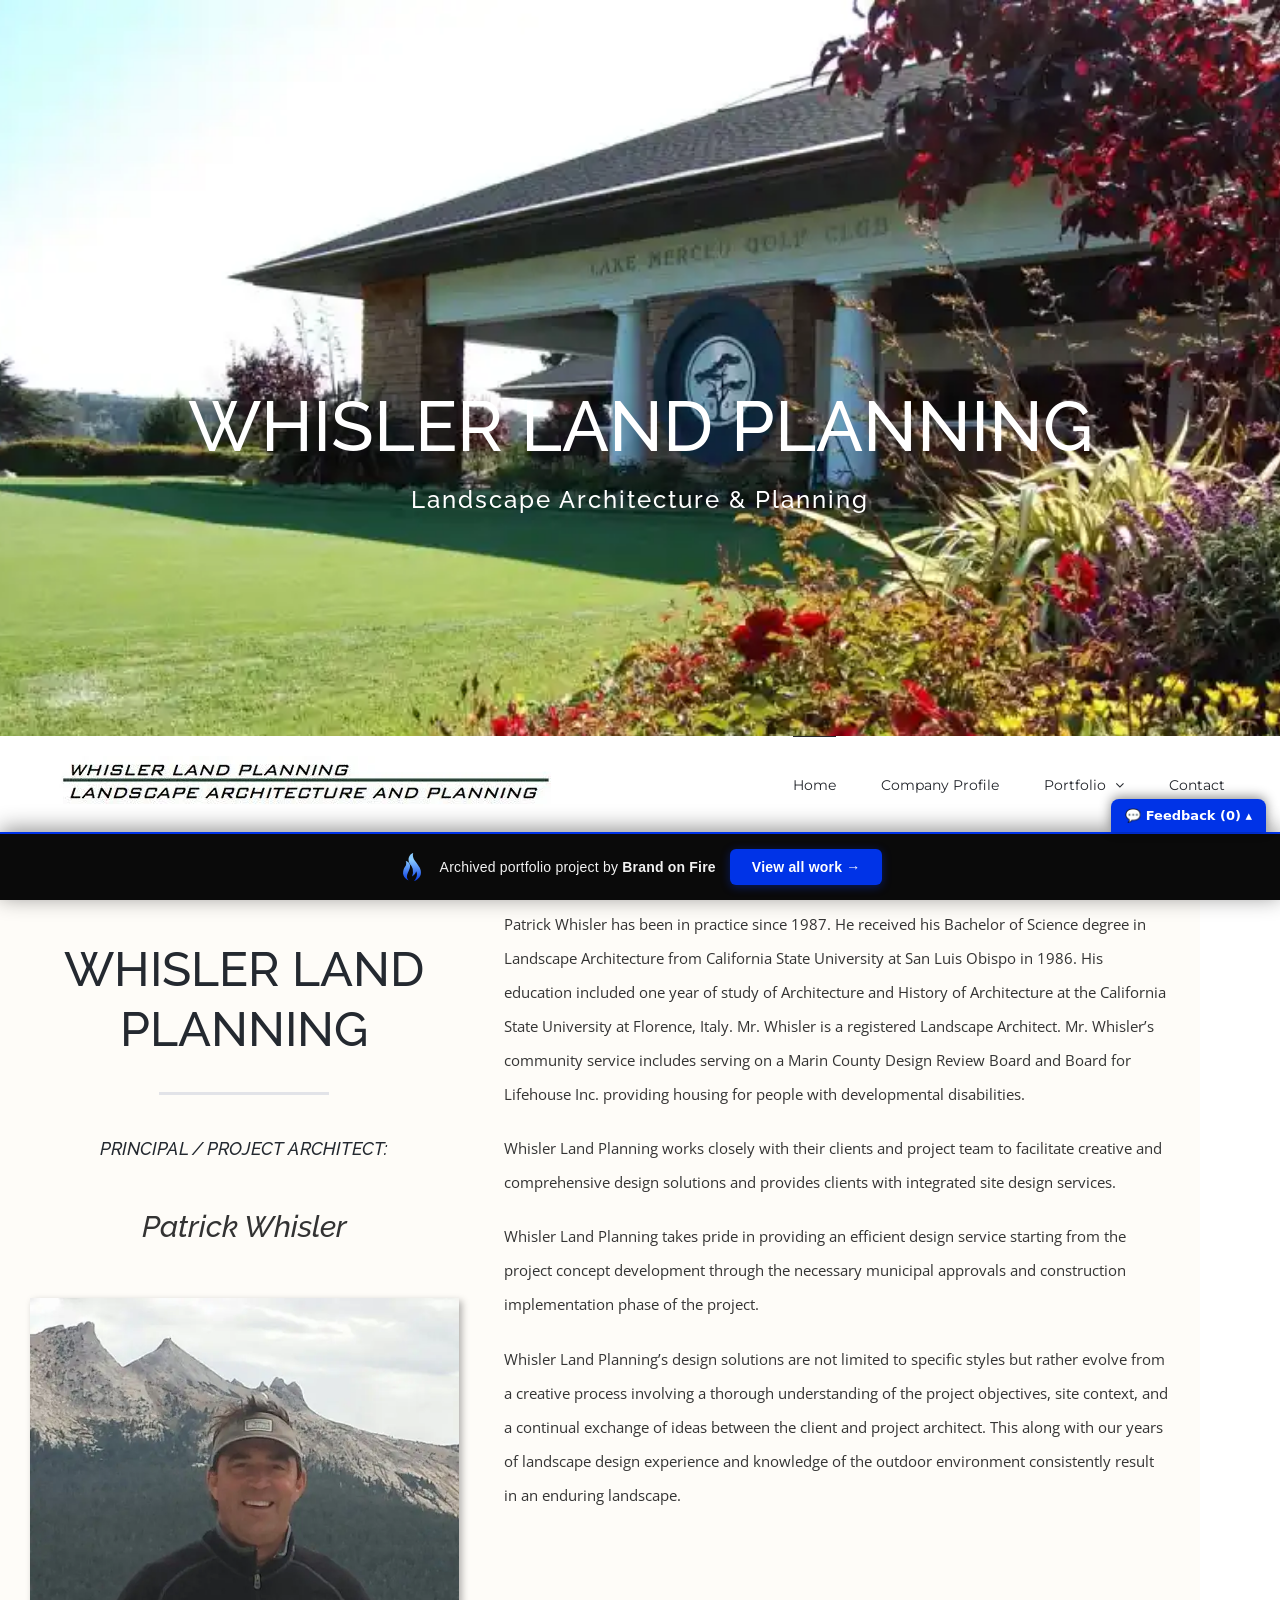
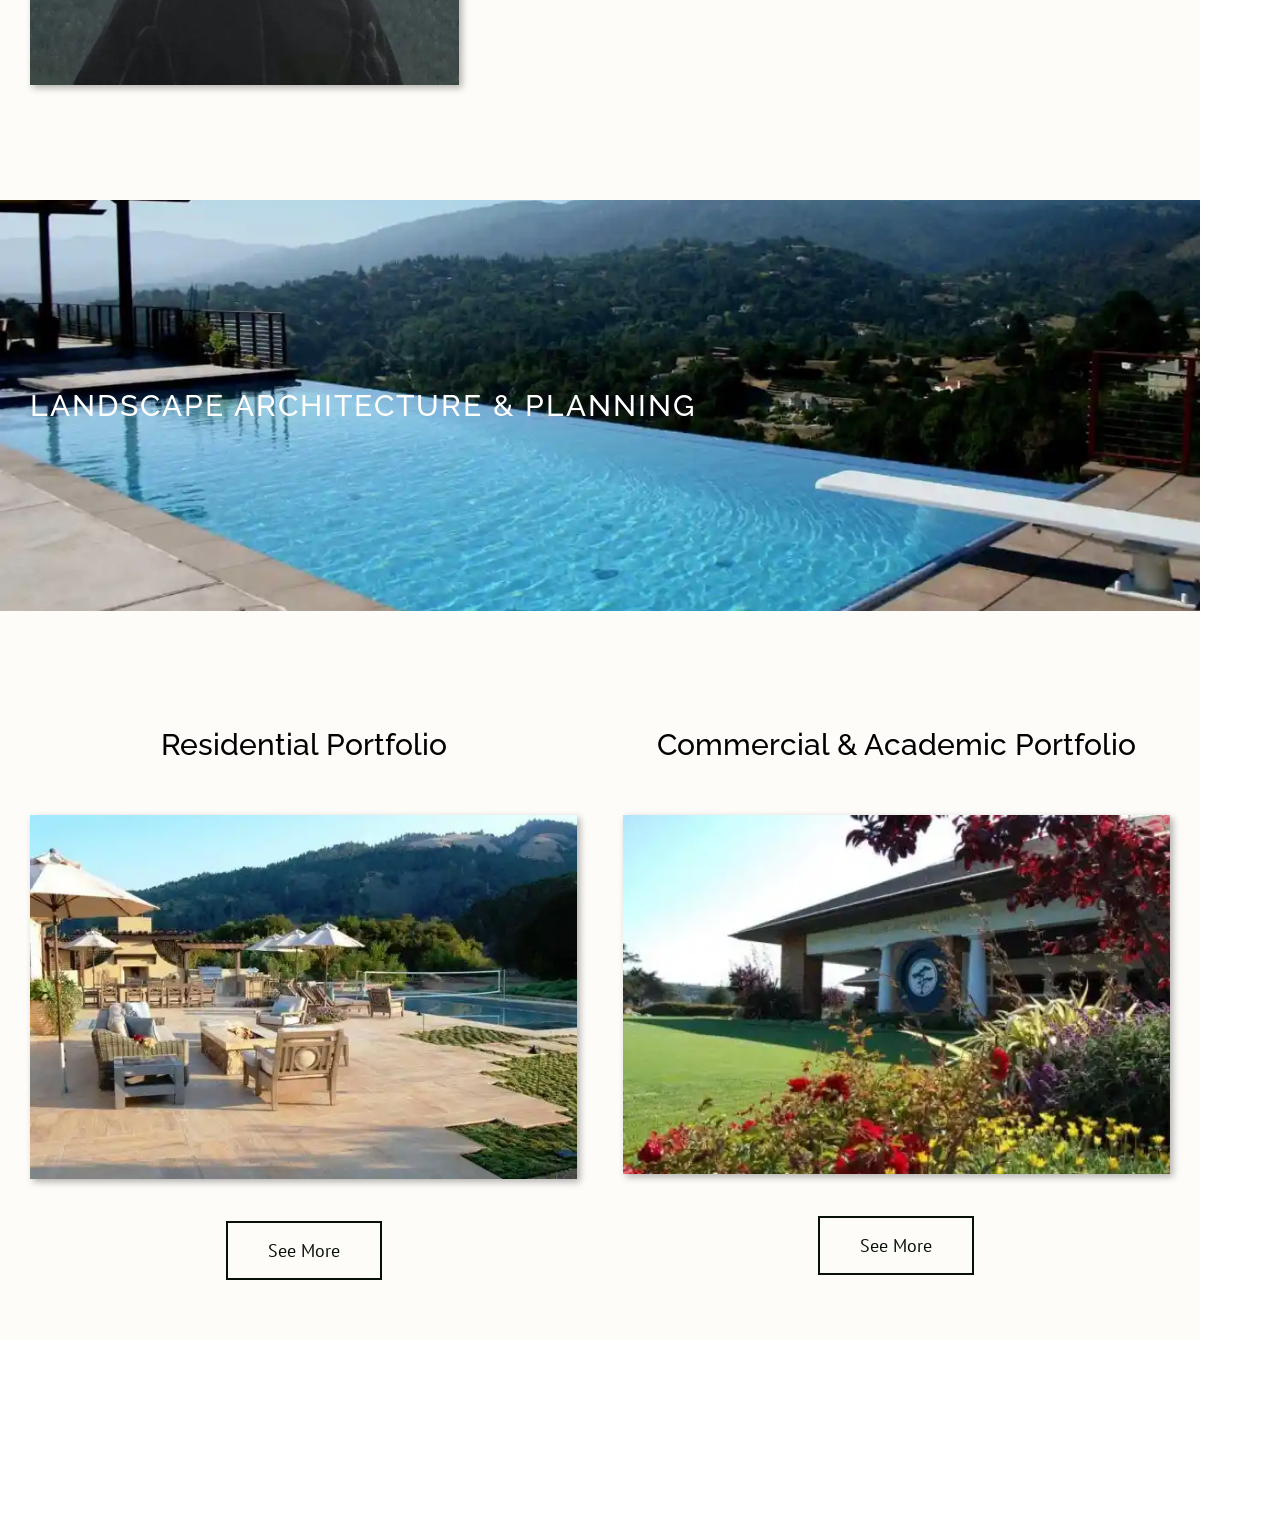
<file: index.html>
<!doctype html><html class="avada-html-layout-wide avada-html-header-position-top avada-is-100-percent-template ua-headlesschrome ua-headlesschrome-149 ua-headlesschrome-149-0 ua-headlesschrome-149-0-7827 ua-headlesschrome-149-0-7827-55 ua-safari ua-safari-537 ua-safari-537-36 ua-desktop ua-desktop-macintosh ua-mac_os_x ua-mac_os_x-10 ua-mac_os_x-10-15 ua-mac_os_x-10-15-7 ua-webkit ua-webkit-537 ua-webkit-537-36 js touchevents no-applicationcache audio audio-ogg audio-mp3 audio-opus audio-wav audio-m4a canvas canvastext hashchange geolocation history inputtypes-search inputtypes-tel inputtypes-url inputtypes-email no-inputtypes-datetime inputtypes-date inputtypes-month inputtypes-week inputtypes-time inputtypes-datetime-local inputtypes-number inputtypes-range inputtypes-color postmessage postmessage-structuredclones video no-video-ogg video-h264 no-video-h265 video-webm video-vp9 video-hls no-video-av1 webgl websockets cssanimations backgroundsize borderimage borderradius boxshadow flexbox fontface generatedcontent cssgradients hsla multiplebgs opacity cssreflections rgba textshadow csstransforms supports csstransforms3d csstransitions localstorage sessionstorage no-websqldatabase svgclippaths inlinesvg smil webworkers" lang="en-US" prefix="og: http://ogp.me/ns# fb: http://ogp.me/ns/fb#" data-useragent="Mozilla/5.0 (Macintosh; Intel Mac OS X 10_15_7) AppleWebKit/537.36 (KHTML, like Gecko) HeadlessChrome/149.0.7827.55 Safari/537.36" data-bofp="0"><head><meta http-equiv="origin-trial" content="A7vZI3v+Gz7JfuRolKNM4Aff6zaGuT7X0mf3wtoZTnKv6497cVMnhy03KDqX7kBz/q/[base64]"><meta http-equiv="X-UA-Compatible" content="IE=edge"><meta http-equiv="Content-Type" content="text/html; charset=utf-8"><meta name="viewport" content="width=device-width, initial-scale=1"><meta name="robots" content="index, follow, max-image-preview:large, max-snippet:-1, max-video-preview:-1"><title>Home - Whisler Land Planning</title><link rel="canonical" href="/"><meta property="og:locale" content="en_US"><meta property="og:type" content="website"><meta property="og:title" content="Home - Whisler Land Planning"><meta property="og:url" content="/"><meta property="og:site_name" content="Whisler Land Planning"><meta property="article:modified_time" content="2025-12-16T16:46:51+00:00"><meta name="twitter:card" content="summary_large_image"><link rel="alternate" type="application/rss+xml" title="Whisler Land Planning » Feed" href="/feed/"><meta name="description" content="WHISLER LAND PLANNING  PRINCIPAL / PROJECT ARCHITECT:Patrick Whisler   
Patrick Whisler has been in practice since 1987. He received his Bachelor of Science degree in Landscape Architecture from California State University at San Luis Obispo in 1986. His education included one year of study of Architecture and"><meta property="og:locale" content="en_US"><meta property="og:type" content="website"><meta property="og:site_name" content="Whisler Land Planning"><meta property="og:title" content="Home - Whisler Land Planning"><meta property="og:description" content="WHISLER LAND PLANNING  PRINCIPAL / PROJECT ARCHITECT:Patrick Whisler   
Patrick Whisler has been in practice since 1987. He received his Bachelor of Science degree in Landscape Architecture from California State University at San Luis Obispo in 1986. His education included one year of study of Architecture and"><meta property="og:url" content="/"><meta property="og:image" content="_a/7b0d13597056.webp"><meta property="og:image:width" content="500"><meta property="og:image:height" content="51"><meta property="og:image:type" content="image/jpeg"><link rel="https://api.w.org/" href="/wp-json/"><link rel="alternate" title="JSON" type="application/json" href="/wp-json/wp/v2/pages/7"><meta name="generator" content="Powered by Slider Revolution 6.7.41 - responsive, Mobile-Friendly Slider Plugin for WordPress with comfortable drag and drop interface."><meta name="generator" content="WP Rocket 3.20.2" data-wpr-features="wpr_minify_js wpr_preconnect_external_domains wpr_automatic_lazy_rendering wpr_oci wpr_minify_css wpr_preload_links wpr_desktop"><link rel="stylesheet" href="style.css"><style>[data-bofp="0"]{background-color:rgb(255, 255, 255)!important}[data-bofp="1"]{background-color:rgb(255, 255, 255)!important;color:rgb(51, 51, 51)!important}[data-bofp="2"]{background-color:rgb(255, 255, 255)!important;color:rgb(51, 51, 51)!important}[data-bofp="3"]{background-color:rgb(255, 255, 255)!important;color:rgb(51, 51, 51)!important}[data-bofp="4"]{background-color:rgb(255, 255, 255)!important;color:rgb(51, 51, 51)!important}[data-bofp="5"]{background-color:rgba(249, 231, 209, 0.15)!important;color:rgb(51, 51, 51)!important}[data-bofp="6"]{background-color:rgba(255, 255, 255, 0)!important;color:rgb(51, 51, 51)!important}[data-bofp="7"]{background-color:rgba(249, 231, 209, 0.15)!important;color:rgb(51, 51, 51)!important}[data-bofp="8"]{background-color:rgb(7, 15, 11)!important;color:rgb(51, 51, 51)!important}</style><meta name="robots" content="noindex, nofollow"></head><body data-rsssl="1" class="home wp-singular page-template page-template-100-width page-template-100-width-php page page-id-7 wp-theme-Avada wp-child-theme-Avada-Child-Theme fusion-image-hovers fusion-pagination-sizing fusion-button_type-flat fusion-button_span-no fusion-button_gradient-linear avada-image-rollover-circle-yes avada-image-rollover-yes avada-image-rollover-direction-bottom fusion-body ltr no-tablet-sticky-header no-mobile-sticky-header avada-has-rev-slider-styles fusion-disable-outline fusion-sub-menu-fade mobile-logo-pos-left layout-wide-mode avada-has-boxed-modal-shadow- layout-scroll-offset-full avada-has-zero-margin-offset-top fusion-top-header menu-text-align-left mobile-menu-design-modern fusion-show-pagination-text fusion-header-layout-v1 avada-responsive avada-footer-fx-none avada-menu-highlight-style-bar fusion-search-form-clean fusion-main-menu-search-overlay fusion-avatar-circle avada-dropdown-styles avada-blog-layout-large avada-blog-archive-layout-medium avada-header-shadow-no avada-menu-icon-position-left avada-has-megamenu-shadow avada-has-mainmenu-dropdown-divider avada-has-breadcrumb-mobile-hidden avada-has-titlebar-hide avada-has-pagination-padding avada-flyout-menu-direction-fade avada-ec-views-v1 do-animate" data-awb-post-id="7" style="--viewportWidth: 1366;" data-bofp="1"><a class="skip-link screen-reader-text" href="#content">Skip to content</a><div id="boxed-wrapper"><div id="wrapper" class="fusion-wrapper" data-bofp="2"><div id="home" style="position:relative;top:-1px;"></div><div id="sliders-container" class="fusion-slider-visibility"><div id="fusion-slider-13" data-id="13" class="fusion-slider-container fusion-slider-7" style="height: 904px; max-width: 100%; max-height: 904px;"><div class="tfs-slider flexslider main-flex" style="max-width: 100%; --typography_sensitivity: 1.1; height: 904px; position: fixed; visibility: visible;" data-slider_width="100%" data-slider_height="400px" data-full_screen="1" data-parallax="1" data-nav_arrows="0" data-pagination_circles="0" data-autoplay="1" data-loop="1" data-animation="fade" data-slideshow_speed="6000" data-animation_speed="1000" data-nav_box_width="63px" data-nav_box_height="63px" data-nav_arrow_size="25px" data-typo_sensitivity="1.1" data-typo_factor="1.5" data-orderby="date" data-order="DESC" data-slider_indicator="" data-slider_indicator_color="#ffffff"><ul class="slides" style="max-width: 100%; width: 100%;"><li class="slide-id-22 flex-active-slide" data-mute="yes" data-loop="yes" data-autoplay="yes" style="width: 100%; float: left; margin-right: -100%; position: relative; opacity: 1; display: block; z-index: 2;"><div class="slide-content-container slide-content-center" style=""><div class="slide-content" style="margin-top: 0px; opacity: 1;"><div class="heading "><div class="fusion-title-sc-wrapper" style=""><div class="fusion-title title fusion-title-1 fusion-sep-none fusion-title-center fusion-title-text fusion-title-size-two" style="--awb-text-color:#fff;--awb-margin-bottom:0px;--awb-margin-top-small:10px;--awb-margin-right-small:0px;--awb-margin-bottom-small:10px;--awb-margin-left-small:0px;--awb-sep-color:#fff;--awb-font-size:70px;"><h2 class="fusion-title-heading title-heading-center fusion-responsive-typography-calculated" style="margin:0;font-size:1em;--fontSize:70;line-height:1.2;">WHISLER LAND PLANNING</h2></div>									</div></div><div class="caption "><div class="fusion-title-sc-wrapper" style=""><div class="fusion-title title fusion-title-2 fusion-sep-none fusion-title-center fusion-title-text fusion-title-size-three" style="--awb-text-color:#fff;--awb-margin-bottom:0px;--awb-margin-top-small:10px;--awb-margin-right-small:0px;--awb-margin-bottom-small:10px;--awb-margin-left-small:0px;--awb-sep-color:#fff;--awb-font-size:24px;"><h3 class="fusion-title-heading title-heading-center fusion-responsive-typography-calculated" style="margin:0;font-size:1em;--fontSize:24;line-height:1.2;"><span style="letter-spacing: 2px; line-height: 36px;">Landscape Architecture &amp; Planning<span></span></span></h3></div>									</div></div><div class="buttons"></div></div></div><div class="background background-image" style="background-image: url(_a/b95787a21bfa.webp); max-width: 100%; height: 904px; width: 100%;" data-imgwidth="1200"></div></li><li class="slide-id-699" data-mute="yes" data-loop="yes" data-autoplay="yes" style="width: 100%; float: left; margin-right: -100%; position: relative; opacity: 0; display: block; z-index: 1;"><div class="slide-content-container slide-content-center" style="display: none;"><div class="slide-content" style="margin-top: 0px; opacity: 1;"><div class="heading "><div class="fusion-title-sc-wrapper" style=""><div class="fusion-title title fusion-title-3 fusion-sep-none fusion-title-center fusion-title-text fusion-title-size-two" style="--awb-text-color:#fff;--awb-margin-bottom:0px;--awb-margin-top-small:10px;--awb-margin-right-small:0px;--awb-margin-bottom-small:10px;--awb-margin-left-small:0px;--awb-sep-color:#fff;--awb-font-size:70px;"><h2 class="fusion-title-heading title-heading-center fusion-responsive-typography-calculated" style="margin:0;font-size:1em;--fontSize:70;line-height:1.2;">WHISLER LAND PLANNING</h2></div>									</div></div><div class="caption "><div class="fusion-title-sc-wrapper" style=""><div class="fusion-title title fusion-title-4 fusion-sep-none fusion-title-center fusion-title-text fusion-title-size-three" style="--awb-text-color:#fff;--awb-margin-bottom:0px;--awb-margin-top-small:10px;--awb-margin-right-small:0px;--awb-margin-bottom-small:10px;--awb-margin-left-small:0px;--awb-sep-color:#fff;--awb-font-size:24px;"><h3 class="fusion-title-heading title-heading-center fusion-responsive-typography-calculated" style="margin:0;font-size:1em;--fontSize:24;line-height:1.2;"><span style="letter-spacing: 2px; line-height: 36px;">Landscape Architecture &amp; Planning<span></span></span></h3></div>									</div></div><div class="buttons"></div></div></div><div class="background background-image" style="background-image: url(_a/5013fcff7395.webp); max-width: 100%; height: 904px; width: 100%;" data-imgwidth="1200"></div></li><li class="slide-id-698" data-mute="yes" data-loop="yes" data-autoplay="yes" style="width: 100%; float: left; margin-right: -100%; position: relative; opacity: 0; display: block; z-index: 1;"><div class="slide-content-container slide-content-center" style="display: none;"><div class="slide-content" style="margin-top: 0px; opacity: 1;"><div class="heading "><div class="fusion-title-sc-wrapper" style=""><div class="fusion-title title fusion-title-5 fusion-sep-none fusion-title-center fusion-title-text fusion-title-size-two" style="--awb-text-color:#fff;--awb-margin-bottom:0px;--awb-margin-top-small:10px;--awb-margin-right-small:0px;--awb-margin-bottom-small:10px;--awb-margin-left-small:0px;--awb-sep-color:#fff;--awb-font-size:70px;"><h2 class="fusion-title-heading title-heading-center fusion-responsive-typography-calculated" style="margin:0;font-size:1em;--fontSize:70;line-height:1.2;">WHISLER LAND PLANNING</h2></div>									</div></div><div class="caption "><div class="fusion-title-sc-wrapper" style=""><div class="fusion-title title fusion-title-6 fusion-sep-none fusion-title-center fusion-title-text fusion-title-size-three" style="--awb-text-color:#fff;--awb-margin-bottom:0px;--awb-margin-top-small:10px;--awb-margin-right-small:0px;--awb-margin-bottom-small:10px;--awb-margin-left-small:0px;--awb-sep-color:#fff;--awb-font-size:24px;"><h3 class="fusion-title-heading title-heading-center fusion-responsive-typography-calculated" style="margin:0;font-size:1em;--fontSize:24;line-height:1.2;"><span style="letter-spacing: 2px; line-height: 36px;">Landscape Architecture &amp; Planning<span></span></span></h3></div>									</div></div><div class="buttons"></div></div></div><div class="background background-image" style="background-image: url(_a/bef218189c1b.webp); max-width: 100%; height: 904px; width: 100%;" data-imgwidth="1200"></div></li><li class="slide-id-697" data-mute="yes" data-loop="yes" data-autoplay="yes" style="width: 100%; float: left; margin-right: -100%; position: relative; opacity: 0; display: block; z-index: 1;"><div class="slide-content-container slide-content-center" style="display: none;"><div class="slide-content" style="margin-top: 0px; opacity: 1;"><div class="heading "><div class="fusion-title-sc-wrapper" style=""><div class="fusion-title title fusion-title-7 fusion-sep-none fusion-title-center fusion-title-text fusion-title-size-two" style="--awb-text-color:#fff;--awb-margin-bottom:0px;--awb-margin-top-small:10px;--awb-margin-right-small:0px;--awb-margin-bottom-small:10px;--awb-margin-left-small:0px;--awb-sep-color:#fff;--awb-font-size:70px;"><h2 class="fusion-title-heading title-heading-center fusion-responsive-typography-calculated" style="margin:0;font-size:1em;--fontSize:70;line-height:1.2;">WHISLER LAND PLANNING</h2></div>									</div></div><div class="caption "><div class="fusion-title-sc-wrapper" style=""><div class="fusion-title title fusion-title-8 fusion-sep-none fusion-title-center fusion-title-text fusion-title-size-three" style="--awb-text-color:#fff;--awb-margin-bottom:0px;--awb-margin-top-small:10px;--awb-margin-right-small:0px;--awb-margin-bottom-small:10px;--awb-margin-left-small:0px;--awb-sep-color:#fff;--awb-font-size:24px;"><h3 class="fusion-title-heading title-heading-center fusion-responsive-typography-calculated" style="margin:0;font-size:1em;--fontSize:24;line-height:1.2;"><span style="letter-spacing: 2px; line-height: 36px;">Landscape Architecture &amp; Planning<span></span></span></h3></div>									</div></div><div class="buttons"></div></div></div><div class="background background-image" style="background-image: url(_a/abac7b8546bd.webp); max-width: 100%; height: 904px; width: 100%;" data-imgwidth="1200"></div></li></ul></div></div></div><header class="fusion-header-wrapper" style="position: relative; height: 96px; z-index: 5;"><div class="fusion-header-v1 fusion-logo-alignment fusion-logo-left fusion-sticky-menu- fusion-sticky-logo- fusion-mobile-logo-  fusion-mobile-menu-design-modern"><div class="fusion-header-sticky-height"></div><div class="fusion-header" data-bofp="3"><div class="fusion-row"><div class="fusion-logo" data-margin-top="20px" data-margin-bottom="20px" data-margin-left="0px" data-margin-right="0px"><a class="fusion-logo-link" href="index.html"><img src="_a/7b0d13597056.webp" width="500" height="51" alt="Whisler Land Planning Logo" data-retina_logo_url="" class="fusion-standard-logo" decoding="sync"></a></div>		<nav class="fusion-main-menu" aria-label="Main Menu"><div class="fusion-overlay-search">		<form role="search" class="searchform fusion-search-form  fusion-search-form-clean" method="get" action="/"><div class="fusion-search-form-content"><div class="fusion-search-field search-field"><label><span class="screen-reader-text">Search for:</span><input type="search" value="" name="s" class="s" placeholder="Search..." required="" aria-required="true" aria-label="Search..." style=""></label></div><div class="fusion-search-button search-button"><input type="submit" class="fusion-search-submit searchsubmit" aria-label="Search" value="" style=""></div></div></form><div class="fusion-search-spacer"></div><a href="#" role="button" aria-label="Close Search" class="fusion-close-search"></a></div><ul id="menu-main-menu" class="fusion-menu"><li id="menu-item-666" class="menu-item menu-item-type-post_type menu-item-object-page menu-item-home current-menu-item page_item page-item-7 current_page_item menu-item-666" data-item-id="666"><a href="index.html" class="fusion-bar-highlight"><span class="menu-text">Home</span></a></li><li id="menu-item-665" class="menu-item menu-item-type-post_type menu-item-object-page menu-item-665" data-item-id="665"><a href="company-profile/index.html" class="fusion-bar-highlight"><span class="menu-text">Company Profile</span></a></li><li id="menu-item-851" class="menu-item menu-item-type-post_type menu-item-object-page menu-item-has-children menu-item-851 fusion-dropdown-menu" data-item-id="851"><a href="whisler-land-planning-portfolio/index.html" class="fusion-bar-highlight" aria-haspopup="true"><span class="menu-text">Portfolio</span> <span class="fusion-caret"><i class="fusion-dropdown-indicator" aria-hidden="true"></i></span></a><ul class="sub-menu"><li id="menu-item-853" class="menu-item menu-item-type-post_type menu-item-object-page menu-item-853 fusion-dropdown-submenu"><a href="residential-portfolio/index.html" class="fusion-bar-highlight"><span>Residential</span></a></li><li id="menu-item-852" class="menu-item menu-item-type-post_type menu-item-object-page menu-item-852 fusion-dropdown-submenu"><a href="commercial-academic-portfolio/index.html" class="fusion-bar-highlight"><span>Commercial &amp; Academic</span></a></li></ul></li><li id="menu-item-673" class="menu-item menu-item-type-post_type menu-item-object-page menu-item-673" data-item-id="673"><a href="contact/index.html" class="fusion-bar-highlight"><span class="menu-text">Contact</span></a></li></ul></nav>	<div class="fusion-mobile-menu-icons"><a href="#" class="fusion-icon awb-icon-bars" aria-label="Toggle mobile menu" aria-expanded="false" aria-controls="mobile-menu-main-menu"></a></div><nav class="fusion-mobile-nav-holder fusion-mobile-menu-text-align-center" aria-label="Main Menu Mobile"><ul id="mobile-menu-main-menu" class="fusion-menu"><li id="mobile-menu-item-666" class="fusion-mobile-nav-item fusion-mobile-current-nav-item" data-item-id="666" style=""><a href="index.html" class="fusion-bar-highlight"><span class="menu-text">Home</span></a></li><li id="mobile-menu-item-665" class="fusion-mobile-nav-item" data-item-id="665" style=""><a href="company-profile/index.html" class="fusion-bar-highlight"><span class="menu-text">Company Profile</span></a></li><li id="mobile-menu-item-851" class="fusion-mobile-nav-item menu-item-has-children" data-item-id="851" style=""><a href="whisler-land-planning-portfolio/index.html" class="fusion-bar-highlight"><span class="menu-text">Portfolio</span> </a><button href="#" aria-label="Open submenu of Portfolio" aria-expanded="false" class="fusion-open-submenu"></button><ul class="sub-menu" style="display: none;"><li id="mobile-menu-item-853" class="fusion-mobile-nav-item" style=""><a href="residential-portfolio/index.html" class="fusion-bar-highlight"><span>Residential</span></a></li><li id="mobile-menu-item-852" class="fusion-mobile-nav-item" style=""><a href="commercial-academic-portfolio/index.html" class="fusion-bar-highlight"><span>Commercial &amp; Academic</span></a></li></ul></li><li id="mobile-menu-item-673" class="fusion-mobile-nav-item" data-item-id="673" style=""><a href="contact/index.html" class="fusion-bar-highlight"><span class="menu-text">Contact</span></a></li></ul></nav></div></div></div><div class="fusion-clearfix"></div></header><main id="main" class="clearfix width-100" style="position: relative; z-index: 3;" data-bofp="4"><div class="fusion-row" style="max-width:100%;"><section id="content" class="full-width"><div id="post-7" class="post-7 page type-page status-publish hentry"><span class="entry-title rich-snippet-hidden">Home</span><span class="vcard rich-snippet-hidden"><span class="fn"><a href="index.html" rel="author">brandon</a></span></span><span class="updated rich-snippet-hidden">2025-12-16T16:46:51+00:00</span>						<div class="post-content"><div class="fusion-fullwidth fullwidth-box fusion-builder-row-1 nonhundred-percent-fullwidth non-hundred-percent-height-scrolling" style="--awb-background-position:left top;--awb-background-blend-mode:overlay;--awb-border-sizes-top:0px;--awb-border-sizes-bottom:0px;--awb-border-sizes-left:0px;--awb-border-sizes-right:0px;--awb-border-radius-top-left:0px;--awb-border-radius-top-right:0px;--awb-border-radius-bottom-right:0px;--awb-border-radius-bottom-left:0px;--awb-padding-top:75px;--awb-padding-bottom:75px;--awb-background-color:rgba(249,231,209,0.15);--awb-flex-wrap:wrap;" data-bofp="5"><div class="fusion-builder-row fusion-row"><div class="fusion-layout-column fusion_builder_column fusion-builder-column-0 fusion_builder_column_2_5 2_5 fusion-two-fifth fusion-column-first" style="--awb-bg-size:cover;--awb-margin-bottom:40px;width:37.6%; margin-right: 4%;"><div class="fusion-column-wrapper fusion-flex-column-wrapper-legacy"><div class="fusion-text fusion-text-1"><h1 style="text-align: center; --fontSize: 48; line-height: 1.25;" data-fontsize="48" data-lineheight="60px" class="fusion-responsive-typography-calculated">WHISLER LAND PLANNING</h1></div><div class="fusion-sep-clear"></div><div class="fusion-separator" style="margin-left: auto;margin-right: auto;margin-top:0px;margin-bottom:10px;width:100%;max-width:170px;"><div class="fusion-separator-border sep-single sep-solid" style="--awb-height:20px;--awb-amount:20px;--awb-sep-color:#e2e3e8;border-color:#e2e3e8;border-top-width:3px;"></div></div><div class="fusion-sep-clear"></div><div class="fusion-text fusion-text-2"><h4 style="text-align: center; --fontSize: 18; line-height: 2.11; --minFontSize: 18;" data-fontsize="18" data-lineheight="37.98px" class="fusion-responsive-typography-calculated"><em>PRINCIPAL / PROJECT ARCHITECT:</em></h4><h3 style="text-align: center; --fontSize: 30; line-height: 1.91;" data-fontsize="30" data-lineheight="57.3px" class="fusion-responsive-typography-calculated"><em>Patrick Whisler</em></h3></div><div class="fusion-sep-clear"></div><div class="fusion-separator fusion-full-width-sep" style="margin-left: auto;margin-right: auto;margin-top:20px;margin-bottom:20px;width:100%;"></div><div class="fusion-sep-clear"></div><div class="fusion-image-element fusion-image-align-center in-legacy-container" style="text-align:center;--awb-caption-title-font-family:var(--h2_typography-font-family);--awb-caption-title-font-weight:var(--h2_typography-font-weight);--awb-caption-title-font-style:var(--h2_typography-font-style);--awb-caption-title-size:var(--h2_typography-font-size);--awb-caption-title-transform:var(--h2_typography-text-transform);--awb-caption-title-line-height:var(--h2_typography-line-height);--awb-caption-title-letter-spacing:var(--h2_typography-letter-spacing);"><div class="imageframe-align-center"><span class=" fusion-imageframe imageframe-dropshadow imageframe-1 hover-type-none" style="-webkit-box-shadow: 3px 3px 7px rgba(0,0,0,0.3);box-shadow: 3px 3px 7px rgba(0,0,0,0.3);"><img fetchpriority="high" decoding="sync" width="719" height="650" alt="Patrick Whisler" src="_a/2b74f191dd2c.webp" class="img-responsive wp-image-1031"></span></div></div><div class="fusion-clearfix"></div></div></div><div class="fusion-layout-column fusion_builder_column fusion-builder-column-1 fusion_builder_column_3_5 3_5 fusion-three-fifth fusion-column-last" style="--awb-bg-size:cover;--awb-margin-bottom:0px;width:58.4%;"><div class="fusion-column-wrapper fusion-flex-column-wrapper-legacy"><div class="fusion-text fusion-text-3"><p>Patrick Whisler has been in practice since 1987. He received his Bachelor of Science degree in Landscape Architecture from California State University at San Luis Obispo in 1986. His education included one year of study of Architecture and History of Architecture at the California State University at Florence, Italy. Mr. Whisler is a registered Landscape Architect. Mr. Whisler’s community service includes serving on a Marin County Design Review Board and Board for Lifehouse Inc. providing housing for people with developmental disabilities.</p><p>Whisler Land Planning works closely with their clients and project team to facilitate creative and comprehensive design solutions and provides clients with integrated site design services.</p><p>Whisler Land Planning takes pride in providing an efficient design service starting from the project concept development through the necessary municipal approvals and construction implementation phase of the project.</p><p>Whisler Land Planning’s design solutions are not limited to specific styles but rather evolve from a creative process involving a thorough understanding of the project objectives, site context, and a continual exchange of ideas between the client and project architect. This along with our years of landscape design experience and knowledge of the outdoor environment consistently result in an enduring landscape.</p></div><div class="fusion-clearfix"></div></div></div></div></div><div class="fusion-bg-parallax" data-bg-align="center center" data-direction="up" data-mute="false" data-opacity="100" data-velocity="-0.4" data-mobile-enabled="false" data-break_parents="0" data-bg-image="_a/eb298ca99e43.webp" data-bg-repeat="false" style="display: none;" data-parallax-index="0"></div><div class="fusion-fullwidth fullwidth-box fusion-builder-row-2 fusion-parallax-up nonhundred-percent-fullwidth non-hundred-percent-height-scrolling bg-parallax-parent" style="--awb-border-sizes-top: 0px; --awb-border-sizes-bottom: 0px; --awb-border-sizes-left: 0px; --awb-border-sizes-right: 0px; --awb-border-color: transparent; --awb-border-radius-top-left: 0px; --awb-border-radius-top-right: 0px; --awb-border-radius-bottom-right: 0px; --awb-border-radius-bottom-left: 0px; --awb-padding-top: 150px; --awb-padding-bottom: 150px; --awb-background-image: url(_a/eb298ca99e43.webp); --awb-background-size: cover; --awb-flex-wrap: wrap; position: relative; overflow: hidden; z-index: 1; background-image: none;" data-bofp="6"><div class="parallax-inner" style="pointer-events: none; width: 1366px; height: 811.172px; position: absolute; z-index: -1; top: 0px; left: 0px; opacity: 1; background-position: center center; background-repeat: no-repeat; background-size: cover; background-image: url(_a/eb298ca99e43.webp); min-height: 150px; transform: translate3d(0px, -344.992px, 0px);"></div><div class="fusion-builder-row fusion-row"><div class="fusion-layout-column fusion_builder_column fusion-builder-column-2 fusion_builder_column_1_1 1_1 fusion-one-full fusion-column-first fusion-column-last fusion-column-no-min-height" style="--awb-bg-size:cover;--awb-margin-bottom:0px;"><div class="fusion-column-wrapper fusion-flex-column-wrapper-legacy"><div class="fusion-text fusion-text-4"><h4 data-fontsize="18" style="--fontSize: 18; line-height: 2.11; --minFontSize: 18;" data-lineheight="37.98px" class="fusion-responsive-typography-calculated"><span style="color: #ffffff; font-size: 30px; letter-spacing: 2px;">LANDSCAPE ARCHITECTURE &amp; PLANNING</span></h4></div><div class="fusion-clearfix"></div></div></div></div></div><div class="fusion-fullwidth fullwidth-box fusion-builder-row-3 nonhundred-percent-fullwidth non-hundred-percent-height-scrolling" style="--awb-background-position:left top;--awb-background-blend-mode:overlay;--awb-border-sizes-top:0px;--awb-border-sizes-bottom:0px;--awb-border-sizes-left:0px;--awb-border-sizes-right:0px;--awb-border-radius-top-left:0px;--awb-border-radius-top-right:0px;--awb-border-radius-bottom-right:0px;--awb-border-radius-bottom-left:0px;--awb-padding-top:75px;--awb-padding-bottom:60px;--awb-background-color:rgba(249,231,209,0.15);--awb-flex-wrap:wrap;" data-bofp="7"><div class="fusion-builder-row fusion-row"><div class="fusion-layout-column fusion_builder_column fusion-builder-column-3 fusion_builder_column_1_2 1_2 fusion-one-half fusion-column-first fusion-column-no-min-height" style="--awb-bg-size:cover;--awb-margin-bottom:0px;width:48%; margin-right: 4%;"><div class="fusion-column-wrapper fusion-flex-column-wrapper-legacy"><div class="fusion-text fusion-text-5"><h3 style="text-align: center; --fontSize: 30; line-height: 1.91;" data-fontsize="30" data-lineheight="57.3px" class="fusion-responsive-typography-calculated"><a href="residential-portfolio/index.html"><span style="color: #000;">Residential</span> </a><a href="residential-portfolio/index.html"><span style="color: #000;">Portfolio</span> </a></h3></div><div class="fusion-sep-clear"></div><div class="fusion-separator fusion-full-width-sep" style="margin-left: auto;margin-right: auto;margin-top:20px;margin-bottom:20px;width:100%;"></div><div class="fusion-sep-clear"></div><div class="fusion-image-element fusion-image-align-center in-legacy-container" style="text-align:center;--awb-caption-title-font-family:var(--h2_typography-font-family);--awb-caption-title-font-weight:var(--h2_typography-font-weight);--awb-caption-title-font-style:var(--h2_typography-font-style);--awb-caption-title-size:var(--h2_typography-font-size);--awb-caption-title-transform:var(--h2_typography-text-transform);--awb-caption-title-line-height:var(--h2_typography-line-height);--awb-caption-title-letter-spacing:var(--h2_typography-letter-spacing);"><div class="imageframe-align-center"><span class=" fusion-imageframe imageframe-dropshadow imageframe-2 hover-type-zoomin" style="-webkit-box-shadow: 3px 3px 7px rgba(0,0,0,0.3);box-shadow: 3px 3px 7px rgba(0,0,0,0.3);"><a class="fusion-no-lightbox" href="residential-portfolio/index.html" target="_self"><img decoding="sync" width="1000" height="665" alt="Werby Residence Stinson Beach Hill View" src="_a/1166ec84ba67.webp" class="img-responsive wp-image-893"></a></span></div></div><div class="fusion-sep-clear"></div><div class="fusion-separator fusion-full-width-sep" style="margin-left: auto;margin-right: auto;margin-top:20px;margin-bottom:20px;width:100%;"></div><div class="fusion-sep-clear"></div><div class="fusion-button-wrapper fusion-aligncenter"><a class="fusion-button button-flat button-xlarge button-custom fusion-button-default button-1 fusion-button-default-span " style="--button_accent_color:#070f0b;--button_border_color:#070f0b;--button_accent_hover_color:#070f0b;--button_border_hover_color:#070f0b;--button_border_width-top:2px;--button_border_width-right:2px;--button_border_width-bottom:2px;--button_border_width-left:2px;--button-border-radius-top-left:0;--button-border-radius-top-right:0;--button-border-radius-bottom-right:0;--button-border-radius-bottom-left:0;--button_gradient_top_color:rgba(255,255,255,0);--button_gradient_bottom_color:rgba(255,255,255,0);--button_gradient_top_color_hover:rgba(255,255,255,.035);--button_gradient_bottom_color_hover:rgba(255,255,255,.035);" target="_self" href="residential-portfolio/index.html"><span class="fusion-button-text awb-button__text awb-button__text--default">See More</span></a></div><div class="fusion-clearfix"></div></div></div><div class="fusion-layout-column fusion_builder_column fusion-builder-column-4 fusion_builder_column_1_2 1_2 fusion-one-half fusion-column-last fusion-column-no-min-height" style="--awb-bg-size:cover;--awb-margin-bottom:0px;width:48%;"><div class="fusion-column-wrapper fusion-flex-column-wrapper-legacy"><div class="fusion-text fusion-text-6"><h3 style="text-align: center; --fontSize: 30; line-height: 1.91;" data-fontsize="30" data-lineheight="57.3px" class="fusion-responsive-typography-calculated"><a href="commercial-academic-portfolio/index.html"><span style="color: #000;">Commercial &amp; Academic&nbsp;Portfolio</span></a></h3></div><div class="fusion-sep-clear"></div><div class="fusion-separator fusion-full-width-sep" style="margin-left: auto;margin-right: auto;margin-top:20px;margin-bottom:20px;width:100%;"></div><div class="fusion-sep-clear"></div><div class="fusion-image-element fusion-image-align-center in-legacy-container" style="text-align:center;--awb-caption-title-font-family:var(--h2_typography-font-family);--awb-caption-title-font-weight:var(--h2_typography-font-weight);--awb-caption-title-font-style:var(--h2_typography-font-style);--awb-caption-title-size:var(--h2_typography-font-size);--awb-caption-title-transform:var(--h2_typography-text-transform);--awb-caption-title-line-height:var(--h2_typography-line-height);--awb-caption-title-letter-spacing:var(--h2_typography-letter-spacing);"><div class="imageframe-align-center"><span class=" fusion-imageframe imageframe-dropshadow imageframe-3 hover-type-zoomin" style="-webkit-box-shadow: 3px 3px 7px rgba(0,0,0,0.3);box-shadow: 3px 3px 7px rgba(0,0,0,0.3);"><a class="fusion-no-lightbox" href="commercial-academic-portfolio/index.html" target="_self" aria-label="Lake Merced Golf Club"><img decoding="sync" width="1000" height="655" alt="Lake Merced Golf Club Near Lobby" src="_a/a39c6e136529.webp" class="img-responsive wp-image-956"></a></span></div></div><div class="fusion-sep-clear"></div><div class="fusion-separator fusion-full-width-sep" style="margin-left: auto;margin-right: auto;margin-top:20px;margin-bottom:20px;width:100%;"></div><div class="fusion-sep-clear"></div><div class="fusion-button-wrapper fusion-aligncenter"><a class="fusion-button button-flat button-xlarge button-custom fusion-button-default button-2 fusion-button-default-span " style="--button_accent_color:#070f0b;--button_border_color:#070f0b;--button_accent_hover_color:#070f0b;--button_border_hover_color:#070f0b;--button_border_width-top:2px;--button_border_width-right:2px;--button_border_width-bottom:2px;--button_border_width-left:2px;--button-border-radius-top-left:0;--button-border-radius-top-right:0;--button-border-radius-bottom-right:0;--button-border-radius-bottom-left:0;--button_gradient_top_color:rgba(255,255,255,0);--button_gradient_bottom_color:rgba(255,255,255,0);--button_gradient_top_color_hover:rgba(255,255,255,.035);--button_gradient_bottom_color_hover:rgba(255,255,255,.035);" target="_self" href="commercial-academic-portfolio/index.html"><span class="fusion-button-text awb-button__text awb-button__text--default">See More</span></a></div><div class="fusion-clearfix"></div></div></div></div></div></div></div></section></div></main><div data-wpr-lazyrender="1" class="fusion-footer"><footer id="footer" class="fusion-footer-copyright-area fusion-footer-copyright-center" style="position: relative; z-index: 3;" data-bofp="8"><div class="fusion-row"><div class="fusion-copyright-content"><div class="fusion-copyright-notice" style="padding-bottom: 0px;"><div><span style="line-height:30px !important;">© Copyright 2026   |&nbsp;&nbsp;&nbsp;Whisler Land Planning&nbsp;&nbsp;&nbsp;|&nbsp;&nbsp;&nbsp;All Rights Reserved&nbsp;&nbsp;&nbsp;|&nbsp;&nbsp;&nbsp;Designed by <a href="#">Brand On Fire</a></span>	</div></div></div></div></footer></div></div></div><a class="fusion-one-page-text-link fusion-page-load-link" tabindex="-1" href="#" aria-hidden="true">Page load link</a><div class="avada-footer-scripts"></div><section class="to-top-container to-top-right" aria-labelledby="awb-to-top-label"><a href="#" id="toTop" class="fusion-top-top-link"><span id="awb-to-top-label" class="screen-reader-text">Go to Top</span></a></section><div><div class="grecaptcha-badge" data-style="bottomright" style="width: 256px; height: 60px; display: block; transition: right 0.3s; position: fixed; bottom: 14px; right: -186px; box-shadow: gray 0px 0px 5px; border-radius: 2px; overflow: hidden;"><div class="grecaptcha-logo"><img src="_a/d885d4b57733.bin" alt="" style="max-width: 100%; height: auto; display: block;"></div><div class="grecaptcha-error"></div><textarea id="g-recaptcha-response-100000" name="g-recaptcha-response" class="g-recaptcha-response" style="width: 250px; height: 40px; border: 1px solid rgb(193, 193, 193); margin: 10px 25px; padding: 0px; resize: none; display: none;"></textarea></div></div><!-- bof-portfolio-bar --><a href="https://brandonfire.com/portfolio/" id="bof-portfolio-bar" rel="noopener" style="position:fixed;left:0;right:0;bottom:0;z-index:2147483647;display:flex;align-items:center;justify-content:center;gap:14px;flex-wrap:wrap;background:#0a0a0a;color:#ffffff !important;font-family:Inter,-apple-system,BlinkMacSystemFont,'Segoe UI',Roboto,Helvetica,Arial,sans-serif;font-size:14px;font-weight:500;line-height:1;letter-spacing:.2px;padding:15px 18px;text-decoration:none !important;box-shadow:0 -3px 22px rgba(0,0,0,.45);border-top:2px solid #0033e7;box-sizing:border-box;"><img src="[data-uri]" alt="" width="28" height="28" style="display:block;flex:0 0 auto;width:28px;height:28px;"><span style="opacity:.95;color:#fff;">Archived portfolio project by <strong style="font-weight:700;color:#fff;">Brand&nbsp;on&nbsp;Fire</strong></span><span style="background:#0033e7;color:#fff;padding:11px 22px;border-radius:6px;font-weight:700;font-size:14px;white-space:nowrap;box-shadow:0 2px 10px rgba(0,51,231,.4);">View&nbsp;all&nbsp;work&nbsp;&rarr;</span></a><script>(function(){function p(){var b=document.getElementById("bof-portfolio-bar");if(b&&document.body)document.body.style.setProperty("padding-bottom",b.offsetHeight+"px","important");}if(document.readyState!=="loading")p();else document.addEventListener("DOMContentLoaded",p);window.addEventListener("resize",p);})();</script><script>/* Brand on Fire portfolio feedback collector. One shared origin (brand-on-fire.github.io) => one shared
   localStorage; every comment is stamped with the site + page it was written on. Shadow DOM so the host
   site's CSS / pointer-events:none can't touch it. "Export all" copies everything for Claude. */
(function () {
  var K = 'bof_feedback', D = document;
  if (D.getElementById('bof-fb-host')) return;
  function L() { try { return JSON.parse(localStorage.getItem(K)) || []; } catch (e) { return []; } }
  function SV(a) { try { localStorage.setItem(K, JSON.stringify(a)); } catch (e) {} }
  function slug() { var p = location.pathname.split('/').filter(Boolean); return p[0] || '(home)'; }
  function pagePath() { var p = location.pathname.split('/').filter(Boolean); return '/' + p.slice(1).join('/') + (p.length > 1 ? '/' : ''); }
  function draftKey() { return 'bof_fb_draft'; }     // one global draft so an in-progress comment survives navigation
  function barH() { var b = D.getElementById('bof-portfolio-bar'); return b ? b.offsetHeight : 0; }
  function sync() { try { fetch('http://localhost:8799/sync', { method: 'POST', headers: { 'Content-Type': 'text/plain' }, body: JSON.stringify(L()), keepalive: true }).catch(function () {}); } catch (e) {} }
  function counts() { var a = L(), s = slug(), here = a.filter(function (c) { return c.site === s; }).length; return { here: here, total: a.length }; }
  var open = localStorage.getItem('bof_fb_open') === '1';

  var host = D.createElement('div'); host.id = 'bof-fb-host';
  host.style.cssText = 'all:initial;position:fixed;left:0;right:0;bottom:0;z-index:2147483647;pointer-events:none';
  var R = host.attachShadow({ mode: 'open' });
  R.innerHTML =
    '<style>' +
    ':host{all:initial}div,textarea,button,span,b{box-sizing:border-box;font-family:Inter,system-ui,-apple-system,"Segoe UI",Arial,sans-serif;margin:0}' +
    '.tog{position:fixed;right:14px;background:#0033e7;color:#fff;font-weight:700;font-size:13px;padding:9px 14px;border-radius:8px 8px 0 0;cursor:pointer;box-shadow:0 -2px 12px rgba(0,0,0,.45);pointer-events:auto;user-select:none}' +
    '.pan{position:fixed;left:0;right:0;background:#0a0a0a;border-top:2px solid #0033e7;height:158px;padding:8px 12px 10px;display:none;pointer-events:auto}' +
    '.pan.open{display:block}' +
    '.hd{display:flex;align-items:center;gap:8px;color:#fff;font-size:12.5px;margin-bottom:6px}' +
    '.hd b{color:#8bccff;font-weight:700}.hd .pg{color:#9aa3b2}' +
    'textarea{display:block;width:100%;height:74px;background:#16181d;color:#fff;border:1px solid #2a2d35;border-radius:6px;padding:8px;font-size:13px;line-height:1.4;resize:none;pointer-events:auto;-webkit-user-select:text;user-select:text;outline:none}' +
    'textarea:focus{border-color:#0033e7}' +
    '.row{display:flex;gap:8px;align-items:center;margin-top:7px}' +
    'button{border:0;border-radius:6px;padding:8px 14px;font-weight:700;font-size:13px;cursor:pointer;pointer-events:auto}' +
    '.save{background:#0033e7;color:#fff}.exp{background:#16181d;color:#8bccff;border:1px solid #2a2d35}.undo{background:transparent;color:#888;font-weight:600;font-size:12px;padding:6px}' +
    '.st{color:#9aa3b2;font-size:12px;margin-left:auto}' +
    '</style>' +
    '<div class="tog" id="tog"></div>' +
    '<div class="pan" id="pan">' +
    '<div class="hd">Commenting on <b id="site"></b><span class="pg" id="pg"></span></div>' +
    '<textarea id="ta" placeholder="Type feedback for THIS page, then Save…"></textarea>' +
    '<div class="row"><button class="save" id="save">Save</button><button class="undo" id="undo">Undo last</button><button class="exp" id="exp">Export all</button><span class="st" id="st"></span></div>' +
    '</div>';
  D.body.appendChild(host);

  var tog = R.getElementById('tog'), pan = R.getElementById('pan'), ta = R.getElementById('ta');
  R.getElementById('site').textContent = slug();
  R.getElementById('pg').textContent = pagePath();
  ta.value = localStorage.getItem(draftKey()) || '';
  ta.addEventListener('input', function () { localStorage.setItem(draftKey(), ta.value); });
  function refresh() {
    var h = barH(), c = counts();
    pan.style.bottom = h + 'px'; pan.classList.toggle('open', open);
    tog.style.bottom = (open ? 158 + h : h) + 'px';
    tog.textContent = '💬 Feedback (' + c.total + ') ' + (open ? '▾' : '▴');
    R.getElementById('st').textContent = c.here + ' on this site · ' + c.total + ' total';
  }
  tog.addEventListener('click', function () { open = !open; localStorage.setItem('bof_fb_open', open ? '1' : '0'); refresh(); if (open) setTimeout(function () { ta.focus(); }, 0); });
  R.getElementById('save').addEventListener('click', function () {
    var t = ta.value.trim(); if (!t) return;
    var a = L(); a.push({ site: slug(), page: location.pathname, text: t, ts: new Date().toISOString() }); SV(a);
    ta.value = ''; localStorage.removeItem(draftKey()); refresh(); sync();
    var b = R.getElementById('save'); b.textContent = 'Saved ✓ ' + slug(); setTimeout(function () { b.textContent = 'Save'; }, 1100);
  });
  R.getElementById('undo').addEventListener('click', function () {
    var a = L(); if (!a.length) return; var last = a.pop(); SV(a); refresh(); sync();
    var b = R.getElementById('undo'); b.textContent = 'removed'; setTimeout(function () { b.textContent = 'Undo last'; }, 900);
  });
  R.getElementById('exp').addEventListener('click', function () {
    var a = L(); if (!a.length) { alert('No comments saved yet.'); return; }
    var txt = 'PORTFOLIO FEEDBACK (' + a.length + ' comments)\n\n' + a.map(function (c) { return '[' + c.site + c.page + ']\n' + c.text; }).join('\n\n');
    if (navigator.clipboard && navigator.clipboard.writeText) navigator.clipboard.writeText(txt).then(function () { alert('Copied ' + a.length + ' comments — paste to Claude.'); }, function () { window.prompt('Copy all (Cmd+C):', txt); });
    else window.prompt('Copy all (Cmd+C):', txt);
  });
  window.addEventListener('resize', refresh);
  if (D.readyState !== 'loading') { refresh(); sync(); } else D.addEventListener('DOMContentLoaded', function () { refresh(); sync(); });
})();
</script><!-- /bof-portfolio-bar --></body></html>
</file>
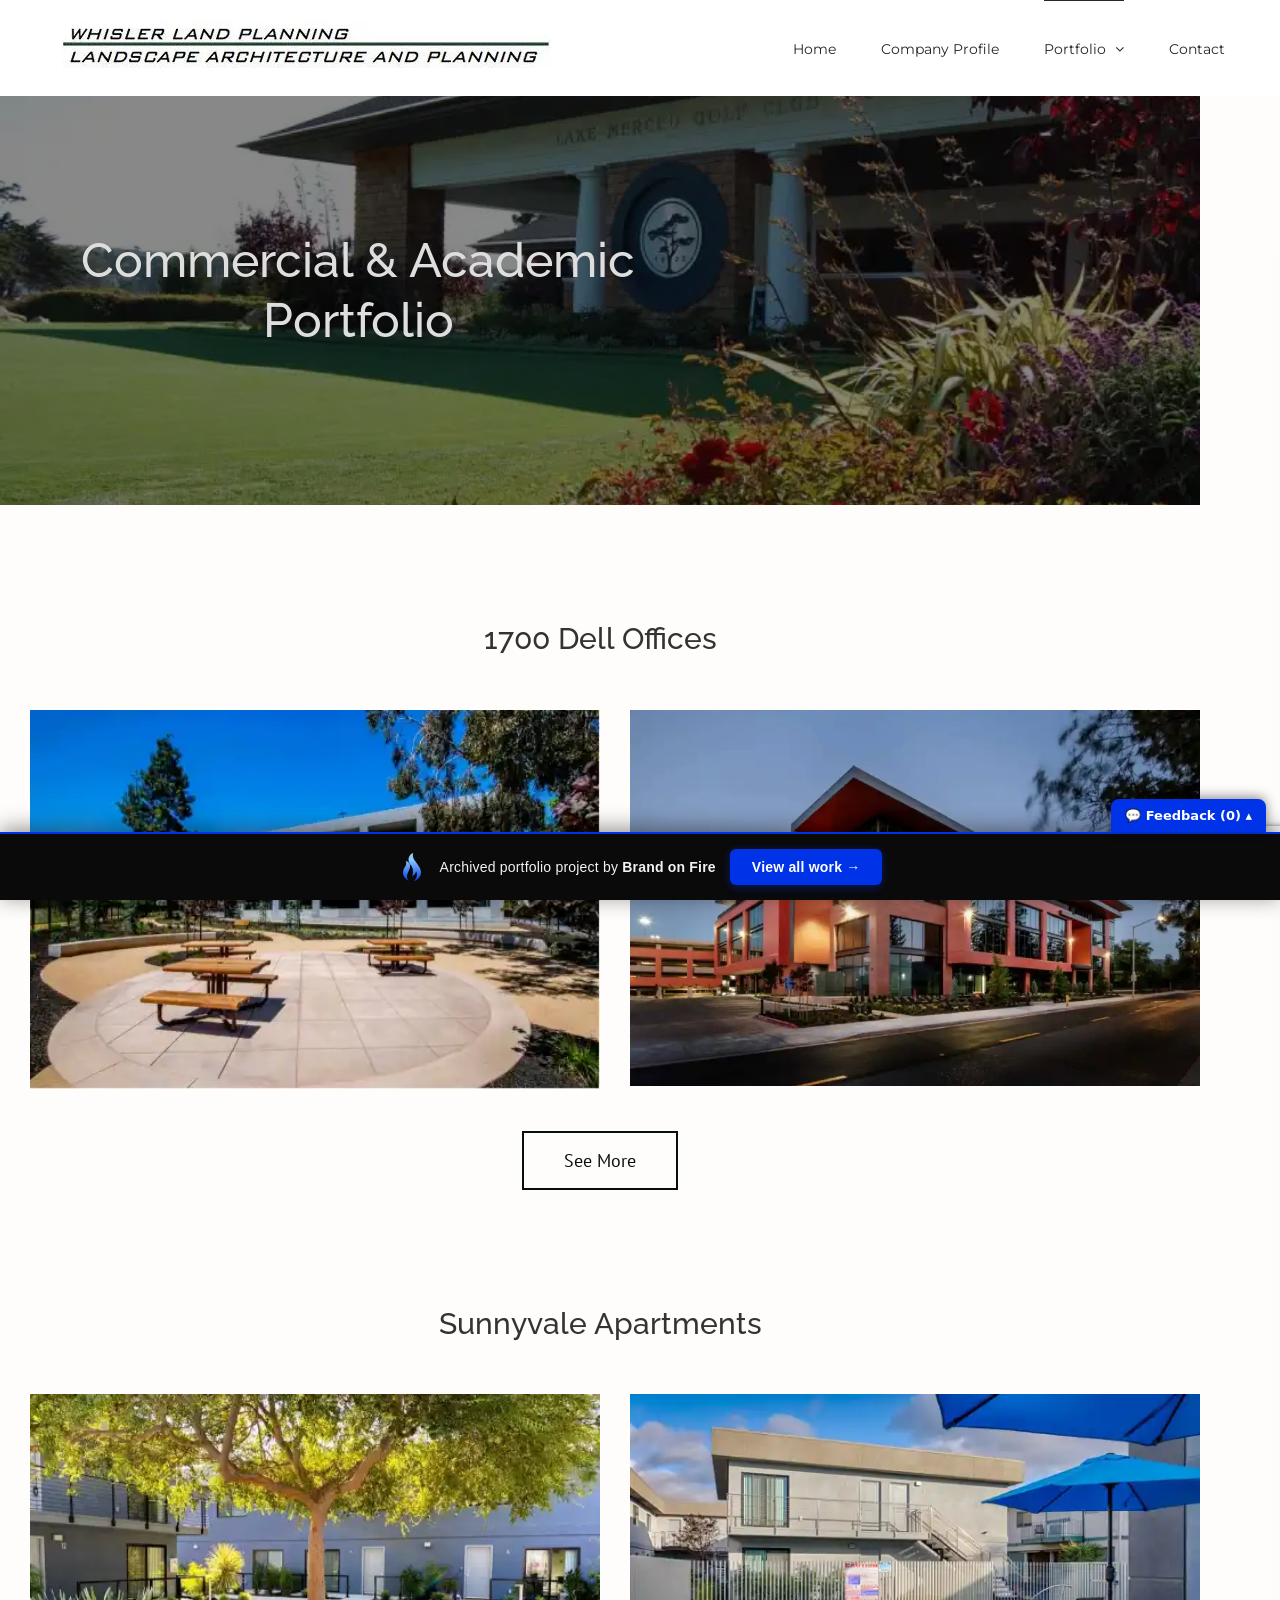
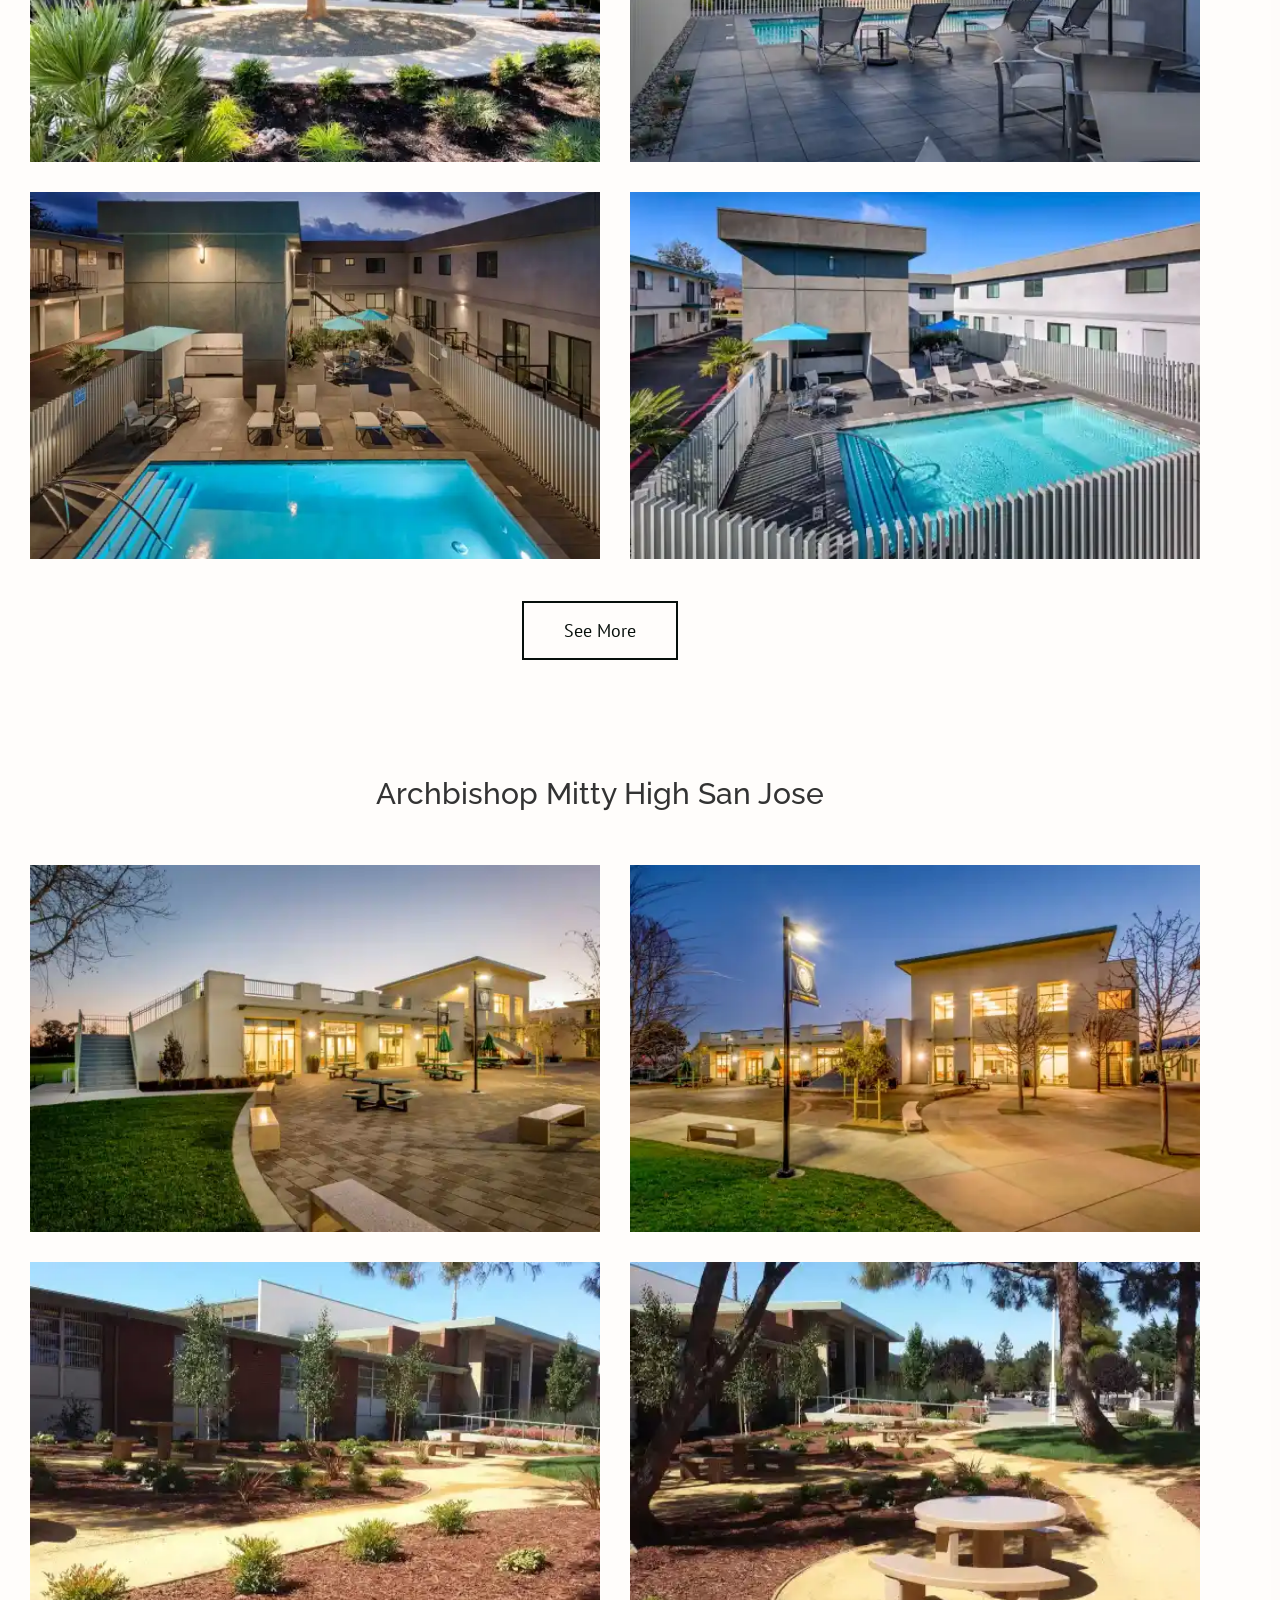
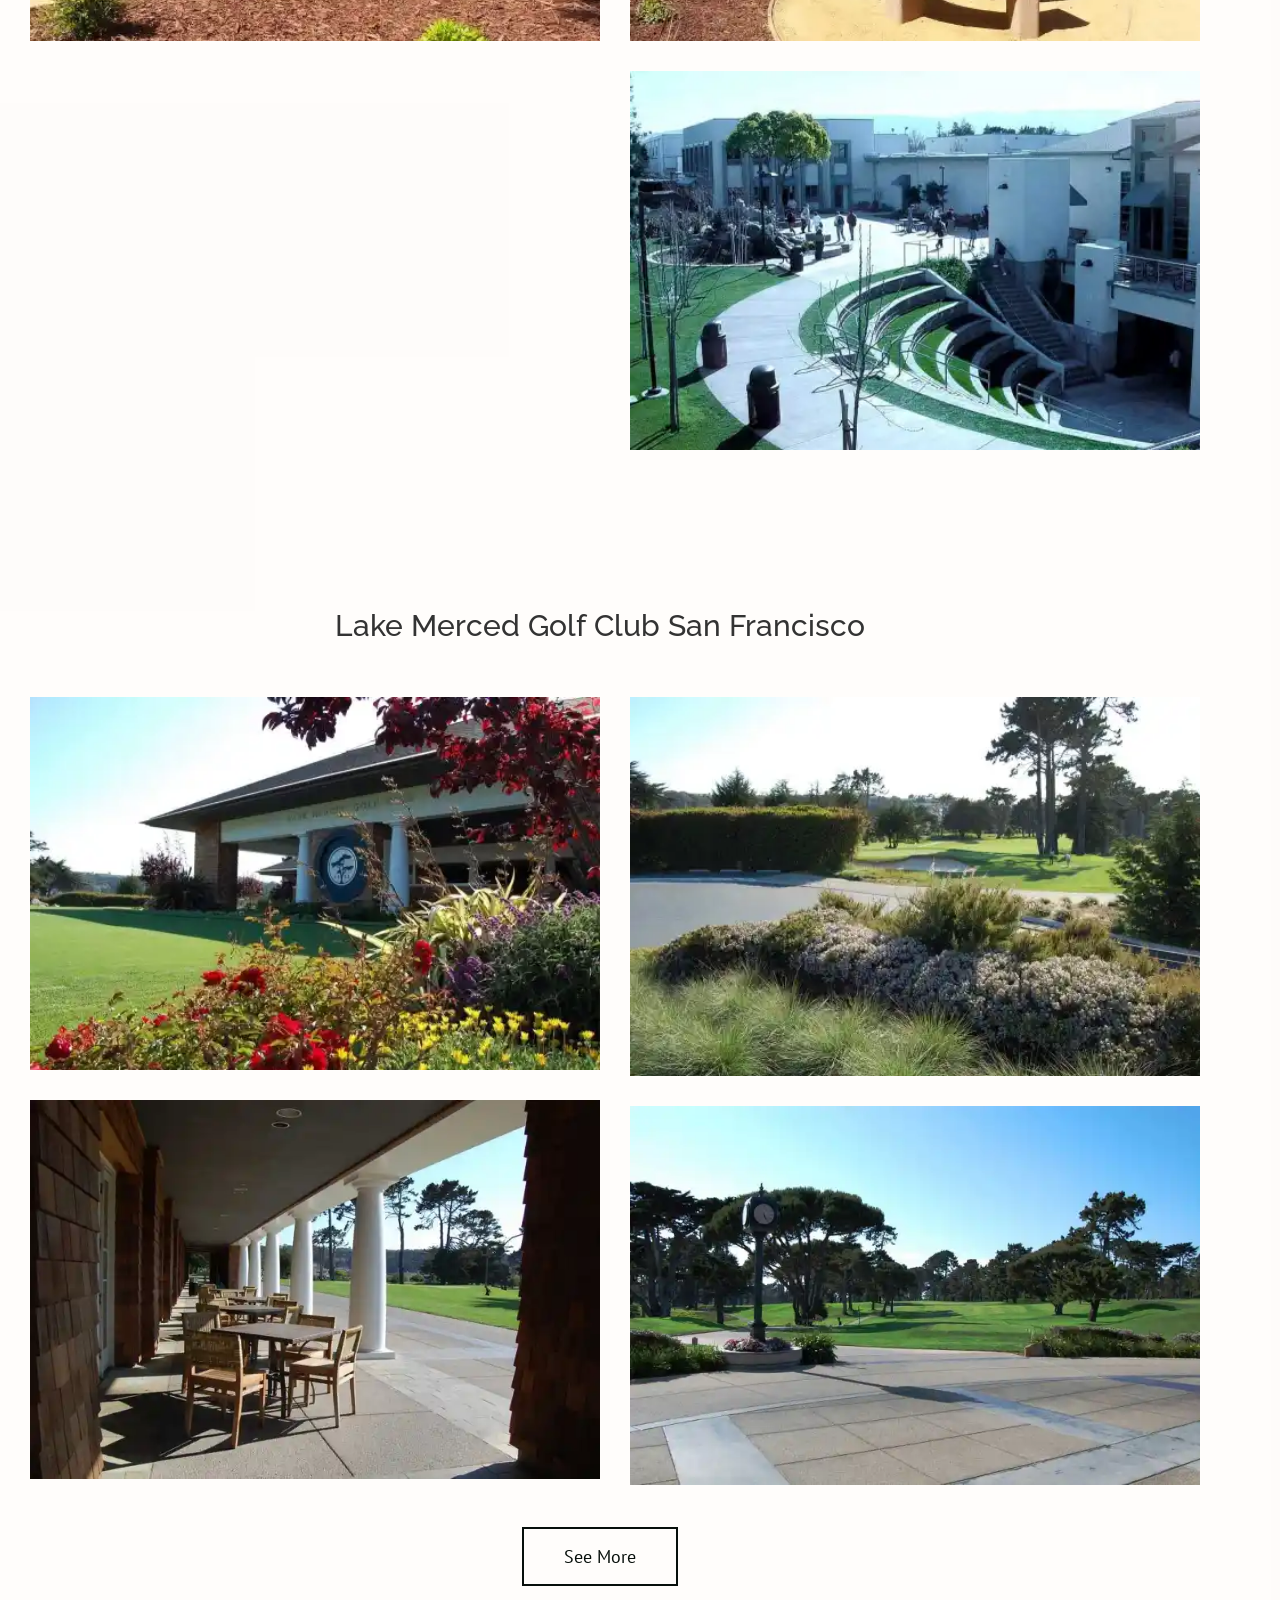
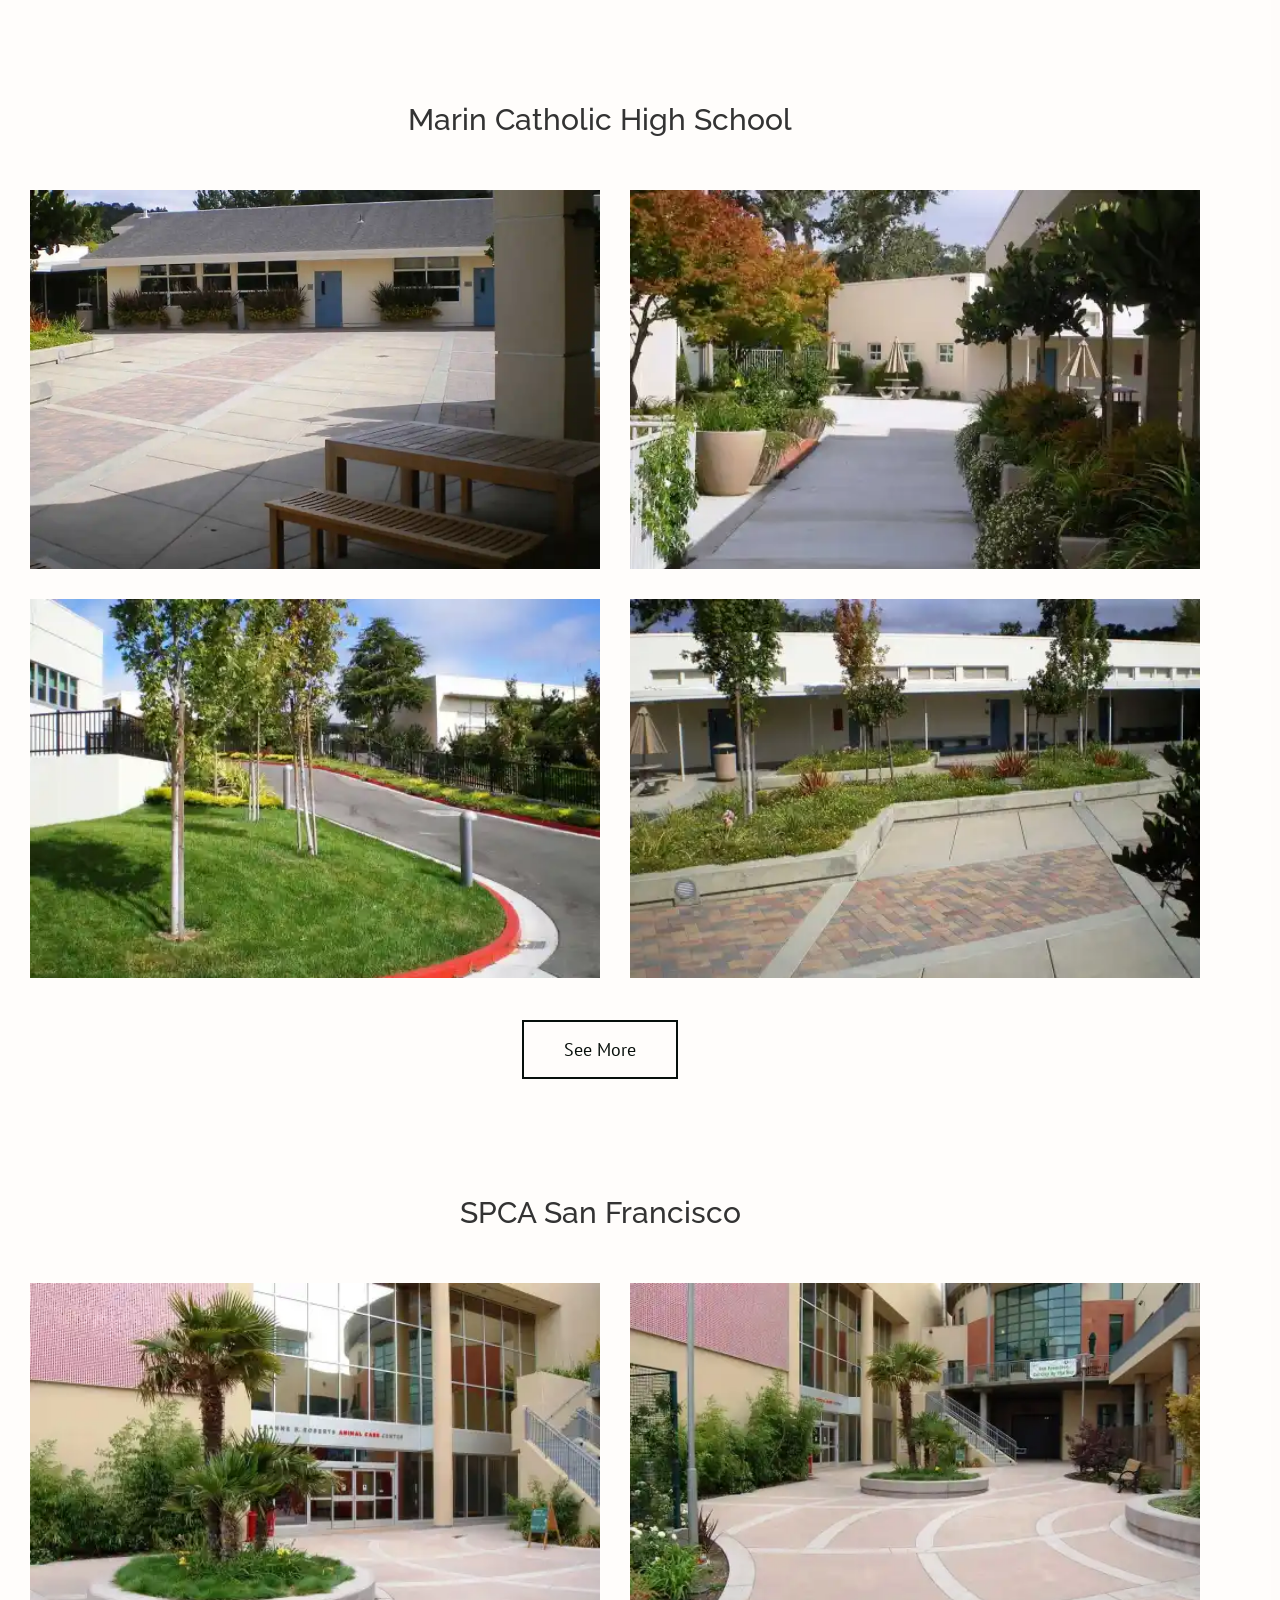
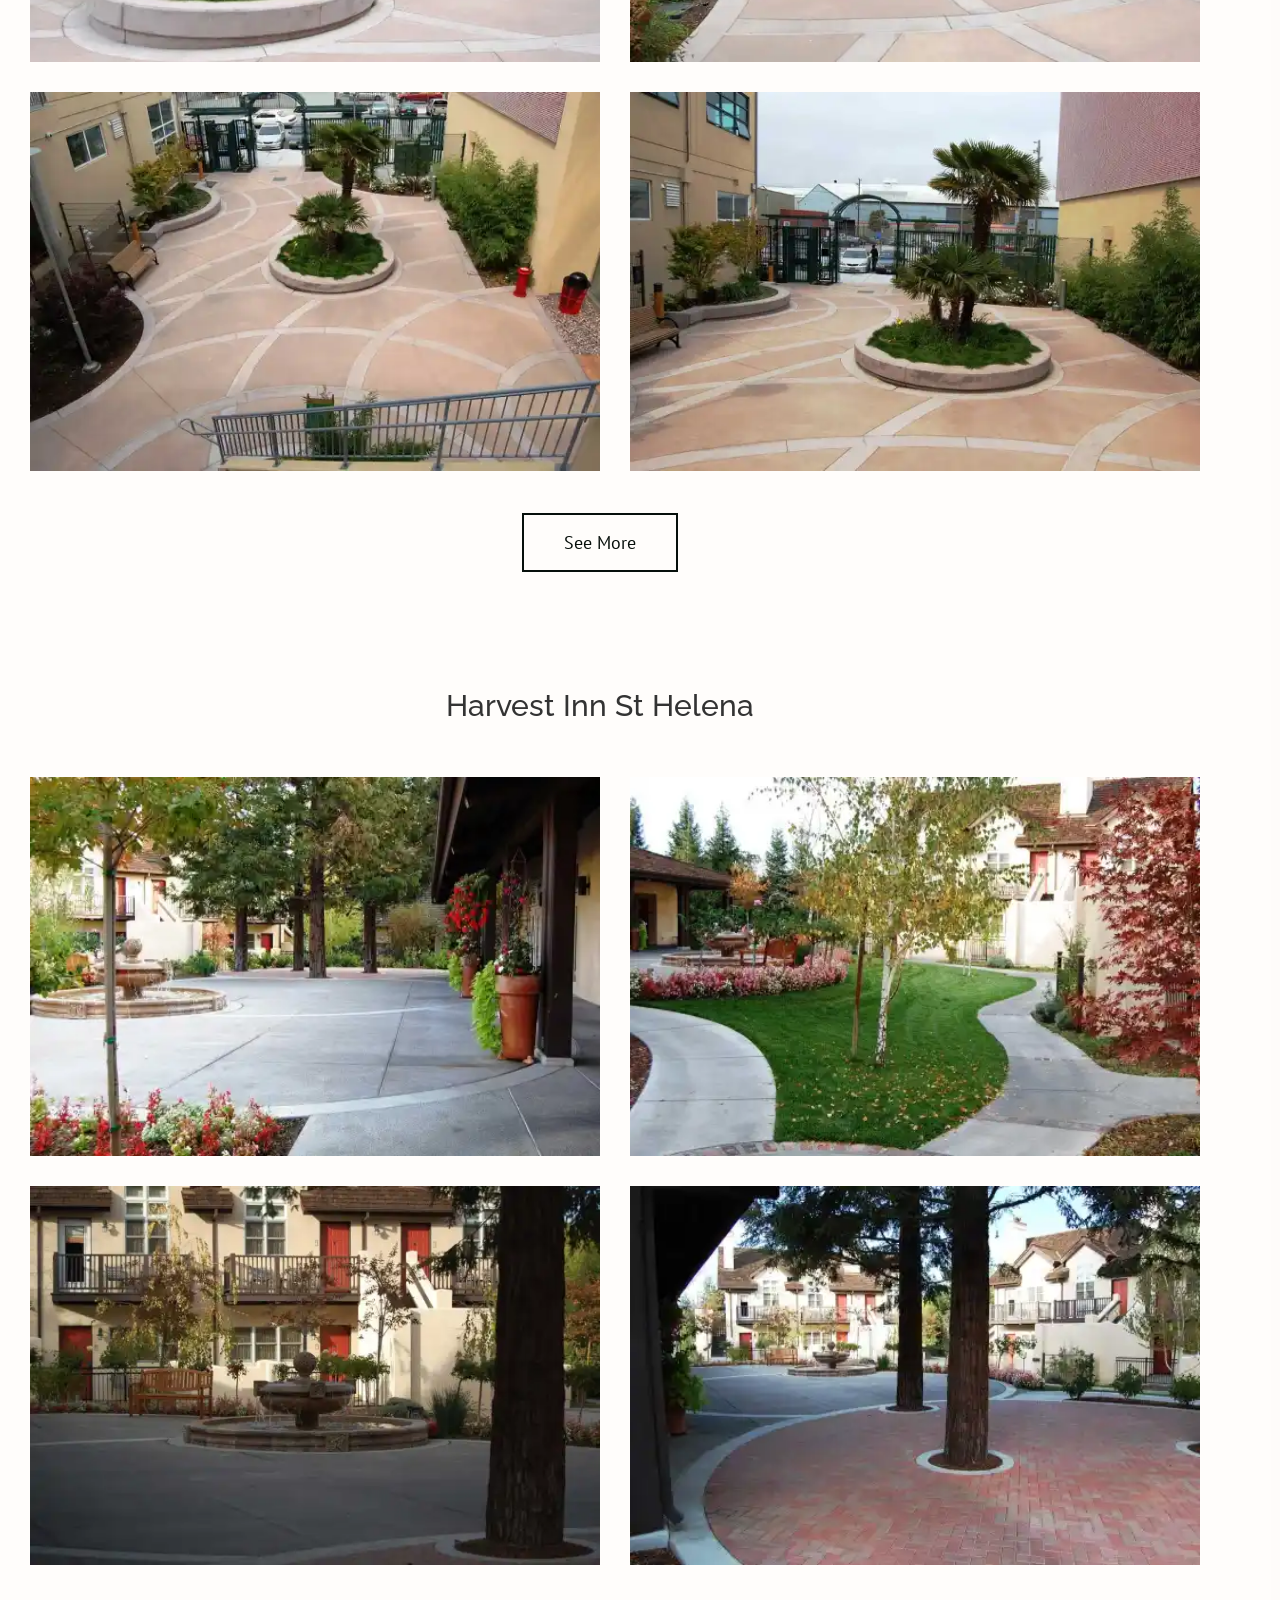
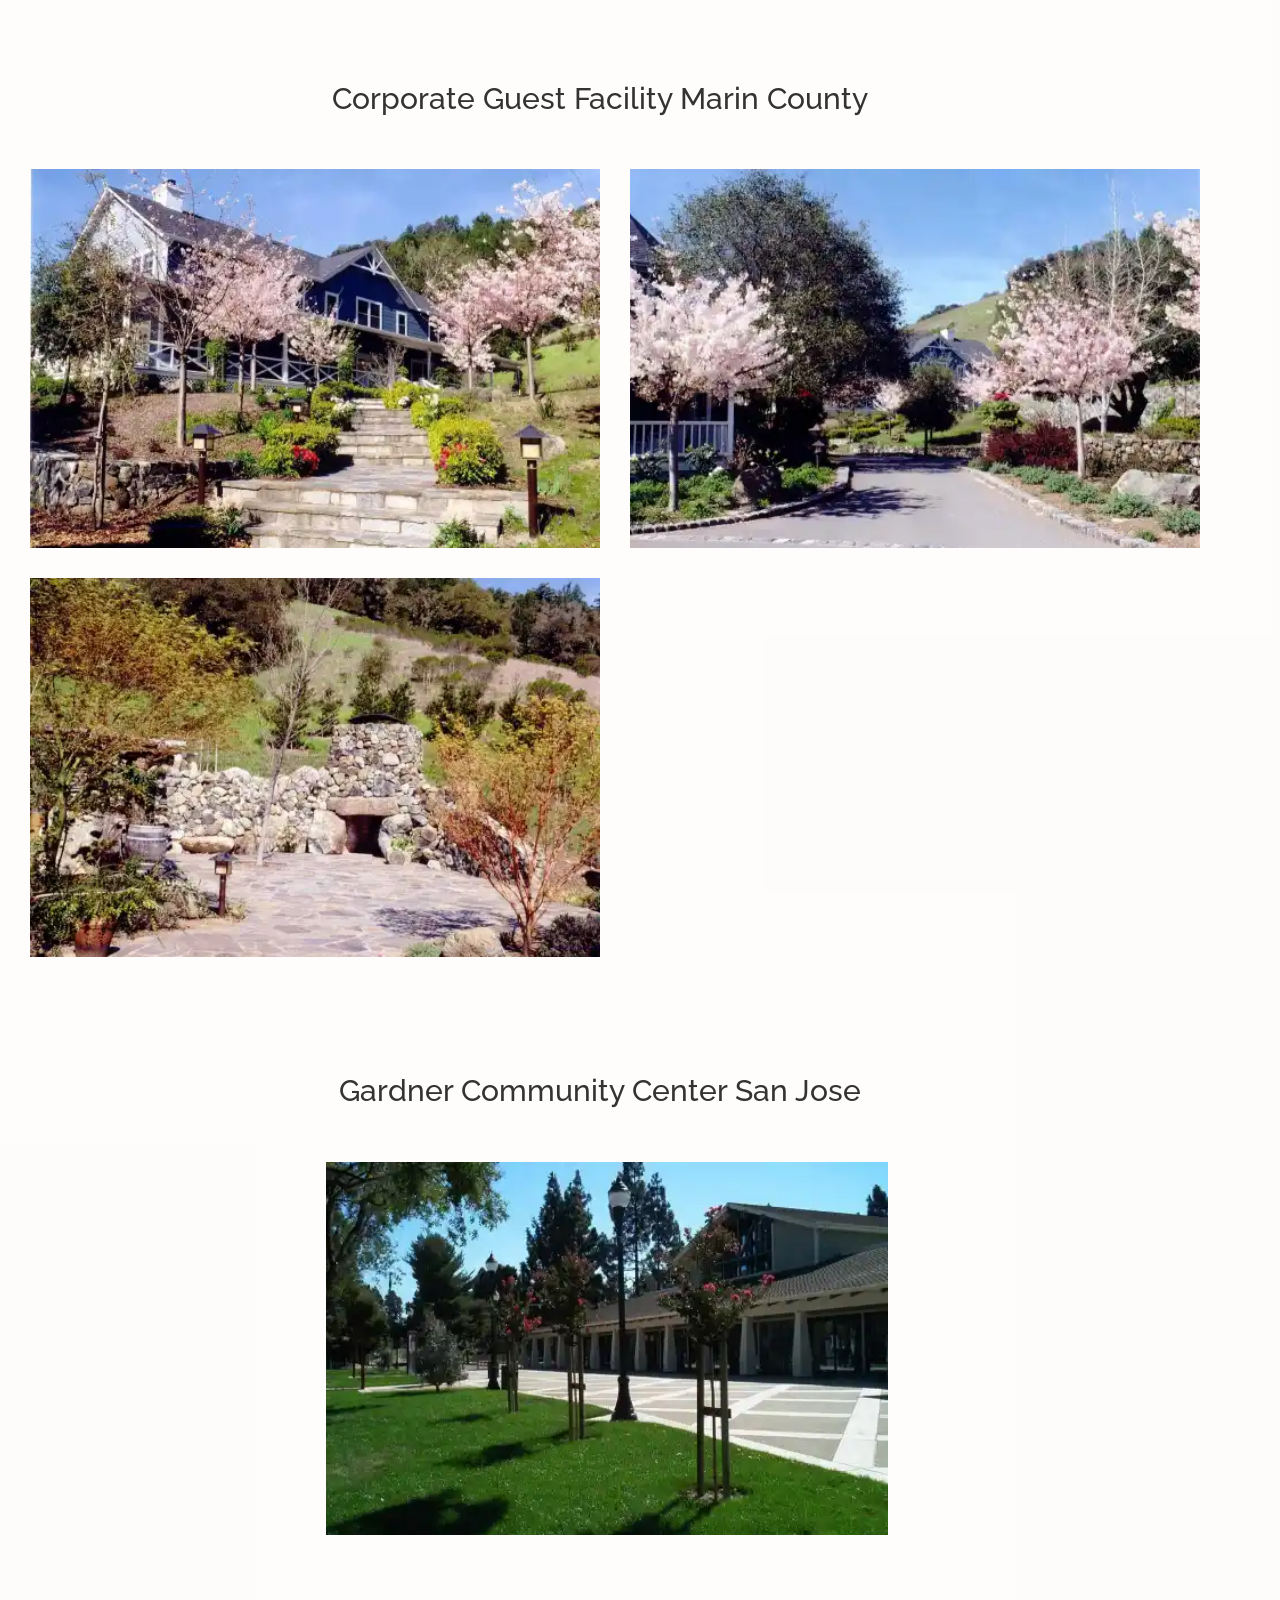
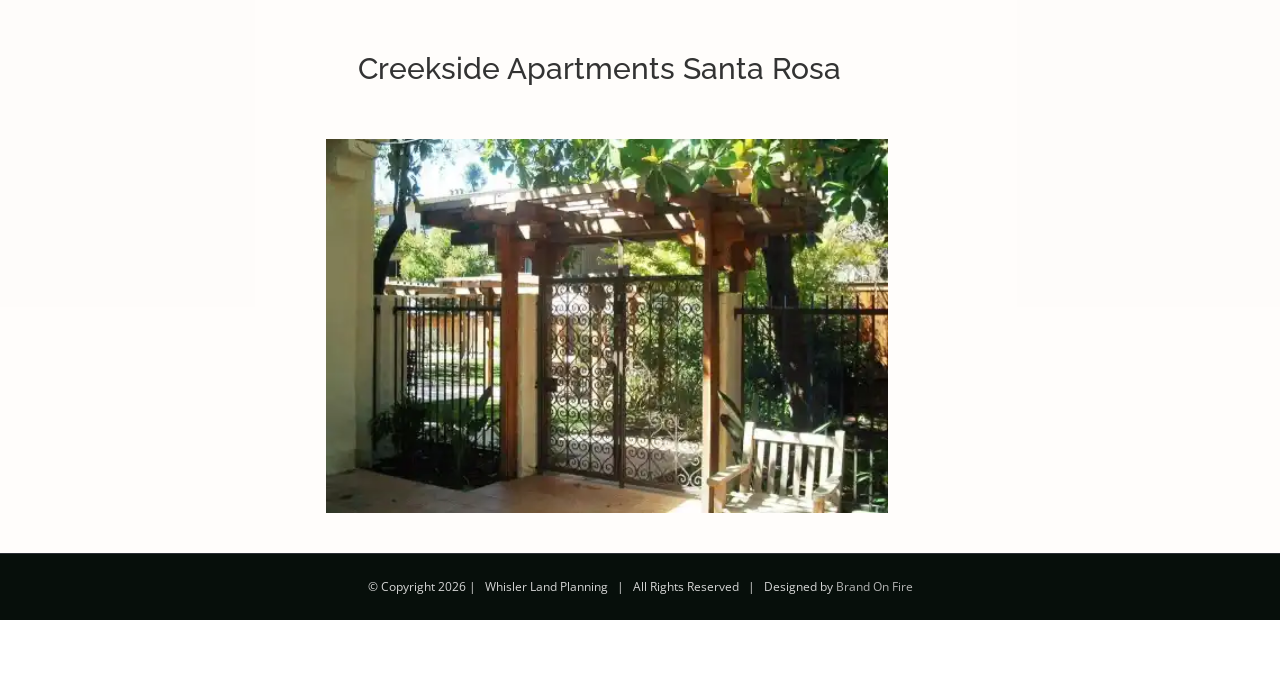
<file: commercial-academic-portfolio/index.html>
<!doctype html><html class="avada-html-layout-wide avada-html-header-position-top avada-is-100-percent-template ua-headlesschrome ua-headlesschrome-149 ua-headlesschrome-149-0 ua-headlesschrome-149-0-7827 ua-headlesschrome-149-0-7827-55 ua-safari ua-safari-537 ua-safari-537-36 ua-desktop ua-desktop-macintosh ua-mac_os_x ua-mac_os_x-10 ua-mac_os_x-10-15 ua-mac_os_x-10-15-7 ua-webkit ua-webkit-537 ua-webkit-537-36 js touchevents no-applicationcache audio audio-ogg audio-mp3 audio-opus audio-wav audio-m4a canvas canvastext hashchange geolocation history inputtypes-search inputtypes-tel inputtypes-url inputtypes-email no-inputtypes-datetime inputtypes-date inputtypes-month inputtypes-week inputtypes-time inputtypes-datetime-local inputtypes-number inputtypes-range inputtypes-color postmessage postmessage-structuredclones video no-video-ogg video-h264 no-video-h265 video-webm video-vp9 video-hls no-video-av1 webgl websockets cssanimations backgroundsize borderimage borderradius boxshadow flexbox fontface generatedcontent cssgradients hsla multiplebgs opacity cssreflections rgba textshadow csstransforms supports csstransforms3d csstransitions localstorage sessionstorage no-websqldatabase svgclippaths inlinesvg smil webworkers" lang="en-US" prefix="og: http://ogp.me/ns# fb: http://ogp.me/ns/fb#" data-useragent="Mozilla/5.0 (Macintosh; Intel Mac OS X 10_15_7) AppleWebKit/537.36 (KHTML, like Gecko) HeadlessChrome/149.0.7827.55 Safari/537.36" data-bofp="0"><head><meta http-equiv="origin-trial" content="A7vZI3v+Gz7JfuRolKNM4Aff6zaGuT7X0mf3wtoZTnKv6497cVMnhy03KDqX7kBz/q/[base64]"><meta http-equiv="X-UA-Compatible" content="IE=edge"><meta http-equiv="Content-Type" content="text/html; charset=utf-8"><meta name="viewport" content="width=device-width, initial-scale=1"><meta name="robots" content="index, follow, max-image-preview:large, max-snippet:-1, max-video-preview:-1"><title>Commercial &amp; Academic Portfolio - Whisler Land Planning</title><link rel="canonical" href="/commercial-academic-portfolio/"><meta property="og:locale" content="en_US"><meta property="og:type" content="article"><meta property="og:title" content="Commercial &amp; Academic Portfolio - Whisler Land Planning"><meta property="og:url" content="/commercial-academic-portfolio/"><meta property="og:site_name" content="Whisler Land Planning"><meta property="article:modified_time" content="2026-01-19T15:05:53+00:00"><meta name="twitter:card" content="summary_large_image"><meta name="twitter:label1" content="Est. reading time"><meta name="twitter:data1" content="16 minutes"><link rel="alternate" type="application/rss+xml" title="Whisler Land Planning » Feed" href="/feed/"><meta name="description" content="Commercial &amp; Academic Portfolio       
1700 Dell Offices   See More    
Sunnyvale Apartments   See More    
Archbishop Mitty High San Jose"><meta property="og:locale" content="en_US"><meta property="og:type" content="article"><meta property="og:site_name" content="Whisler Land Planning"><meta property="og:title" content="Commercial &amp; Academic Portfolio - Whisler Land Planning"><meta property="og:description" content="Commercial &amp; Academic Portfolio       
1700 Dell Offices   See More    
Sunnyvale Apartments   See More    
Archbishop Mitty High San Jose"><meta property="og:url" content="/commercial-academic-portfolio/"><meta property="article:modified_time" content="2026-01-19T15:05:53+00:00"><meta property="og:image" content="../_a/7b0d13597056.webp"><meta property="og:image:width" content="500"><meta property="og:image:height" content="51"><meta property="og:image:type" content="image/jpeg"><link rel="https://api.w.org/" href="/wp-json/"><link rel="alternate" title="JSON" type="application/json" href="/wp-json/wp/v2/pages/840"><meta name="generator" content="Powered by Slider Revolution 6.7.41 - responsive, Mobile-Friendly Slider Plugin for WordPress with comfortable drag and drop interface."><meta name="generator" content="WP Rocket 3.20.2" data-wpr-features="wpr_minify_js wpr_minify_css wpr_preload_links wpr_desktop"><link rel="stylesheet" href="../style.css"><style>[data-bofp="0"]{background-color:rgb(255, 255, 255)!important}[data-bofp="1"]{background-color:rgb(255, 255, 255)!important;color:rgb(51, 51, 51)!important}[data-bofp="2"]{background-color:rgba(249, 231, 209, 0.06)!important;color:rgb(51, 51, 51)!important}[data-bofp="3"]{background-color:rgb(255, 255, 255)!important;color:rgb(51, 51, 51)!important}[data-bofp="4"]{background-color:rgba(249, 231, 209, 0.06)!important;color:rgb(51, 51, 51)!important}[data-bofp="5"]{background-color:rgb(68, 68, 68)!important;color:rgb(51, 51, 51)!important}[data-bofp="6"]{background-color:rgba(255, 255, 255, 0)!important;color:rgb(51, 51, 51)!important}[data-bofp="7"]{background-color:rgba(255, 255, 255, 0)!important;color:rgb(51, 51, 51)!important}[data-bofp="8"]{background-color:rgba(255, 255, 255, 0)!important;color:rgb(51, 51, 51)!important}[data-bofp="9"]{background-color:rgba(255, 255, 255, 0)!important;color:rgb(51, 51, 51)!important}[data-bofp="10"]{background-color:rgba(255, 255, 255, 0)!important;color:rgb(51, 51, 51)!important}[data-bofp="11"]{background-color:rgba(255, 255, 255, 0)!important;color:rgb(51, 51, 51)!important}[data-bofp="12"]{background-color:rgba(255, 255, 255, 0)!important;color:rgb(51, 51, 51)!important}[data-bofp="13"]{background-color:rgba(255, 255, 255, 0)!important;color:rgb(51, 51, 51)!important}[data-bofp="14"]{background-color:rgba(255, 255, 255, 0)!important;color:rgb(51, 51, 51)!important}[data-bofp="15"]{background-color:rgba(255, 255, 255, 0)!important;color:rgb(51, 51, 51)!important}[data-bofp="16"]{background-color:rgb(7, 15, 11)!important;color:rgb(51, 51, 51)!important}</style><meta name="robots" content="noindex, nofollow"></head><body data-rsssl="1" class="wp-singular page-template page-template-100-width page-template-100-width-php page page-id-840 page-parent wp-theme-Avada wp-child-theme-Avada-Child-Theme fusion-image-hovers fusion-pagination-sizing fusion-button_type-flat fusion-button_span-no fusion-button_gradient-linear avada-image-rollover-circle-yes avada-image-rollover-yes avada-image-rollover-direction-bottom fusion-body ltr no-tablet-sticky-header no-mobile-sticky-header avada-has-rev-slider-styles fusion-disable-outline fusion-sub-menu-fade mobile-logo-pos-left layout-wide-mode avada-has-boxed-modal-shadow- layout-scroll-offset-full avada-has-zero-margin-offset-top fusion-top-header menu-text-align-left mobile-menu-design-modern fusion-show-pagination-text fusion-header-layout-v1 avada-responsive avada-footer-fx-none avada-menu-highlight-style-bar fusion-search-form-clean fusion-main-menu-search-overlay fusion-avatar-circle avada-dropdown-styles avada-blog-layout-large avada-blog-archive-layout-medium avada-header-shadow-no avada-menu-icon-position-left avada-has-megamenu-shadow avada-has-mainmenu-dropdown-divider avada-has-breadcrumb-mobile-hidden avada-has-titlebar-hide avada-has-pagination-padding avada-flyout-menu-direction-fade avada-ec-views-v1 do-animate" data-awb-post-id="840" style="--viewportWidth: 1366;" data-bofp="1"><a class="skip-link screen-reader-text" href="#content">Skip to content</a><div data-rocket-location-hash="1bedd667ccdb0f2ae6123868cb70086e" id="boxed-wrapper"><div data-rocket-location-hash="c748e83a99a8efa38397a49b963eb39a" id="wrapper" class="fusion-wrapper" data-bofp="2"><div data-rocket-location-hash="30e21cd0d1ab48664f94f36d4ec80340" id="home" style="position:relative;top:-1px;"></div><header data-rocket-location-hash="6a3c4ea792bfdd798d2d351fb8fd07c9" class="fusion-header-wrapper"><div class="fusion-header-v1 fusion-logo-alignment fusion-logo-left fusion-sticky-menu- fusion-sticky-logo- fusion-mobile-logo-  fusion-mobile-menu-design-modern"><div class="fusion-header-sticky-height"></div><div class="fusion-header" data-bofp="3"><div class="fusion-row"><div class="fusion-logo" data-margin-top="20px" data-margin-bottom="20px" data-margin-left="0px" data-margin-right="0px"><a class="fusion-logo-link" href="../index.html"><img src="../_a/7b0d13597056.webp" width="500" height="51" alt="Whisler Land Planning Logo" data-retina_logo_url="" class="fusion-standard-logo" decoding="sync"></a></div>		<nav class="fusion-main-menu" aria-label="Main Menu"><div class="fusion-overlay-search">		<form role="search" class="searchform fusion-search-form  fusion-search-form-clean" method="get" action="/"><div class="fusion-search-form-content"><div class="fusion-search-field search-field"><label><span class="screen-reader-text">Search for:</span><input type="search" value="" name="s" class="s" placeholder="Search..." required="" aria-required="true" aria-label="Search..." style=""></label></div><div class="fusion-search-button search-button"><input type="submit" class="fusion-search-submit searchsubmit" aria-label="Search" value="" style=""></div></div></form><div class="fusion-search-spacer"></div><a href="#" role="button" aria-label="Close Search" class="fusion-close-search"></a></div><ul id="menu-main-menu" class="fusion-menu"><li id="menu-item-666" class="menu-item menu-item-type-post_type menu-item-object-page menu-item-home menu-item-666" data-item-id="666"><a href="../index.html" class="fusion-bar-highlight"><span class="menu-text">Home</span></a></li><li id="menu-item-665" class="menu-item menu-item-type-post_type menu-item-object-page menu-item-665" data-item-id="665"><a href="../company-profile/index.html" class="fusion-bar-highlight"><span class="menu-text">Company Profile</span></a></li><li id="menu-item-851" class="menu-item menu-item-type-post_type menu-item-object-page current-menu-ancestor current-menu-parent current_page_parent current_page_ancestor menu-item-has-children menu-item-851 fusion-dropdown-menu" data-item-id="851"><a href="../whisler-land-planning-portfolio/index.html" class="fusion-bar-highlight" aria-haspopup="true"><span class="menu-text">Portfolio</span> <span class="fusion-caret"><i class="fusion-dropdown-indicator" aria-hidden="true"></i></span></a><ul class="sub-menu"><li id="menu-item-853" class="menu-item menu-item-type-post_type menu-item-object-page menu-item-853 fusion-dropdown-submenu"><a href="../residential-portfolio/index.html" class="fusion-bar-highlight"><span>Residential</span></a></li><li id="menu-item-852" class="menu-item menu-item-type-post_type menu-item-object-page current-menu-item page_item page-item-840 current_page_item menu-item-852 fusion-dropdown-submenu"><a href="../commercial-academic-portfolio/index.html" class="fusion-bar-highlight"><span>Commercial &amp; Academic</span></a></li></ul></li><li id="menu-item-673" class="menu-item menu-item-type-post_type menu-item-object-page menu-item-673" data-item-id="673"><a href="../contact/index.html" class="fusion-bar-highlight"><span class="menu-text">Contact</span></a></li></ul></nav>	<div class="fusion-mobile-menu-icons"><a href="#" class="fusion-icon awb-icon-bars" aria-label="Toggle mobile menu" aria-expanded="false" aria-controls="mobile-menu-main-menu"></a></div><nav class="fusion-mobile-nav-holder fusion-mobile-menu-text-align-center" aria-label="Main Menu Mobile"><ul id="mobile-menu-main-menu" class="fusion-menu"><li id="mobile-menu-item-666" class="fusion-mobile-nav-item" data-item-id="666" style=""><a href="../index.html" class="fusion-bar-highlight"><span class="menu-text">Home</span></a></li><li id="mobile-menu-item-665" class="fusion-mobile-nav-item" data-item-id="665" style=""><a href="../company-profile/index.html" class="fusion-bar-highlight"><span class="menu-text">Company Profile</span></a></li><li id="mobile-menu-item-851" class="fusion-mobile-nav-item fusion-mobile-current-nav-item menu-item-has-children" data-item-id="851" style=""><a href="../whisler-land-planning-portfolio/index.html" class="fusion-bar-highlight"><span class="menu-text">Portfolio</span> </a><button href="#" aria-label="Open submenu of Portfolio" aria-expanded="false" class="fusion-open-submenu"></button><ul class="sub-menu" style="display: none;"><li id="mobile-menu-item-853" class="fusion-mobile-nav-item" style=""><a href="../residential-portfolio/index.html" class="fusion-bar-highlight"><span>Residential</span></a></li><li id="mobile-menu-item-852" class="fusion-mobile-nav-item fusion-mobile-current-nav-item" style=""><a href="../commercial-academic-portfolio/index.html" class="fusion-bar-highlight"><span>Commercial &amp; Academic</span></a></li></ul></li><li id="mobile-menu-item-673" class="fusion-mobile-nav-item" data-item-id="673" style=""><a href="../contact/index.html" class="fusion-bar-highlight"><span class="menu-text">Contact</span></a></li></ul></nav></div></div></div><div class="fusion-clearfix"></div></header><div data-rocket-location-hash="ae09952dcb51da4b7e7510d1894525f4" id="sliders-container" class="fusion-slider-visibility"></div><main data-rocket-location-hash="c0b0263996e1af8fef4db43d347892e9" id="main" class="clearfix width-100" data-bofp="4"><div class="fusion-row" style="max-width:100%;"><section id="content" class="full-width"><div id="post-840" class="post-840 page type-page status-publish hentry"><span class="entry-title rich-snippet-hidden">Commercial &amp; Academic Portfolio</span><span class="vcard rich-snippet-hidden"><span class="fn"><a href="../index.html" rel="author">brandon</a></span></span><span class="updated rich-snippet-hidden">2026-01-19T15:05:53+00:00</span>						<div class="post-content"><div class="fusion-fullwidth fullwidth-box fusion-builder-row-1 fusion-parallax-none hundred-percent-fullwidth non-hundred-percent-height-scrolling" style="--awb-background-blend-mode:overlay;--awb-border-radius-top-left:0px;--awb-border-radius-top-right:0px;--awb-border-radius-bottom-right:0px;--awb-border-radius-bottom-left:0px;--awb-padding-top:20px;--awb-padding-bottom:21px;--awb-background-color:#444444;--awb-background-image:url(../_a/b95787a21bfa.webp);--awb-background-size:cover;--awb-flex-wrap:wrap;" data-bofp="5"><div class="fusion-builder-row fusion-row"><div class="fusion-layout-column fusion_builder_column fusion-builder-column-0 fusion_builder_column_1_1 1_1 fusion-one-full fusion-column-first fusion-column-last" style="--awb-bg-size:cover;"><div class="fusion-column-wrapper fusion-flex-column-wrapper-legacy"><div class="fusion-sep-clear"></div><div class="fusion-separator fusion-full-width-sep" style="margin-left: auto;margin-right: auto;margin-top:60px;width:100%;"></div><div class="fusion-sep-clear"></div><div class="fusion-clearfix"></div></div></div><div class="fusion-layout-column fusion_builder_column fusion-builder-column-1 fusion_builder_column_3_5 3_5 fusion-three-fifth fusion-column-first" style="--awb-bg-size:cover;width:60%;width:calc(60% - ( ( 4% ) * 0.6 ) );margin-right: 4%;"><div class="fusion-column-wrapper fusion-flex-column-wrapper-legacy"><div class="fusion-text fusion-text-1" style="--awb-text-color:#ffffff;"><h1 style="text-align: center; font-size: 48px; color: rgb(222, 222, 222); --fontSize: 48; line-height: 1.25;" data-fontsize="48" data-lineheight="60px" class="fusion-responsive-typography-calculated">Commercial &amp; Academic Portfolio</h1></div><div class="fusion-clearfix"></div></div></div><div class="fusion-layout-column fusion_builder_column fusion-builder-column-2 fusion_builder_column_2_5 2_5 fusion-two-fifth fusion-column-last" style="--awb-bg-size:cover;width:40%;width:calc(40% - ( ( 4% ) * 0.4 ) );"><div class="fusion-column-wrapper fusion-flex-column-wrapper-legacy"><div class="fusion-clearfix"></div></div></div><div class="fusion-layout-column fusion_builder_column fusion-builder-column-3 fusion_builder_column_1_1 1_1 fusion-one-full fusion-column-first fusion-column-last" style="--awb-bg-size:cover;"><div class="fusion-column-wrapper fusion-flex-column-wrapper-legacy"><div class="fusion-sep-clear"></div><div class="fusion-separator fusion-full-width-sep" style="margin-left: auto;margin-right: auto;margin-bottom:60px;width:100%;"></div><div class="fusion-sep-clear"></div><div class="fusion-clearfix"></div></div></div></div></div><div class="fusion-fullwidth fullwidth-box fusion-builder-row-2 nonhundred-percent-fullwidth non-hundred-percent-height-scrolling" style="--awb-background-position:left top;--awb-border-sizes-top:0px;--awb-border-sizes-bottom:0px;--awb-border-sizes-left:0px;--awb-border-sizes-right:0px;--awb-border-radius-top-left:0px;--awb-border-radius-top-right:0px;--awb-border-radius-bottom-right:0px;--awb-border-radius-bottom-left:0px;--awb-padding-top:75px;--awb-padding-bottom:0px;--awb-flex-wrap:wrap;" data-bofp="6"><div class="fusion-builder-row fusion-row"><div class="fusion-layout-column fusion_builder_column fusion-builder-column-4 fusion_builder_column_1_1 1_1 fusion-one-full fusion-column-first fusion-column-last fusion-column-no-min-height" style="--awb-bg-size:cover;--awb-margin-bottom:0px;"><div class="fusion-column-wrapper fusion-flex-column-wrapper-legacy"><div class="fusion-text fusion-text-2"><h3 style="text-align: center; --fontSize: 30; line-height: 1.91;" data-fontsize="30" data-lineheight="57.3px" class="fusion-responsive-typography-calculated">1700 Dell Offices</h3></div><div class="fusion-sep-clear"></div><div class="fusion-separator fusion-full-width-sep" style="margin-left: auto;margin-right: auto;margin-top:20px;margin-bottom:20px;width:100%;"></div><div class="fusion-sep-clear"></div><a name="36"></a><div class="final-tiles-gallery   caption-none caption-top caption-center" id="ftg-3636" style="width:100%"><div class="ftg-items" style="position: relative; min-width: 250px; height: 379.05px;"><div class="tile ftg-preload ftg-loaded" style="left: 0px; top: 0px; position: absolute; width: 570px; height: 379.05px; display: block; transform: scale(1);"><a data-title="" rel="" class=" tile-inner  ftg-lightbox" href="#" data-download-url="/wp-content/uploads/park-area.jpg"><img alt="park area" class="item" data-class="item" data-ftg-src="../_a/6e44fdc5dc2c.webp" src="../_a/6e44fdc5dc2c.webp" width="1000" height="665" style="height: auto;" decoding="sync"></a><div class="ftg-social"></div></div><div class="tile ftg-preload ftg-loaded" style="left: 600px; top: 0px; position: absolute; width: 570px; height: 376.77px; display: block; transform: scale(1);"><a data-title="" rel="" class=" tile-inner  ftg-lightbox" href="#" data-download-url="../_a/b1df9fe7f80d.webp"><img alt="street 3" class="item" data-class="item" data-ftg-src="../_a/b1df9fe7f80d.webp" src="../_a/b1df9fe7f80d.webp" width="1000" height="661" style="height: auto;" decoding="sync"></a><div class="ftg-social"></div></div></div></div><div class="fusion-sep-clear"></div><div class="fusion-separator fusion-full-width-sep" style="margin-left: auto;margin-right: auto;margin-top:20px;margin-bottom:20px;width:100%;"></div><div class="fusion-sep-clear"></div><div class="fusion-button-wrapper fusion-aligncenter"><a class="fusion-button button-flat button-xlarge button-custom fusion-button-default button-1 fusion-button-default-span " style="--button_accent_color:#070f0b;--button_border_color:#070f0b;--button_accent_hover_color:#070f0b;--button_border_hover_color:#070f0b;--button_border_width-top:2px;--button_border_width-right:2px;--button_border_width-bottom:2px;--button_border_width-left:2px;--button-border-radius-top-left:0;--button-border-radius-top-right:0;--button-border-radius-bottom-right:0;--button-border-radius-bottom-left:0;--button_gradient_top_color:rgba(255,255,255,0);--button_gradient_bottom_color:rgba(255,255,255,0);--button_gradient_top_color_hover:rgba(255,255,255,.035);--button_gradient_bottom_color_hover:rgba(255,255,255,.035);" target="_self" href="#"><span class="fusion-button-text awb-button__text awb-button__text--default">See More</span></a></div><div class="fusion-clearfix"></div></div></div></div></div><div class="fusion-fullwidth fullwidth-box fusion-builder-row-3 nonhundred-percent-fullwidth non-hundred-percent-height-scrolling" style="--awb-background-position:left top;--awb-border-sizes-top:0px;--awb-border-sizes-bottom:0px;--awb-border-sizes-left:0px;--awb-border-sizes-right:0px;--awb-border-radius-top-left:0px;--awb-border-radius-top-right:0px;--awb-border-radius-bottom-right:0px;--awb-border-radius-bottom-left:0px;--awb-padding-top:75px;--awb-padding-bottom:0px;--awb-flex-wrap:wrap;" data-bofp="7"><div class="fusion-builder-row fusion-row"><div class="fusion-layout-column fusion_builder_column fusion-builder-column-5 fusion_builder_column_1_1 1_1 fusion-one-full fusion-column-first fusion-column-last fusion-column-no-min-height" style="--awb-bg-size:cover;--awb-margin-bottom:0px;"><div class="fusion-column-wrapper fusion-flex-column-wrapper-legacy"><div class="fusion-text fusion-text-3"><h3 style="text-align: center; --fontSize: 30; line-height: 1.91;" data-fontsize="30" data-lineheight="57.3px" class="fusion-responsive-typography-calculated">Sunnyvale Apartments</h3></div><div class="fusion-sep-clear"></div><div class="fusion-separator fusion-full-width-sep" style="margin-left: auto;margin-right: auto;margin-top:20px;margin-bottom:20px;width:100%;"></div><div class="fusion-sep-clear"></div><a name="39"></a><div class="final-tiles-gallery   caption-none caption-top caption-center" id="ftg-3939" style="width:100%"><div class="ftg-items" style="position: relative; min-width: 250px; height: 765.3px;"><div class="tile ftg-preload ftg-loaded" style="left: 0px; top: 0px; position: absolute; width: 570px; height: 367.65px; display: block; transform: scale(1);"><a data-title="" rel="" class=" tile-inner  ftg-lightbox" href="#" data-download-url="../_a/74e56deb6dfd.webp"><img alt="Garden 1" class="item" data-class="item" data-ftg-src="../_a/74e56deb6dfd.webp" src="../_a/74e56deb6dfd.webp" width="1000" height="645" style="height: auto;" decoding="sync"></a><div class="ftg-social"></div></div><div class="tile ftg-preload ftg-loaded" style="left: 600px; top: 0px; position: absolute; width: 570px; height: 367.65px; display: block; transform: scale(1);"><a data-title="" rel="" class=" tile-inner  ftg-lightbox" href="#" data-download-url="../_a/75847fb2213a.webp"><img alt="pool area 3" class="item" data-class="item" data-ftg-src="../_a/75847fb2213a.webp" src="../_a/75847fb2213a.webp" width="1000" height="645" style="height: auto; top: -2.84217e-14px;" decoding="sync"></a><div class="ftg-social"></div></div><div class="tile ftg-preload ftg-loaded" style="left: 600px; top: 397.65px; position: absolute; width: 570px; height: 367.65px; display: block; transform: scale(1);"><a data-title="" rel="" class=" tile-inner  ftg-lightbox" href="#" data-download-url="../_a/bc7d28314009.webp"><img alt="Pool Area enhanced" class="item" data-class="item" data-ftg-src="../_a/bc7d28314009.webp" src="../_a/bc7d28314009.webp" width="1000" height="645" style="height: auto; top: -2.84217e-14px;" decoding="sync"></a><div class="ftg-social"></div></div><div class="tile ftg-preload ftg-loaded" style="left: 0px; top: 397.65px; position: absolute; width: 570px; height: 367.65px; display: block; transform: scale(1);"><a data-title="" rel="" class=" tile-inner  ftg-lightbox" href="#" data-download-url="../_a/192799181d34.webp"><img alt="pool area night 2" class="item" data-class="item" data-ftg-src="../_a/192799181d34.webp" src="../_a/192799181d34.webp" width="1000" height="645" style="height: auto; top: -2.84217e-14px;" decoding="sync"></a><div class="ftg-social"></div></div></div></div><div class="fusion-sep-clear"></div><div class="fusion-separator fusion-full-width-sep" style="margin-left: auto;margin-right: auto;margin-top:20px;margin-bottom:20px;width:100%;"></div><div class="fusion-sep-clear"></div><div class="fusion-button-wrapper fusion-aligncenter"><a class="fusion-button button-flat button-xlarge button-custom fusion-button-default button-2 fusion-button-default-span " style="--button_accent_color:#070f0b;--button_border_color:#070f0b;--button_accent_hover_color:#070f0b;--button_border_hover_color:#070f0b;--button_border_width-top:2px;--button_border_width-right:2px;--button_border_width-bottom:2px;--button_border_width-left:2px;--button-border-radius-top-left:0;--button-border-radius-top-right:0;--button-border-radius-bottom-right:0;--button-border-radius-bottom-left:0;--button_gradient_top_color:rgba(255,255,255,0);--button_gradient_bottom_color:rgba(255,255,255,0);--button_gradient_top_color_hover:rgba(255,255,255,.035);--button_gradient_bottom_color_hover:rgba(255,255,255,.035);" target="_self" href="#"><span class="fusion-button-text awb-button__text awb-button__text--default">See More</span></a></div><div class="fusion-clearfix"></div></div></div></div></div><div class="fusion-fullwidth fullwidth-box fusion-builder-row-4 nonhundred-percent-fullwidth non-hundred-percent-height-scrolling" style="--awb-background-position:left top;--awb-border-sizes-top:0px;--awb-border-sizes-bottom:0px;--awb-border-sizes-left:0px;--awb-border-sizes-right:0px;--awb-border-radius-top-left:0px;--awb-border-radius-top-right:0px;--awb-border-radius-bottom-right:0px;--awb-border-radius-bottom-left:0px;--awb-padding-top:75px;--awb-padding-bottom:0px;--awb-flex-wrap:wrap;" data-bofp="8"><div class="fusion-builder-row fusion-row"><div class="fusion-layout-column fusion_builder_column fusion-builder-column-6 fusion_builder_column_1_1 1_1 fusion-one-full fusion-column-first fusion-column-last fusion-column-no-min-height" style="--awb-bg-size:cover;--awb-margin-bottom:0px;"><div class="fusion-column-wrapper fusion-flex-column-wrapper-legacy"><div class="fusion-text fusion-text-4"><h3 style="text-align: center; --fontSize: 30; line-height: 1.91;" data-fontsize="30" data-lineheight="57.3px" class="fusion-responsive-typography-calculated">Archbishop Mitty High San Jose</h3></div><div class="fusion-sep-clear"></div><div class="fusion-separator fusion-full-width-sep" style="margin-left: auto;margin-right: auto;margin-top:20px;margin-bottom:20px;width:100%;"></div><div class="fusion-sep-clear"></div><a name="38"></a><div class="final-tiles-gallery   caption-none caption-top caption-center" id="ftg-3838" style="width:100%"><div class="ftg-items" style="position: relative; min-width: 250px; height: 1185.75px;"><div class="tile ftg-preload ftg-loaded" style="left: 0px; top: 0px; position: absolute; width: 570px; height: 367.65px; display: block; transform: scale(1);"><a data-title="" rel="" class=" tile-inner  ftg-lightbox" href="#" data-download-url="../_a/a03f8efc6223.webp"><img alt="Science Building" class="item" data-class="item" data-ftg-src="../_a/a03f8efc6223.webp" src="../_a/a03f8efc6223.webp" width="1000" height="645" style="height: auto;" decoding="sync"></a><div class="ftg-social"></div></div><div class="tile ftg-preload ftg-loaded" style="left: 600px; top: 0px; position: absolute; width: 570px; height: 367.65px; display: block; transform: scale(1);"><a data-title="" rel="" class=" tile-inner  ftg-lightbox" href="#" data-download-url="../_a/345b0a66e0cc.webp"><img alt="Science Building Plaza (1)" class="item" data-class="item" data-ftg-src="../_a/345b0a66e0cc.webp" src="../_a/345b0a66e0cc.webp" width="1000" height="645" style="height: auto; top: -2.84217e-14px;" decoding="sync"></a><div class="ftg-social"></div></div><div class="tile ftg-preload ftg-loaded" style="left: 600px; top: 397.65px; position: absolute; width: 570px; height: 379.05px; display: block; transform: scale(1);"><a data-title="" rel="" class=" tile-inner  ftg-lightbox" href="#" data-download-url="../_a/12c23dfd5ce6.webp"><img alt="Archbishop Mitty High San Jose" class="item" data-class="item" data-ftg-src="../_a/12c23dfd5ce6.webp" src="../_a/12c23dfd5ce6.webp" width="1000" height="665" style="height: auto;" decoding="sync"></a><div class="ftg-social"></div></div><div class="tile ftg-preload ftg-loaded" style="left: 0px; top: 397.65px; position: absolute; width: 570px; height: 379.05px; display: block; transform: scale(1);"><a data-title="" rel="" class=" tile-inner  ftg-lightbox" href="#" data-download-url="../_a/951215cb24bc.webp"><img alt="Archbishop Mitty High San Jose Backyard" class="item" data-class="item" data-ftg-src="../_a/951215cb24bc.webp" src="../_a/951215cb24bc.webp" width="1000" height="665" style="height: auto;" decoding="sync"></a><div class="ftg-social"></div></div><div class="tile ftg-preload ftg-loaded" style="left: 600px; top: 806.7px; position: absolute; width: 570px; height: 379.05px; display: block; transform: scale(1);"><a data-title="" rel="" class=" tile-inner  ftg-lightbox" href="#" data-download-url="../_a/97dbd8fb7a32.webp"><img alt="Archbishop Mitty High San Jose" class="item" data-class="item" data-ftg-src="../_a/97dbd8fb7a32.webp" src="../_a/97dbd8fb7a32.webp" width="1000" height="665" style="height: auto;" decoding="sync"></a><div class="ftg-social"></div></div></div></div><div class="fusion-sep-clear"></div><div class="fusion-separator fusion-full-width-sep" style="margin-left: auto;margin-right: auto;margin-top:20px;margin-bottom:20px;width:100%;"></div><div class="fusion-sep-clear"></div><div class="fusion-clearfix"></div></div></div></div></div><div class="fusion-fullwidth fullwidth-box fusion-builder-row-5 nonhundred-percent-fullwidth non-hundred-percent-height-scrolling" style="--awb-background-position:left top;--awb-border-sizes-top:0px;--awb-border-sizes-bottom:0px;--awb-border-sizes-left:0px;--awb-border-sizes-right:0px;--awb-border-radius-top-left:0px;--awb-border-radius-top-right:0px;--awb-border-radius-bottom-right:0px;--awb-border-radius-bottom-left:0px;--awb-padding-top:75px;--awb-padding-bottom:0px;--awb-flex-wrap:wrap;" data-bofp="9"><div class="fusion-builder-row fusion-row"><div class="fusion-layout-column fusion_builder_column fusion-builder-column-7 fusion_builder_column_1_1 1_1 fusion-one-full fusion-column-first fusion-column-last fusion-column-no-min-height" style="--awb-bg-size:cover;--awb-margin-bottom:0px;"><div class="fusion-column-wrapper fusion-flex-column-wrapper-legacy"><div class="fusion-text fusion-text-5"><h3 style="text-align: center; --fontSize: 30; line-height: 1.91;" data-fontsize="30" data-lineheight="57.3px" class="fusion-responsive-typography-calculated">Lake Merced Golf&nbsp;Club San Francisco</h3></div><div class="fusion-sep-clear"></div><div class="fusion-separator fusion-full-width-sep" style="margin-left: auto;margin-right: auto;margin-top:20px;margin-bottom:20px;width:100%;"></div><div class="fusion-sep-clear"></div><a name="16"></a><div class="final-tiles-gallery   caption-hidden caption-top caption-center" id="ftg-1616" style="width:100%"><div class="ftg-items" style="position: relative; min-width: 250px; height: 788.1px;"><div class="tile ftg-preload ftg-loaded" style="left: 0px; top: 0px; position: absolute; width: 570px; height: 373.35px; display: block; transform: scale(1);"><a data-title="" rel="" class=" tile-inner  ftg-lightbox" href="#" data-download-url="/wp-content/uploads/Lake-Merced-Golf-Club-1-1.jpg"><img alt="Lake Merced Golf Club Near Lobby" class="item" data-class="item" data-ftg-src="../_a/4bc72061570d.webp" src="../_a/4bc72061570d.webp" width="1000" height="655" style="height: auto;" decoding="sync"></a><div class="ftg-social"></div></div><div class="tile ftg-preload ftg-loaded" style="left: 600px; top: 0px; position: absolute; width: 570px; height: 379.05px; display: block; transform: scale(1);"><a data-title="" rel="" class=" tile-inner  ftg-lightbox" href="#" data-download-url="../_a/57e7d6907cf4.webp"><img alt="Lake Merced Golf Club Roadway" class="item" data-class="item" data-ftg-src="../_a/57e7d6907cf4.webp" src="../_a/57e7d6907cf4.webp" width="1000" height="665" style="height: auto;" decoding="sync"></a><div class="ftg-social"></div></div><div class="tile ftg-preload ftg-loaded" style="left: 0px; top: 403.35px; position: absolute; width: 570px; height: 379.05px; display: block; transform: scale(1);"><a data-title="" rel="" class=" tile-inner  ftg-lightbox" href="#" data-download-url="../_a/b7d50e9cbb8e.webp"><img alt="Chair and Tables" class="item" data-class="item" data-ftg-src="../_a/b7d50e9cbb8e.webp" src="../_a/b7d50e9cbb8e.webp" width="1000" height="665" style="height: auto;" decoding="sync"></a><div class="ftg-social"></div></div><div class="tile ftg-preload ftg-loaded" style="left: 600px; top: 409.05px; position: absolute; width: 570px; height: 379.05px; display: block; transform: scale(1);"><a data-title="" rel="" class=" tile-inner  ftg-lightbox" href="#" data-download-url="../_a/fec8fc21c56a.webp"><img alt="Lake Merced Golf Club Ourtdoor" class="item" data-class="item" data-ftg-src="../_a/fec8fc21c56a.webp" src="../_a/fec8fc21c56a.webp" width="1000" height="665" style="height: auto;" decoding="sync"></a><div class="ftg-social"></div></div></div></div><div class="fusion-sep-clear"></div><div class="fusion-separator fusion-full-width-sep" style="margin-left: auto;margin-right: auto;margin-top:20px;margin-bottom:20px;width:100%;"></div><div class="fusion-sep-clear"></div><div class="fusion-button-wrapper fusion-aligncenter"><a class="fusion-button button-flat button-xlarge button-custom fusion-button-default button-3 fusion-button-default-span " style="--button_accent_color:#070f0b;--button_border_color:#070f0b;--button_accent_hover_color:#070f0b;--button_border_hover_color:#070f0b;--button_border_width-top:2px;--button_border_width-right:2px;--button_border_width-bottom:2px;--button_border_width-left:2px;--button-border-radius-top-left:0;--button-border-radius-top-right:0;--button-border-radius-bottom-right:0;--button-border-radius-bottom-left:0;--button_gradient_top_color:rgba(255,255,255,0);--button_gradient_bottom_color:rgba(255,255,255,0);--button_gradient_top_color_hover:rgba(255,255,255,.035);--button_gradient_bottom_color_hover:rgba(255,255,255,.035);" target="_self" href="#"><span class="fusion-button-text awb-button__text awb-button__text--default">See More</span></a></div><div class="fusion-clearfix"></div></div></div></div></div><div class="fusion-fullwidth fullwidth-box fusion-builder-row-6 nonhundred-percent-fullwidth non-hundred-percent-height-scrolling" style="--awb-background-position:left top;--awb-border-sizes-top:0px;--awb-border-sizes-bottom:0px;--awb-border-sizes-left:0px;--awb-border-sizes-right:0px;--awb-border-radius-top-left:0px;--awb-border-radius-top-right:0px;--awb-border-radius-bottom-right:0px;--awb-border-radius-bottom-left:0px;--awb-padding-top:75px;--awb-padding-bottom:0px;--awb-flex-wrap:wrap;" data-bofp="10"><div class="fusion-builder-row fusion-row"><div class="fusion-layout-column fusion_builder_column fusion-builder-column-8 fusion_builder_column_1_1 1_1 fusion-one-full fusion-column-first fusion-column-last fusion-column-no-min-height" style="--awb-bg-size:cover;--awb-margin-bottom:0px;"><div class="fusion-column-wrapper fusion-flex-column-wrapper-legacy"><div class="fusion-text fusion-text-6"><h3 style="text-align: center; --fontSize: 30; line-height: 1.91;" data-fontsize="30" data-lineheight="57.3px" class="fusion-responsive-typography-calculated">Marin Catholic High School</h3></div><div class="fusion-sep-clear"></div><div class="fusion-separator fusion-full-width-sep" style="margin-left: auto;margin-right: auto;margin-top:20px;margin-bottom:20px;width:100%;"></div><div class="fusion-sep-clear"></div><a name="18"></a><div class="final-tiles-gallery   caption-hidden caption-top caption-center" id="ftg-1818" style="width:100%"><div class="ftg-items" style="position: relative; min-width: 250px; height: 788.1px;"><div class="tile ftg-preload ftg-loaded" style="left: 0px; top: 0px; position: absolute; width: 570px; height: 379.05px; display: block; transform: scale(1);"><a data-title="" rel="" class=" tile-inner  ftg-lightbox" href="#" data-download-url="../_a/2e8547b12796.webp"><img alt="Marin Catholic High School Front Yard" class="item" data-class="item" data-ftg-src="../_a/2e8547b12796.webp" src="../_a/2e8547b12796.webp" width="1000" height="665" style="height: auto;" decoding="sync"></a><div class="ftg-social"></div></div><div class="tile ftg-preload ftg-loaded" style="left: 600px; top: 0px; position: absolute; height: 379.05px; width: 570px; display: block; transform: scale(1);"><a data-title="" rel="" class=" tile-inner  ftg-lightbox" href="#" data-download-url="../_a/6d6d6c51fef8.webp"><img alt="Marin Catholic High School Ground" class="item" data-class="item" data-ftg-src="../_a/6d6d6c51fef8.webp" src="../_a/6d6d6c51fef8.webp" width="1000" height="665" style="height: auto;" decoding="sync"></a><div class="ftg-social"></div></div><div class="tile ftg-preload ftg-loaded" style="left: 0px; top: 409.05px; position: absolute; width: 570px; height: 379.05px; display: block; transform: scale(1);"><a data-title="" rel="" class=" tile-inner  ftg-lightbox" href="#" data-download-url="../_a/277829e5c52b.webp"><img alt="Marin Catholic High School Lower Ground" class="item" data-class="item" data-ftg-src="../_a/277829e5c52b.webp" src="../_a/277829e5c52b.webp" width="1000" height="665" style="height: auto;" decoding="sync"></a><div class="ftg-social"></div></div><div class="tile ftg-preload ftg-loaded" style="left: 600px; top: 409.05px; position: absolute; height: 379.05px; width: 570px; display: block; transform: scale(1);"><a data-title="" rel="" class=" tile-inner  ftg-lightbox" href="#" data-download-url="../_a/273a6fcd4f15.webp"><img alt="Marin Catholic High School Bench" class="item" data-class="item" data-ftg-src="../_a/273a6fcd4f15.webp" src="../_a/273a6fcd4f15.webp" width="1000" height="665" style="height: auto;" decoding="sync"></a><div class="ftg-social"></div></div></div></div><div class="fusion-sep-clear"></div><div class="fusion-separator fusion-full-width-sep" style="margin-left: auto;margin-right: auto;margin-top:20px;margin-bottom:20px;width:100%;"></div><div class="fusion-sep-clear"></div><div class="fusion-button-wrapper fusion-aligncenter"><a class="fusion-button button-flat button-xlarge button-custom fusion-button-default button-4 fusion-button-default-span " style="--button_accent_color:#070f0b;--button_border_color:#070f0b;--button_accent_hover_color:#070f0b;--button_border_hover_color:#070f0b;--button_border_width-top:2px;--button_border_width-right:2px;--button_border_width-bottom:2px;--button_border_width-left:2px;--button-border-radius-top-left:0;--button-border-radius-top-right:0;--button-border-radius-bottom-right:0;--button-border-radius-bottom-left:0;--button_gradient_top_color:rgba(255,255,255,0);--button_gradient_bottom_color:rgba(255,255,255,0);--button_gradient_top_color_hover:rgba(255,255,255,.035);--button_gradient_bottom_color_hover:rgba(255,255,255,.035);" target="_self" href="#"><span class="fusion-button-text awb-button__text awb-button__text--default">See More</span></a></div><div class="fusion-clearfix"></div></div></div></div></div><div class="fusion-fullwidth fullwidth-box fusion-builder-row-7 nonhundred-percent-fullwidth non-hundred-percent-height-scrolling" style="--awb-background-position:left top;--awb-border-sizes-top:0px;--awb-border-sizes-bottom:0px;--awb-border-sizes-left:0px;--awb-border-sizes-right:0px;--awb-border-radius-top-left:0px;--awb-border-radius-top-right:0px;--awb-border-radius-bottom-right:0px;--awb-border-radius-bottom-left:0px;--awb-padding-top:75px;--awb-padding-bottom:0px;--awb-flex-wrap:wrap;" data-bofp="11"><div class="fusion-builder-row fusion-row"><div class="fusion-layout-column fusion_builder_column fusion-builder-column-9 fusion_builder_column_1_1 1_1 fusion-one-full fusion-column-first fusion-column-last fusion-column-no-min-height" style="--awb-bg-size:cover;--awb-margin-bottom:0px;"><div class="fusion-column-wrapper fusion-flex-column-wrapper-legacy"><div class="fusion-text fusion-text-7"><h3 style="text-align: center; --fontSize: 30; line-height: 1.91;" data-fontsize="30" data-lineheight="57.3px" class="fusion-responsive-typography-calculated">SPCA San Francisco</h3></div><div class="fusion-sep-clear"></div><div class="fusion-separator fusion-full-width-sep" style="margin-left: auto;margin-right: auto;margin-top:20px;margin-bottom:20px;width:100%;"></div><div class="fusion-sep-clear"></div><a name="20"></a><div class="final-tiles-gallery   caption-hidden caption-top caption-center" id="ftg-2020" style="width:100%"><div class="ftg-items" style="position: relative; min-width: 250px; height: 788.1px;"><div class="tile ftg-preload ftg-loaded" style="left: 0px; top: 0px; position: absolute; width: 570px; height: 379.05px; display: block; transform: scale(1);"><a data-title="" rel="" class=" tile-inner  ftg-lightbox" href="#" data-download-url="../_a/c6132ddddf53.webp"><img alt="SPCA San Francisco Area" class="item" data-class="item" data-ftg-src="../_a/c6132ddddf53.webp" src="../_a/c6132ddddf53.webp" width="1000" height="665" style="height: auto;" decoding="sync"></a><div class="ftg-social"></div></div><div class="tile ftg-preload ftg-loaded" style="left: 600px; top: 0px; position: absolute; height: 379.05px; width: 570px; display: block; transform: scale(1);"><a data-title="" rel="" class=" tile-inner  ftg-lightbox" href="#" data-download-url="../_a/5d027eca6a26.webp"><img alt="SPCA San Francisco" class="item" data-class="item" data-ftg-src="../_a/5d027eca6a26.webp" src="../_a/5d027eca6a26.webp" width="1000" height="665" style="height: auto;" decoding="sync"></a><div class="ftg-social"></div></div><div class="tile ftg-preload ftg-loaded" style="left: 0px; top: 409.05px; position: absolute; width: 570px; height: 379.05px; display: block; transform: scale(1);"><a data-title="" rel="" class=" tile-inner  ftg-lightbox" href="#" data-download-url="../_a/c289c17ddde1.webp"><img alt="SPCA San Francisco" class="item" data-class="item" data-ftg-src="../_a/c289c17ddde1.webp" src="../_a/c289c17ddde1.webp" width="1000" height="665" style="height: auto;" decoding="sync"></a><div class="ftg-social"></div></div><div class="tile ftg-preload ftg-loaded" style="left: 600px; top: 409.05px; position: absolute; height: 379.05px; width: 570px; display: block; transform: scale(1);"><a data-title="" rel="" class=" tile-inner  ftg-lightbox" href="#" data-download-url="../_a/ddfc940a1591.webp"><img alt="SPCA San Francisco Front Yard" class="item" data-class="item" data-ftg-src="../_a/ddfc940a1591.webp" src="../_a/ddfc940a1591.webp" width="1000" height="665" style="height: auto;" decoding="sync"></a><div class="ftg-social"></div></div></div></div><div class="fusion-sep-clear"></div><div class="fusion-separator fusion-full-width-sep" style="margin-left: auto;margin-right: auto;margin-top:20px;margin-bottom:20px;width:100%;"></div><div class="fusion-sep-clear"></div><div class="fusion-button-wrapper fusion-aligncenter"><a class="fusion-button button-flat button-xlarge button-custom fusion-button-default button-5 fusion-button-default-span " style="--button_accent_color:#070f0b;--button_border_color:#070f0b;--button_accent_hover_color:#070f0b;--button_border_hover_color:#070f0b;--button_border_width-top:2px;--button_border_width-right:2px;--button_border_width-bottom:2px;--button_border_width-left:2px;--button-border-radius-top-left:0;--button-border-radius-top-right:0;--button-border-radius-bottom-right:0;--button-border-radius-bottom-left:0;--button_gradient_top_color:rgba(255,255,255,0);--button_gradient_bottom_color:rgba(255,255,255,0);--button_gradient_top_color_hover:rgba(255,255,255,.035);--button_gradient_bottom_color_hover:rgba(255,255,255,.035);" target="_self" href="#"><span class="fusion-button-text awb-button__text awb-button__text--default">See More</span></a></div><div class="fusion-clearfix"></div></div></div></div></div><div class="fusion-fullwidth fullwidth-box fusion-builder-row-8 nonhundred-percent-fullwidth non-hundred-percent-height-scrolling" style="--awb-background-position:left top;--awb-border-sizes-top:0px;--awb-border-sizes-bottom:0px;--awb-border-sizes-left:0px;--awb-border-sizes-right:0px;--awb-border-radius-top-left:0px;--awb-border-radius-top-right:0px;--awb-border-radius-bottom-right:0px;--awb-border-radius-bottom-left:0px;--awb-padding-top:75px;--awb-padding-bottom:0px;--awb-flex-wrap:wrap;" data-bofp="12"><div class="fusion-builder-row fusion-row"><div class="fusion-layout-column fusion_builder_column fusion-builder-column-10 fusion_builder_column_1_1 1_1 fusion-one-full fusion-column-first fusion-column-last fusion-column-no-min-height" style="--awb-bg-size:cover;--awb-margin-bottom:0px;"><div class="fusion-column-wrapper fusion-flex-column-wrapper-legacy"><div class="fusion-text fusion-text-8"><h3 style="text-align: center; --fontSize: 30; line-height: 1.91;" data-fontsize="30" data-lineheight="57.3px" class="fusion-responsive-typography-calculated">Harvest Inn St Helena</h3></div><div class="fusion-sep-clear"></div><div class="fusion-separator fusion-full-width-sep" style="margin-left: auto;margin-right: auto;margin-top:20px;margin-bottom:20px;width:100%;"></div><div class="fusion-sep-clear"></div><a name="22"></a><div class="final-tiles-gallery   caption-hidden caption-top caption-center" id="ftg-2222" style="width:100%"><div class="ftg-items" style="position: relative; min-width: 250px; height: 788.1px;"><div class="tile ftg-preload ftg-loaded" style="left: 0px; top: 0px; position: absolute; width: 570px; height: 379.05px; display: block; transform: scale(1);"><a data-title="" rel="" class=" tile-inner  ftg-lightbox" href="#" data-download-url="../_a/92c32b430484.webp"><img alt="Harvest Inn St Helena" class="item" data-class="item" data-ftg-src="../_a/92c32b430484.webp" src="../_a/92c32b430484.webp" width="1000" height="665" style="height: auto;" decoding="sync"></a><div class="ftg-social"></div></div><div class="tile ftg-preload ftg-loaded" style="left: 600px; top: 0px; position: absolute; height: 379.05px; width: 570px; display: block; transform: scale(1);"><a data-title="" rel="" class=" tile-inner  ftg-lightbox" href="#" data-download-url="../_a/6551b305347b.webp"><img alt="Harvest Inn St Helena Green Grass" class="item" data-class="item" data-ftg-src="../_a/6551b305347b.webp" src="../_a/6551b305347b.webp" width="1000" height="665" style="height: auto;" decoding="sync"></a><div class="ftg-social"></div></div><div class="tile ftg-preload ftg-loaded" style="left: 0px; top: 409.05px; position: absolute; width: 570px; height: 379.05px; display: block; transform: scale(1);"><a data-title="" rel="" class=" tile-inner  ftg-lightbox" href="#" data-download-url="../_a/c07ae31fe08a.webp"><img alt="Harvest Inn St Helena" class="item" data-class="item" data-ftg-src="../_a/c07ae31fe08a.webp" src="../_a/c07ae31fe08a.webp" width="1000" height="665" style="height: auto;" decoding="sync"></a><div class="ftg-social"></div></div><div class="tile ftg-preload ftg-loaded" style="left: 600px; top: 409.05px; position: absolute; height: 379.05px; width: 570px; display: block; transform: scale(1);"><a data-title="" rel="" class=" tile-inner  ftg-lightbox" href="#" data-download-url="../_a/4bcc05e3d7b8.webp"><img alt="Harvest Inn St Helena" class="item" data-class="item" data-ftg-src="../_a/4bcc05e3d7b8.webp" src="../_a/4bcc05e3d7b8.webp" width="1000" height="665" style="height: auto;" decoding="sync"></a><div class="ftg-social"></div></div></div></div><div class="fusion-clearfix"></div></div></div></div></div><div class="fusion-fullwidth fullwidth-box fusion-builder-row-9 nonhundred-percent-fullwidth non-hundred-percent-height-scrolling" style="--awb-background-position:left top;--awb-border-sizes-top:0px;--awb-border-sizes-bottom:0px;--awb-border-sizes-left:0px;--awb-border-sizes-right:0px;--awb-border-radius-top-left:0px;--awb-border-radius-top-right:0px;--awb-border-radius-bottom-right:0px;--awb-border-radius-bottom-left:0px;--awb-padding-top:75px;--awb-padding-bottom:0px;--awb-flex-wrap:wrap;" data-bofp="13"><div class="fusion-builder-row fusion-row"><div class="fusion-layout-column fusion_builder_column fusion-builder-column-11 fusion_builder_column_1_1 1_1 fusion-one-full fusion-column-first fusion-column-last fusion-column-no-min-height" style="--awb-bg-size:cover;--awb-margin-bottom:0px;"><div class="fusion-column-wrapper fusion-flex-column-wrapper-legacy"><div class="fusion-text fusion-text-9"><h3 style="text-align: center; --fontSize: 30; line-height: 1.91;" data-fontsize="30" data-lineheight="57.3px" class="fusion-responsive-typography-calculated">Corporate Guest Facility Marin County</h3></div><div class="fusion-sep-clear"></div><div class="fusion-separator fusion-full-width-sep" style="margin-left: auto;margin-right: auto;margin-top:20px;margin-bottom:20px;width:100%;"></div><div class="fusion-sep-clear"></div><a name="25"></a><div class="final-tiles-gallery   caption-hidden caption-top caption-center" id="ftg-2525" style="width:100%"><div class="ftg-items" style="position: relative; min-width: 250px; height: 788.1px;"><div class="tile ftg-preload ftg-loaded" style="left: 0px; top: 0px; position: absolute; width: 570px; height: 379.05px; display: block; transform: scale(1);"><a data-title="" rel="" class=" tile-inner  ftg-lightbox" href="#" data-download-url="../_a/0f5310b43fb1.webp"><img alt="Corporate Guest Facility Marin County Stairway" class="item" data-class="item" data-ftg-src="../_a/0f5310b43fb1.webp" src="../_a/0f5310b43fb1.webp" width="1000" height="665" style="height: auto;" decoding="sync"></a><div class="ftg-social"></div></div><div class="tile ftg-preload ftg-loaded" style="left: 600px; top: 0px; position: absolute; height: 379.05px; width: 570px; display: block; transform: scale(1);"><a data-title="" rel="" class=" tile-inner  ftg-lightbox" href="#" data-download-url="../_a/36a313d5c738.webp"><img alt="Corporate Guest Facility Marin County" class="item" data-class="item" data-ftg-src="../_a/36a313d5c738.webp" src="../_a/36a313d5c738.webp" width="1000" height="665" style="height: auto;" decoding="sync"></a><div class="ftg-social"></div></div><div class="tile ftg-preload ftg-loaded" style="left: 0px; top: 409.05px; position: absolute; width: 570px; height: 379.05px; display: block; transform: scale(1);"><a data-title="" rel="" class=" tile-inner  ftg-lightbox" href="#" data-download-url="../_a/3db17235f212.webp"><img alt="Corporate Guest Facility Marin County" class="item" data-class="item" data-ftg-src="../_a/3db17235f212.webp" src="../_a/3db17235f212.webp" width="1000" height="665" style="height: auto;" decoding="sync"></a><div class="ftg-social"></div></div></div></div><div class="fusion-clearfix"></div></div></div></div></div><div class="fusion-fullwidth fullwidth-box fusion-builder-row-10 nonhundred-percent-fullwidth non-hundred-percent-height-scrolling" style="--awb-background-position:left top;--awb-border-sizes-top:0px;--awb-border-sizes-bottom:0px;--awb-border-sizes-left:0px;--awb-border-sizes-right:0px;--awb-border-radius-top-left:0px;--awb-border-radius-top-right:0px;--awb-border-radius-bottom-right:0px;--awb-border-radius-bottom-left:0px;--awb-padding-top:75px;--awb-padding-bottom:0px;--awb-flex-wrap:wrap;" data-bofp="14"><div class="fusion-builder-row fusion-row"><div class="fusion-layout-column fusion_builder_column fusion-builder-column-12 fusion_builder_column_1_4 1_4 fusion-one-fourth fusion-column-first fusion-column-no-min-height" style="--awb-bg-size:cover;--awb-margin-bottom:0px;width:22%; margin-right: 4%;"><div class="fusion-column-wrapper fusion-flex-column-wrapper-legacy"><div class="fusion-sep-clear"></div><div class="fusion-separator fusion-full-width-sep" style="margin-left: auto;margin-right: auto;margin-top:20px;margin-bottom:20px;width:100%;"></div><div class="fusion-sep-clear"></div><div class="fusion-clearfix"></div></div></div><div class="fusion-layout-column fusion_builder_column fusion-builder-column-13 fusion_builder_column_1_2 1_2 fusion-one-half fusion-column-no-min-height" style="--awb-bg-size:cover;--awb-margin-bottom:0px;width:48%; margin-right: 4%;"><div class="fusion-column-wrapper fusion-flex-column-wrapper-legacy"><div class="fusion-text fusion-text-10"><h3 style="text-align: center; --fontSize: 30; line-height: 1.91;" data-fontsize="30" data-lineheight="57.3px" class="fusion-responsive-typography-calculated">Gardner Community Center San Jose</h3></div><div class="fusion-sep-clear"></div><div class="fusion-separator fusion-full-width-sep" style="margin-left: auto;margin-right: auto;margin-top:20px;margin-bottom:20px;width:100%;"></div><div class="fusion-sep-clear"></div><a name="26"></a><div class="final-tiles-gallery   caption-hidden caption-top caption-center" id="ftg-2626" style="width:100%"><div class="ftg-items" style="position: relative; min-width: 250px; height: 373.46px;"><div class="tile ftg-preload ftg-loaded" style="left: 0px; top: 0px; position: absolute; width: 561.594px; height: 373.46px; display: block; transform: scale(1);"><a data-title="" rel="" class=" tile-inner  ftg-lightbox" href="#" data-download-url="../_a/836bc461fbdd.webp"><img alt="Gardner Community Center San Jose" class="item" data-class="item" data-ftg-src="../_a/836bc461fbdd.webp" src="../_a/836bc461fbdd.webp" width="1000" height="665" style="height: auto;" decoding="sync"></a><div class="ftg-social"></div></div></div></div><div class="fusion-clearfix"></div></div></div><div class="fusion-layout-column fusion_builder_column fusion-builder-column-14 fusion_builder_column_1_4 1_4 fusion-one-fourth fusion-column-last fusion-column-no-min-height" style="--awb-bg-size:cover;--awb-margin-bottom:0px;width:22%;"><div class="fusion-column-wrapper fusion-flex-column-wrapper-legacy"><div class="fusion-sep-clear"></div><div class="fusion-separator fusion-full-width-sep" style="margin-left: auto;margin-right: auto;margin-top:20px;margin-bottom:20px;width:100%;"></div><div class="fusion-sep-clear"></div><div class="fusion-clearfix"></div></div></div></div></div><div class="fusion-fullwidth fullwidth-box fusion-builder-row-11 nonhundred-percent-fullwidth non-hundred-percent-height-scrolling" style="--awb-background-position:left top;--awb-border-sizes-top:0px;--awb-border-sizes-bottom:0px;--awb-border-sizes-left:0px;--awb-border-sizes-right:0px;--awb-border-radius-top-left:0px;--awb-border-radius-top-right:0px;--awb-border-radius-bottom-right:0px;--awb-border-radius-bottom-left:0px;--awb-padding-top:75px;--awb-padding-bottom:0px;--awb-flex-wrap:wrap;" data-bofp="15"><div class="fusion-builder-row fusion-row"><div class="fusion-layout-column fusion_builder_column fusion-builder-column-15 fusion_builder_column_1_4 1_4 fusion-one-fourth fusion-column-first fusion-column-no-min-height" style="--awb-bg-size:cover;--awb-margin-bottom:0px;width:22%; margin-right: 4%;"><div class="fusion-column-wrapper fusion-flex-column-wrapper-legacy"><div class="fusion-sep-clear"></div><div class="fusion-separator fusion-full-width-sep" style="margin-left: auto;margin-right: auto;margin-top:20px;margin-bottom:20px;width:100%;"></div><div class="fusion-sep-clear"></div><div class="fusion-clearfix"></div></div></div><div class="fusion-layout-column fusion_builder_column fusion-builder-column-16 fusion_builder_column_1_2 1_2 fusion-one-half fusion-column-no-min-height" style="--awb-bg-size:cover;--awb-margin-bottom:0px;width:48%; margin-right: 4%;"><div class="fusion-column-wrapper fusion-flex-column-wrapper-legacy"><div class="fusion-text fusion-text-11"><h3 style="text-align: center; --fontSize: 30; line-height: 1.91;" data-fontsize="30" data-lineheight="57.3px" class="fusion-responsive-typography-calculated">Creekside Apartments Santa Rosa</h3></div><div class="fusion-sep-clear"></div><div class="fusion-separator fusion-full-width-sep" style="margin-left: auto;margin-right: auto;margin-top:20px;margin-bottom:20px;width:100%;"></div><div class="fusion-sep-clear"></div><a name="27"></a><div class="final-tiles-gallery   caption-hidden caption-top caption-center" id="ftg-2727" style="width:100%"><div class="ftg-items" style="position: relative; min-width: 250px; height: 373.46px;"><div class="tile ftg-preload ftg-loaded" style="left: 0px; top: 0px; position: absolute; width: 561.594px; height: 373.46px; display: block; transform: scale(1);"><a data-title="" rel="" class=" tile-inner  ftg-lightbox" href="#" data-download-url="../_a/66b032f6a082.webp"><img alt="Gateway landscaping" class="item" data-class="item" data-ftg-src="../_a/66b032f6a082.webp" src="../_a/66b032f6a082.webp" width="1000" height="665" style="height: auto;" decoding="sync"></a><div class="ftg-social"></div></div></div></div><div class="fusion-clearfix"></div></div></div><div class="fusion-layout-column fusion_builder_column fusion-builder-column-17 fusion_builder_column_1_4 1_4 fusion-one-fourth fusion-column-last fusion-column-no-min-height" style="--awb-bg-size:cover;--awb-margin-bottom:0px;width:22%;"><div class="fusion-column-wrapper fusion-flex-column-wrapper-legacy"><div class="fusion-sep-clear"></div><div class="fusion-separator fusion-full-width-sep" style="margin-left: auto;margin-right: auto;margin-top:20px;margin-bottom:20px;width:100%;"></div><div class="fusion-sep-clear"></div><div class="fusion-clearfix"></div></div></div></div></div></div></div></section></div></main><div data-rocket-location-hash="56a77110f3537419a9c57a1e02199eb2" class="fusion-footer"><footer id="footer" class="fusion-footer-copyright-area fusion-footer-copyright-center" data-bofp="16"><div class="fusion-row"><div class="fusion-copyright-content"><div class="fusion-copyright-notice" style="padding-bottom: 0px;"><div><span style="line-height:30px !important;">© Copyright 2026   |&nbsp;&nbsp;&nbsp;Whisler Land Planning&nbsp;&nbsp;&nbsp;|&nbsp;&nbsp;&nbsp;All Rights Reserved&nbsp;&nbsp;&nbsp;|&nbsp;&nbsp;&nbsp;Designed by <a href="#">Brand On Fire</a></span>	</div></div></div></div></footer></div></div></div><a class="fusion-one-page-text-link fusion-page-load-link" tabindex="-1" href="#" aria-hidden="true">Page load link</a><div class="avada-footer-scripts"></div><section data-rocket-location-hash="157e9a30a1c28b9f50b0337400f5c3f8" class="to-top-container to-top-right" aria-labelledby="awb-to-top-label"><a href="#" id="toTop" class="fusion-top-top-link"><span id="awb-to-top-label" class="screen-reader-text">Go to Top</span></a></section><div><div class="grecaptcha-badge" data-style="bottomright" style="width: 256px; height: 60px; display: block; transition: right 0.3s; position: fixed; bottom: 14px; right: -186px; box-shadow: gray 0px 0px 5px; border-radius: 2px; overflow: hidden;"><div class="grecaptcha-logo"><img src="../_a/9f5a3957e73e.bin" alt="" style="max-width: 100%; height: auto; display: block;"></div><div class="grecaptcha-error"></div><textarea id="g-recaptcha-response-100000" name="g-recaptcha-response" class="g-recaptcha-response" style="width: 250px; height: 40px; border: 1px solid rgb(193, 193, 193); margin: 10px 25px; padding: 0px; resize: none; display: none;"></textarea></div></div><!-- bof-portfolio-bar --><a href="https://brandonfire.com/portfolio/" id="bof-portfolio-bar" rel="noopener" style="position:fixed;left:0;right:0;bottom:0;z-index:2147483647;display:flex;align-items:center;justify-content:center;gap:14px;flex-wrap:wrap;background:#0a0a0a;color:#ffffff !important;font-family:Inter,-apple-system,BlinkMacSystemFont,'Segoe UI',Roboto,Helvetica,Arial,sans-serif;font-size:14px;font-weight:500;line-height:1;letter-spacing:.2px;padding:15px 18px;text-decoration:none !important;box-shadow:0 -3px 22px rgba(0,0,0,.45);border-top:2px solid #0033e7;box-sizing:border-box;"><img src="[data-uri]" alt="" width="28" height="28" style="display:block;flex:0 0 auto;width:28px;height:28px;"><span style="opacity:.95;color:#fff;">Archived portfolio project by <strong style="font-weight:700;color:#fff;">Brand&nbsp;on&nbsp;Fire</strong></span><span style="background:#0033e7;color:#fff;padding:11px 22px;border-radius:6px;font-weight:700;font-size:14px;white-space:nowrap;box-shadow:0 2px 10px rgba(0,51,231,.4);">View&nbsp;all&nbsp;work&nbsp;&rarr;</span></a><script>(function(){function p(){var b=document.getElementById("bof-portfolio-bar");if(b&&document.body)document.body.style.setProperty("padding-bottom",b.offsetHeight+"px","important");}if(document.readyState!=="loading")p();else document.addEventListener("DOMContentLoaded",p);window.addEventListener("resize",p);})();</script><script>/* Brand on Fire portfolio feedback collector. One shared origin (brand-on-fire.github.io) => one shared
   localStorage; every comment is stamped with the site + page it was written on. Shadow DOM so the host
   site's CSS / pointer-events:none can't touch it. "Export all" copies everything for Claude. */
(function () {
  var K = 'bof_feedback', D = document;
  if (D.getElementById('bof-fb-host')) return;
  function L() { try { return JSON.parse(localStorage.getItem(K)) || []; } catch (e) { return []; } }
  function SV(a) { try { localStorage.setItem(K, JSON.stringify(a)); } catch (e) {} }
  function slug() { var p = location.pathname.split('/').filter(Boolean); return p[0] || '(home)'; }
  function pagePath() { var p = location.pathname.split('/').filter(Boolean); return '/' + p.slice(1).join('/') + (p.length > 1 ? '/' : ''); }
  function draftKey() { return 'bof_fb_draft'; }     // one global draft so an in-progress comment survives navigation
  function barH() { var b = D.getElementById('bof-portfolio-bar'); return b ? b.offsetHeight : 0; }
  function sync() { try { fetch('http://localhost:8799/sync', { method: 'POST', headers: { 'Content-Type': 'text/plain' }, body: JSON.stringify(L()), keepalive: true }).catch(function () {}); } catch (e) {} }
  function counts() { var a = L(), s = slug(), here = a.filter(function (c) { return c.site === s; }).length; return { here: here, total: a.length }; }
  var open = localStorage.getItem('bof_fb_open') === '1';

  var host = D.createElement('div'); host.id = 'bof-fb-host';
  host.style.cssText = 'all:initial;position:fixed;left:0;right:0;bottom:0;z-index:2147483647;pointer-events:none';
  var R = host.attachShadow({ mode: 'open' });
  R.innerHTML =
    '<style>' +
    ':host{all:initial}div,textarea,button,span,b{box-sizing:border-box;font-family:Inter,system-ui,-apple-system,"Segoe UI",Arial,sans-serif;margin:0}' +
    '.tog{position:fixed;right:14px;background:#0033e7;color:#fff;font-weight:700;font-size:13px;padding:9px 14px;border-radius:8px 8px 0 0;cursor:pointer;box-shadow:0 -2px 12px rgba(0,0,0,.45);pointer-events:auto;user-select:none}' +
    '.pan{position:fixed;left:0;right:0;background:#0a0a0a;border-top:2px solid #0033e7;height:158px;padding:8px 12px 10px;display:none;pointer-events:auto}' +
    '.pan.open{display:block}' +
    '.hd{display:flex;align-items:center;gap:8px;color:#fff;font-size:12.5px;margin-bottom:6px}' +
    '.hd b{color:#8bccff;font-weight:700}.hd .pg{color:#9aa3b2}' +
    'textarea{display:block;width:100%;height:74px;background:#16181d;color:#fff;border:1px solid #2a2d35;border-radius:6px;padding:8px;font-size:13px;line-height:1.4;resize:none;pointer-events:auto;-webkit-user-select:text;user-select:text;outline:none}' +
    'textarea:focus{border-color:#0033e7}' +
    '.row{display:flex;gap:8px;align-items:center;margin-top:7px}' +
    'button{border:0;border-radius:6px;padding:8px 14px;font-weight:700;font-size:13px;cursor:pointer;pointer-events:auto}' +
    '.save{background:#0033e7;color:#fff}.exp{background:#16181d;color:#8bccff;border:1px solid #2a2d35}.undo{background:transparent;color:#888;font-weight:600;font-size:12px;padding:6px}' +
    '.st{color:#9aa3b2;font-size:12px;margin-left:auto}' +
    '</style>' +
    '<div class="tog" id="tog"></div>' +
    '<div class="pan" id="pan">' +
    '<div class="hd">Commenting on <b id="site"></b><span class="pg" id="pg"></span></div>' +
    '<textarea id="ta" placeholder="Type feedback for THIS page, then Save…"></textarea>' +
    '<div class="row"><button class="save" id="save">Save</button><button class="undo" id="undo">Undo last</button><button class="exp" id="exp">Export all</button><span class="st" id="st"></span></div>' +
    '</div>';
  D.body.appendChild(host);

  var tog = R.getElementById('tog'), pan = R.getElementById('pan'), ta = R.getElementById('ta');
  R.getElementById('site').textContent = slug();
  R.getElementById('pg').textContent = pagePath();
  ta.value = localStorage.getItem(draftKey()) || '';
  ta.addEventListener('input', function () { localStorage.setItem(draftKey(), ta.value); });
  function refresh() {
    var h = barH(), c = counts();
    pan.style.bottom = h + 'px'; pan.classList.toggle('open', open);
    tog.style.bottom = (open ? 158 + h : h) + 'px';
    tog.textContent = '💬 Feedback (' + c.total + ') ' + (open ? '▾' : '▴');
    R.getElementById('st').textContent = c.here + ' on this site · ' + c.total + ' total';
  }
  tog.addEventListener('click', function () { open = !open; localStorage.setItem('bof_fb_open', open ? '1' : '0'); refresh(); if (open) setTimeout(function () { ta.focus(); }, 0); });
  R.getElementById('save').addEventListener('click', function () {
    var t = ta.value.trim(); if (!t) return;
    var a = L(); a.push({ site: slug(), page: location.pathname, text: t, ts: new Date().toISOString() }); SV(a);
    ta.value = ''; localStorage.removeItem(draftKey()); refresh(); sync();
    var b = R.getElementById('save'); b.textContent = 'Saved ✓ ' + slug(); setTimeout(function () { b.textContent = 'Save'; }, 1100);
  });
  R.getElementById('undo').addEventListener('click', function () {
    var a = L(); if (!a.length) return; var last = a.pop(); SV(a); refresh(); sync();
    var b = R.getElementById('undo'); b.textContent = 'removed'; setTimeout(function () { b.textContent = 'Undo last'; }, 900);
  });
  R.getElementById('exp').addEventListener('click', function () {
    var a = L(); if (!a.length) { alert('No comments saved yet.'); return; }
    var txt = 'PORTFOLIO FEEDBACK (' + a.length + ' comments)\n\n' + a.map(function (c) { return '[' + c.site + c.page + ']\n' + c.text; }).join('\n\n');
    if (navigator.clipboard && navigator.clipboard.writeText) navigator.clipboard.writeText(txt).then(function () { alert('Copied ' + a.length + ' comments — paste to Claude.'); }, function () { window.prompt('Copy all (Cmd+C):', txt); });
    else window.prompt('Copy all (Cmd+C):', txt);
  });
  window.addEventListener('resize', refresh);
  if (D.readyState !== 'loading') { refresh(); sync(); } else D.addEventListener('DOMContentLoaded', function () { refresh(); sync(); });
})();
</script><!-- /bof-portfolio-bar --></body></html>
</file>
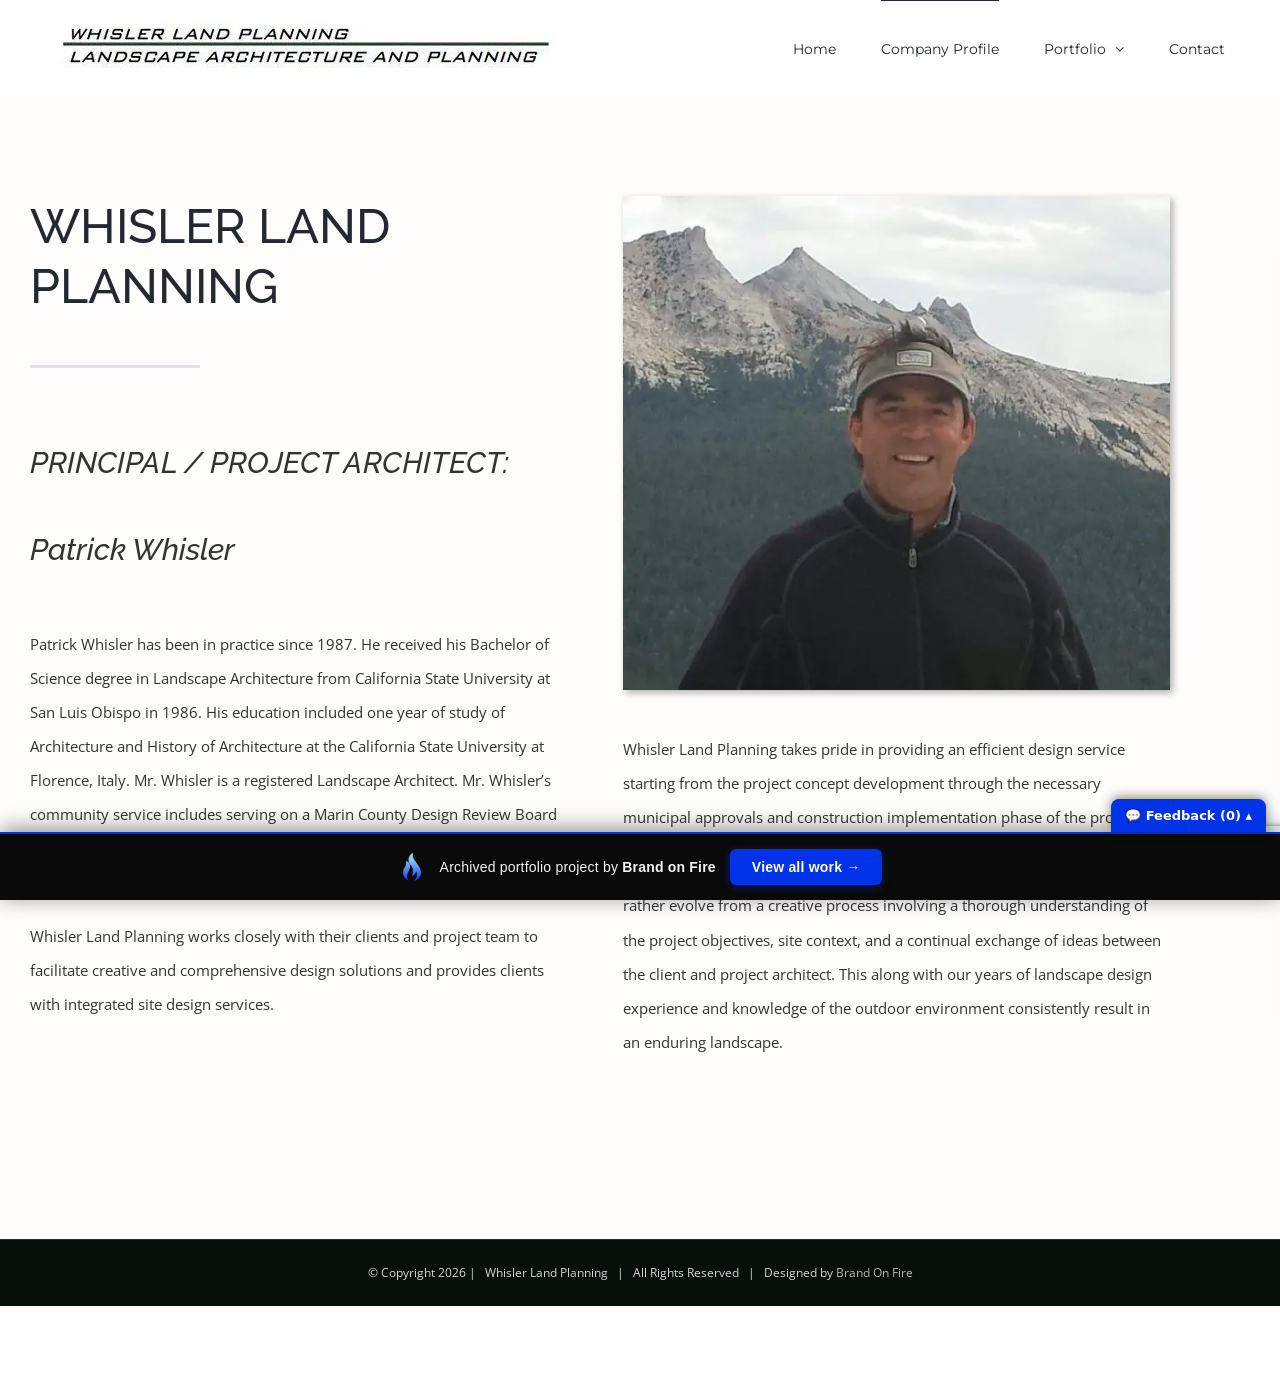
<file: company-profile/index.html>
<!doctype html><html class="avada-html-layout-wide avada-html-header-position-top avada-is-100-percent-template ua-headlesschrome ua-headlesschrome-149 ua-headlesschrome-149-0 ua-headlesschrome-149-0-7827 ua-headlesschrome-149-0-7827-55 ua-safari ua-safari-537 ua-safari-537-36 ua-desktop ua-desktop-macintosh ua-mac_os_x ua-mac_os_x-10 ua-mac_os_x-10-15 ua-mac_os_x-10-15-7 ua-webkit ua-webkit-537 ua-webkit-537-36 js touchevents no-applicationcache audio audio-ogg audio-mp3 audio-opus audio-wav audio-m4a canvas canvastext hashchange geolocation history inputtypes-search inputtypes-tel inputtypes-url inputtypes-email no-inputtypes-datetime inputtypes-date inputtypes-month inputtypes-week inputtypes-time inputtypes-datetime-local inputtypes-number inputtypes-range inputtypes-color postmessage postmessage-structuredclones video no-video-ogg video-h264 no-video-h265 video-webm video-vp9 video-hls no-video-av1 webgl websockets cssanimations backgroundsize borderimage borderradius boxshadow flexbox fontface generatedcontent cssgradients hsla multiplebgs opacity cssreflections rgba textshadow csstransforms supports csstransforms3d csstransitions localstorage sessionstorage no-websqldatabase svgclippaths inlinesvg smil webworkers" lang="en-US" prefix="og: http://ogp.me/ns# fb: http://ogp.me/ns/fb#" data-useragent="Mozilla/5.0 (Macintosh; Intel Mac OS X 10_15_7) AppleWebKit/537.36 (KHTML, like Gecko) HeadlessChrome/149.0.7827.55 Safari/537.36" data-bofp="0"><head><meta http-equiv="origin-trial" content="A7vZI3v+Gz7JfuRolKNM4Aff6zaGuT7X0mf3wtoZTnKv6497cVMnhy03KDqX7kBz/q/[base64]"><meta http-equiv="X-UA-Compatible" content="IE=edge"><meta http-equiv="Content-Type" content="text/html; charset=utf-8"><meta name="viewport" content="width=device-width, initial-scale=1"><meta name="robots" content="index, follow, max-image-preview:large, max-snippet:-1, max-video-preview:-1"><title>Company Profile - Whisler Land Planning</title><link rel="canonical" href="/company-profile/"><meta property="og:locale" content="en_US"><meta property="og:type" content="article"><meta property="og:title" content="Company Profile - Whisler Land Planning"><meta property="og:url" content="/company-profile/"><meta property="og:site_name" content="Whisler Land Planning"><meta property="article:modified_time" content="2016-12-23T23:38:35+00:00"><meta name="twitter:card" content="summary_large_image"><meta name="twitter:label1" content="Est. reading time"><meta name="twitter:data1" content="2 minutes"><link rel="alternate" type="application/rss+xml" title="Whisler Land Planning » Feed" href="/feed/"><meta name="description" content="WHISLER LAND PLANNING  
PRINCIPAL / PROJECT ARCHITECT: 
Patrick Whisler 
Patrick Whisler has been in practice since 1987. He received his Bachelor of Science degree in Landscape Architecture from California State University at San Luis Obispo in 1986. His education included one year of study of Architecture and History of Architecture at the California State"><meta property="og:locale" content="en_US"><meta property="og:type" content="article"><meta property="og:site_name" content="Whisler Land Planning"><meta property="og:title" content="Company Profile - Whisler Land Planning"><meta property="og:description" content="WHISLER LAND PLANNING  
PRINCIPAL / PROJECT ARCHITECT: 
Patrick Whisler 
Patrick Whisler has been in practice since 1987. He received his Bachelor of Science degree in Landscape Architecture from California State University at San Luis Obispo in 1986. His education included one year of study of Architecture and History of Architecture at the California State"><meta property="og:url" content="/company-profile/"><meta property="article:modified_time" content="2016-12-23T23:38:35+00:00"><meta property="og:image" content="../_a/7b0d13597056.webp"><meta property="og:image:width" content="500"><meta property="og:image:height" content="51"><meta property="og:image:type" content="image/jpeg"><link rel="https://api.w.org/" href="/wp-json/"><link rel="alternate" title="JSON" type="application/json" href="/wp-json/wp/v2/pages/661"><meta name="generator" content="Powered by Slider Revolution 6.7.41 - responsive, Mobile-Friendly Slider Plugin for WordPress with comfortable drag and drop interface."><meta name="generator" content="WP Rocket 3.20.2" data-wpr-features="wpr_minify_js wpr_preconnect_external_domains wpr_oci wpr_minify_css wpr_preload_links wpr_desktop"><link rel="stylesheet" href="../style.css"><style>[data-bofp="0"]{background-color:rgb(255, 255, 255)!important}[data-bofp="1"]{background-color:rgb(255, 255, 255)!important;color:rgb(51, 51, 51)!important}[data-bofp="2"]{background-color:rgba(249, 231, 209, 0.06)!important;color:rgb(51, 51, 51)!important}[data-bofp="3"]{background-color:rgb(255, 255, 255)!important;color:rgb(51, 51, 51)!important}[data-bofp="4"]{background-color:rgba(249, 231, 209, 0.06)!important;color:rgb(51, 51, 51)!important}[data-bofp="5"]{background-color:rgba(255, 255, 255, 0)!important;color:rgb(51, 51, 51)!important}[data-bofp="6"]{background-color:rgb(7, 15, 11)!important;color:rgb(51, 51, 51)!important}</style><meta name="robots" content="noindex, nofollow"></head><body data-rsssl="1" class="wp-singular page-template page-template-100-width page-template-100-width-php page page-id-661 wp-theme-Avada wp-child-theme-Avada-Child-Theme fusion-image-hovers fusion-pagination-sizing fusion-button_type-flat fusion-button_span-no fusion-button_gradient-linear avada-image-rollover-circle-yes avada-image-rollover-yes avada-image-rollover-direction-bottom fusion-body ltr no-tablet-sticky-header no-mobile-sticky-header avada-has-rev-slider-styles fusion-disable-outline fusion-sub-menu-fade mobile-logo-pos-left layout-wide-mode avada-has-boxed-modal-shadow- layout-scroll-offset-full avada-has-zero-margin-offset-top fusion-top-header menu-text-align-left mobile-menu-design-modern fusion-show-pagination-text fusion-header-layout-v1 avada-responsive avada-footer-fx-none avada-menu-highlight-style-bar fusion-search-form-clean fusion-main-menu-search-overlay fusion-avatar-circle avada-dropdown-styles avada-blog-layout-large avada-blog-archive-layout-medium avada-header-shadow-no avada-menu-icon-position-left avada-has-megamenu-shadow avada-has-mainmenu-dropdown-divider avada-has-breadcrumb-mobile-hidden avada-has-titlebar-hide avada-has-pagination-padding avada-flyout-menu-direction-fade avada-ec-views-v1 do-animate" data-awb-post-id="661" style="--viewportWidth: 1366;" data-bofp="1"><a class="skip-link screen-reader-text" href="#content">Skip to content</a><div id="boxed-wrapper"><div id="wrapper" class="fusion-wrapper" data-bofp="2"><div id="home" style="position:relative;top:-1px;"></div><header class="fusion-header-wrapper"><div class="fusion-header-v1 fusion-logo-alignment fusion-logo-left fusion-sticky-menu- fusion-sticky-logo- fusion-mobile-logo-  fusion-mobile-menu-design-modern"><div class="fusion-header-sticky-height"></div><div class="fusion-header" data-bofp="3"><div class="fusion-row"><div class="fusion-logo" data-margin-top="20px" data-margin-bottom="20px" data-margin-left="0px" data-margin-right="0px"><a class="fusion-logo-link" href="../index.html"><img fetchpriority="high" src="../_a/7b0d13597056.webp" width="500" height="51" alt="Whisler Land Planning Logo" data-retina_logo_url="" class="fusion-standard-logo" decoding="sync"></a></div>		<nav class="fusion-main-menu" aria-label="Main Menu"><div class="fusion-overlay-search">		<form role="search" class="searchform fusion-search-form  fusion-search-form-clean" method="get" action="/"><div class="fusion-search-form-content"><div class="fusion-search-field search-field"><label><span class="screen-reader-text">Search for:</span><input type="search" value="" name="s" class="s" placeholder="Search..." required="" aria-required="true" aria-label="Search..." style=""></label></div><div class="fusion-search-button search-button"><input type="submit" class="fusion-search-submit searchsubmit" aria-label="Search" value="" style=""></div></div></form><div class="fusion-search-spacer"></div><a href="#" role="button" aria-label="Close Search" class="fusion-close-search"></a></div><ul id="menu-main-menu" class="fusion-menu"><li id="menu-item-666" class="menu-item menu-item-type-post_type menu-item-object-page menu-item-home menu-item-666" data-item-id="666"><a href="../index.html" class="fusion-bar-highlight"><span class="menu-text">Home</span></a></li><li id="menu-item-665" class="menu-item menu-item-type-post_type menu-item-object-page current-menu-item page_item page-item-661 current_page_item menu-item-665" data-item-id="665"><a href="../company-profile/index.html" class="fusion-bar-highlight"><span class="menu-text">Company Profile</span></a></li><li id="menu-item-851" class="menu-item menu-item-type-post_type menu-item-object-page menu-item-has-children menu-item-851 fusion-dropdown-menu" data-item-id="851"><a href="../whisler-land-planning-portfolio/index.html" class="fusion-bar-highlight" aria-haspopup="true"><span class="menu-text">Portfolio</span> <span class="fusion-caret"><i class="fusion-dropdown-indicator" aria-hidden="true"></i></span></a><ul class="sub-menu"><li id="menu-item-853" class="menu-item menu-item-type-post_type menu-item-object-page menu-item-853 fusion-dropdown-submenu"><a href="../residential-portfolio/index.html" class="fusion-bar-highlight"><span>Residential</span></a></li><li id="menu-item-852" class="menu-item menu-item-type-post_type menu-item-object-page menu-item-852 fusion-dropdown-submenu"><a href="../commercial-academic-portfolio/index.html" class="fusion-bar-highlight"><span>Commercial &amp; Academic</span></a></li></ul></li><li id="menu-item-673" class="menu-item menu-item-type-post_type menu-item-object-page menu-item-673" data-item-id="673"><a href="../contact/index.html" class="fusion-bar-highlight"><span class="menu-text">Contact</span></a></li></ul></nav>	<div class="fusion-mobile-menu-icons"><a href="#" class="fusion-icon awb-icon-bars" aria-label="Toggle mobile menu" aria-expanded="false" aria-controls="mobile-menu-main-menu"></a></div><nav class="fusion-mobile-nav-holder fusion-mobile-menu-text-align-center" aria-label="Main Menu Mobile"><ul id="mobile-menu-main-menu" class="fusion-menu"><li id="mobile-menu-item-666" class="fusion-mobile-nav-item" data-item-id="666" style=""><a href="../index.html" class="fusion-bar-highlight"><span class="menu-text">Home</span></a></li><li id="mobile-menu-item-665" class="fusion-mobile-nav-item fusion-mobile-current-nav-item" data-item-id="665" style=""><a href="../company-profile/index.html" class="fusion-bar-highlight"><span class="menu-text">Company Profile</span></a></li><li id="mobile-menu-item-851" class="fusion-mobile-nav-item menu-item-has-children" data-item-id="851" style=""><a href="../whisler-land-planning-portfolio/index.html" class="fusion-bar-highlight"><span class="menu-text">Portfolio</span> </a><button href="#" aria-label="Open submenu of Portfolio" aria-expanded="false" class="fusion-open-submenu"></button><ul class="sub-menu" style="display: none;"><li id="mobile-menu-item-853" class="fusion-mobile-nav-item" style=""><a href="../residential-portfolio/index.html" class="fusion-bar-highlight"><span>Residential</span></a></li><li id="mobile-menu-item-852" class="fusion-mobile-nav-item" style=""><a href="../commercial-academic-portfolio/index.html" class="fusion-bar-highlight"><span>Commercial &amp; Academic</span></a></li></ul></li><li id="mobile-menu-item-673" class="fusion-mobile-nav-item" data-item-id="673" style=""><a href="../contact/index.html" class="fusion-bar-highlight"><span class="menu-text">Contact</span></a></li></ul></nav></div></div></div><div class="fusion-clearfix"></div></header><div id="sliders-container" class="fusion-slider-visibility"></div><main id="main" class="clearfix width-100" data-bofp="4"><div class="fusion-row" style="max-width:100%;"><section id="content" class="full-width"><div id="post-661" class="post-661 page type-page status-publish hentry"><span class="entry-title rich-snippet-hidden">Company Profile</span><span class="vcard rich-snippet-hidden"><span class="fn"><a href="../index.html" rel="author">brandon</a></span></span><span class="updated rich-snippet-hidden">2016-12-23T23:38:35+00:00</span>						<div class="post-content"><div class="fusion-fullwidth fullwidth-box fusion-builder-row-1 nonhundred-percent-fullwidth non-hundred-percent-height-scrolling" style="--awb-background-position:left top;--awb-border-radius-top-left:0px;--awb-border-radius-top-right:0px;--awb-border-radius-bottom-right:0px;--awb-border-radius-bottom-left:0px;--awb-padding-top:100px;--awb-padding-bottom:100px;--awb-border-sizes-top:0px;--awb-border-sizes-bottom:0px;--awb-flex-wrap:wrap;" data-bofp="5"><div class="fusion-builder-row fusion-row"><div class="fusion-layout-column fusion_builder_column fusion-builder-column-0 fusion_builder_column_1_2 1_2 fusion-one-half fusion-column-first" style="--awb-bg-size:cover;width:48%; margin-right: 4%;"><div class="fusion-column-wrapper fusion-flex-column-wrapper-legacy"><div class="fusion-text fusion-text-1"><h2 data-fontsize="48" style="--fontSize: 48; line-height: 1.25;" data-lineheight="60px" class="fusion-responsive-typography-calculated">WHISLER LAND PLANNING</h2></div><div class="fusion-sep-clear"></div><div class="fusion-separator fusion-clearfix" style="float:left;margin-top:0px;margin-bottom:35px;width:100%;max-width:170px;"><div class="fusion-separator-border sep-single sep-solid" style="--awb-height:20px;--awb-amount:20px;--awb-sep-color:#e2e3e8;border-color:#e2e3e8;border-top-width:3px;"></div></div><div class="fusion-sep-clear"></div><div class="fusion-text fusion-text-2"><h3 data-fontsize="30" style="--fontSize: 30; line-height: 1.91;" data-lineheight="57.3px" class="fusion-responsive-typography-calculated"><em>PRINCIPAL / PROJECT ARCHITECT: </em></h3><h3 data-fontsize="30" style="--fontSize: 30; line-height: 1.91;" data-lineheight="57.3px" class="fusion-responsive-typography-calculated"><em>Patrick Whisler</em></h3></div><div class="fusion-text fusion-text-3"><h2 data-fontsize="48" style="--fontSize: 48; line-height: 1.25;" data-lineheight="60px" class="fusion-responsive-typography-calculated"></h2><p>Patrick Whisler has been in practice since 1987. He received his Bachelor of Science degree in Landscape Architecture from California State University at San Luis Obispo in 1986. His education included one year of study of Architecture and History of Architecture at the California State University at Florence, Italy. Mr. Whisler is a registered Landscape Architect. Mr. Whisler’s community service includes serving on a Marin County Design Review Board and Board for Lifehouse Inc. providing housing for people with developmental disabilities.</p><p>Whisler Land Planning works closely with their clients and project team to facilitate creative and comprehensive design solutions and provides clients with integrated site design services.</p></div><div class="fusion-clearfix"></div></div></div><div class="fusion-layout-column fusion_builder_column fusion-builder-column-1 fusion_builder_column_1_2 1_2 fusion-one-half fusion-column-last" style="--awb-bg-size:cover;width:48%;"><div class="fusion-column-wrapper fusion-flex-column-wrapper-legacy"><div class="fusion-image-element fusion-image-align-center in-legacy-container" style="text-align:center;--awb-caption-title-font-family:var(--h2_typography-font-family);--awb-caption-title-font-weight:var(--h2_typography-font-weight);--awb-caption-title-font-style:var(--h2_typography-font-style);--awb-caption-title-size:var(--h2_typography-font-size);--awb-caption-title-transform:var(--h2_typography-text-transform);--awb-caption-title-line-height:var(--h2_typography-line-height);--awb-caption-title-letter-spacing:var(--h2_typography-letter-spacing);"><div class="imageframe-align-center"><span class="fusion-imageframe imageframe-dropshadow imageframe-1 hover-type-zoomin fusion-animated" style="box-shadow: rgba(0, 0, 0, 0.3) 3px 3px 7px; visibility: visible; animation-duration: 1s;" data-animationtype="fadeInDown" data-animationduration="1.0" data-animationoffset="top-into-view"><img fetchpriority="high" decoding="sync" width="719" height="650" alt="Patrick Whisler" src="../_a/2b74f191dd2c.webp" class="img-responsive wp-image-1031"></span></div></div><div class="fusion-sep-clear"></div><div class="fusion-separator fusion-full-width-sep" style="margin-left: auto;margin-right: auto;margin-top:40px;width:100%;"></div><div class="fusion-sep-clear"></div><div class="fusion-text fusion-text-4"><p>Whisler Land Planning takes pride in providing an efficient design service starting from the project concept development through the necessary municipal approvals and construction implementation phase of the project.</p><p>Whisler Land Planning’s design solutions are not limited to specific styles but rather evolve from a creative process involving a thorough understanding of the project objectives, site context, and a continual exchange of ideas between the client and project architect. This along with our years of landscape design experience and knowledge of the outdoor environment consistently result in an enduring landscape.</p></div><div class="fusion-clearfix"></div></div></div></div></div></div></div></section></div></main><div class="fusion-footer"><footer id="footer" class="fusion-footer-copyright-area fusion-footer-copyright-center" data-bofp="6"><div class="fusion-row"><div class="fusion-copyright-content"><div class="fusion-copyright-notice" style="padding-bottom: 0px;"><div><span style="line-height:30px !important;">© Copyright 2026   |&nbsp;&nbsp;&nbsp;Whisler Land Planning&nbsp;&nbsp;&nbsp;|&nbsp;&nbsp;&nbsp;All Rights Reserved&nbsp;&nbsp;&nbsp;|&nbsp;&nbsp;&nbsp;Designed by <a href="#">Brand On Fire</a></span>	</div></div></div></div></footer></div></div></div><a class="fusion-one-page-text-link fusion-page-load-link" tabindex="-1" href="#" aria-hidden="true">Page load link</a><div class="avada-footer-scripts"></div><section class="to-top-container to-top-right" aria-labelledby="awb-to-top-label"><a href="#" id="toTop" class="fusion-top-top-link"><span id="awb-to-top-label" class="screen-reader-text">Go to Top</span></a></section><div><div class="grecaptcha-badge" data-style="bottomright" style="width: 256px; height: 60px; display: block; transition: right 0.3s; position: fixed; bottom: 14px; right: -186px; box-shadow: gray 0px 0px 5px; border-radius: 2px; overflow: hidden;"><div class="grecaptcha-logo"><img src="../_a/6ad021584a25.bin" alt="" style="max-width: 100%; height: auto; display: block;"></div><div class="grecaptcha-error"></div><textarea id="g-recaptcha-response-100000" name="g-recaptcha-response" class="g-recaptcha-response" style="width: 250px; height: 40px; border: 1px solid rgb(193, 193, 193); margin: 10px 25px; padding: 0px; resize: none; display: none;"></textarea></div></div><!-- bof-portfolio-bar --><a href="https://brandonfire.com/portfolio/" id="bof-portfolio-bar" rel="noopener" style="position:fixed;left:0;right:0;bottom:0;z-index:2147483647;display:flex;align-items:center;justify-content:center;gap:14px;flex-wrap:wrap;background:#0a0a0a;color:#ffffff !important;font-family:Inter,-apple-system,BlinkMacSystemFont,'Segoe UI',Roboto,Helvetica,Arial,sans-serif;font-size:14px;font-weight:500;line-height:1;letter-spacing:.2px;padding:15px 18px;text-decoration:none !important;box-shadow:0 -3px 22px rgba(0,0,0,.45);border-top:2px solid #0033e7;box-sizing:border-box;"><img src="[data-uri]" alt="" width="28" height="28" style="display:block;flex:0 0 auto;width:28px;height:28px;"><span style="opacity:.95;color:#fff;">Archived portfolio project by <strong style="font-weight:700;color:#fff;">Brand&nbsp;on&nbsp;Fire</strong></span><span style="background:#0033e7;color:#fff;padding:11px 22px;border-radius:6px;font-weight:700;font-size:14px;white-space:nowrap;box-shadow:0 2px 10px rgba(0,51,231,.4);">View&nbsp;all&nbsp;work&nbsp;&rarr;</span></a><script>(function(){function p(){var b=document.getElementById("bof-portfolio-bar");if(b&&document.body)document.body.style.setProperty("padding-bottom",b.offsetHeight+"px","important");}if(document.readyState!=="loading")p();else document.addEventListener("DOMContentLoaded",p);window.addEventListener("resize",p);})();</script><script>/* Brand on Fire portfolio feedback collector. One shared origin (brand-on-fire.github.io) => one shared
   localStorage; every comment is stamped with the site + page it was written on. Shadow DOM so the host
   site's CSS / pointer-events:none can't touch it. "Export all" copies everything for Claude. */
(function () {
  var K = 'bof_feedback', D = document;
  if (D.getElementById('bof-fb-host')) return;
  function L() { try { return JSON.parse(localStorage.getItem(K)) || []; } catch (e) { return []; } }
  function SV(a) { try { localStorage.setItem(K, JSON.stringify(a)); } catch (e) {} }
  function slug() { var p = location.pathname.split('/').filter(Boolean); return p[0] || '(home)'; }
  function pagePath() { var p = location.pathname.split('/').filter(Boolean); return '/' + p.slice(1).join('/') + (p.length > 1 ? '/' : ''); }
  function draftKey() { return 'bof_fb_draft'; }     // one global draft so an in-progress comment survives navigation
  function barH() { var b = D.getElementById('bof-portfolio-bar'); return b ? b.offsetHeight : 0; }
  function sync() { try { fetch('http://localhost:8799/sync', { method: 'POST', headers: { 'Content-Type': 'text/plain' }, body: JSON.stringify(L()), keepalive: true }).catch(function () {}); } catch (e) {} }
  function counts() { var a = L(), s = slug(), here = a.filter(function (c) { return c.site === s; }).length; return { here: here, total: a.length }; }
  var open = localStorage.getItem('bof_fb_open') === '1';

  var host = D.createElement('div'); host.id = 'bof-fb-host';
  host.style.cssText = 'all:initial;position:fixed;left:0;right:0;bottom:0;z-index:2147483647;pointer-events:none';
  var R = host.attachShadow({ mode: 'open' });
  R.innerHTML =
    '<style>' +
    ':host{all:initial}div,textarea,button,span,b{box-sizing:border-box;font-family:Inter,system-ui,-apple-system,"Segoe UI",Arial,sans-serif;margin:0}' +
    '.tog{position:fixed;right:14px;background:#0033e7;color:#fff;font-weight:700;font-size:13px;padding:9px 14px;border-radius:8px 8px 0 0;cursor:pointer;box-shadow:0 -2px 12px rgba(0,0,0,.45);pointer-events:auto;user-select:none}' +
    '.pan{position:fixed;left:0;right:0;background:#0a0a0a;border-top:2px solid #0033e7;height:158px;padding:8px 12px 10px;display:none;pointer-events:auto}' +
    '.pan.open{display:block}' +
    '.hd{display:flex;align-items:center;gap:8px;color:#fff;font-size:12.5px;margin-bottom:6px}' +
    '.hd b{color:#8bccff;font-weight:700}.hd .pg{color:#9aa3b2}' +
    'textarea{display:block;width:100%;height:74px;background:#16181d;color:#fff;border:1px solid #2a2d35;border-radius:6px;padding:8px;font-size:13px;line-height:1.4;resize:none;pointer-events:auto;-webkit-user-select:text;user-select:text;outline:none}' +
    'textarea:focus{border-color:#0033e7}' +
    '.row{display:flex;gap:8px;align-items:center;margin-top:7px}' +
    'button{border:0;border-radius:6px;padding:8px 14px;font-weight:700;font-size:13px;cursor:pointer;pointer-events:auto}' +
    '.save{background:#0033e7;color:#fff}.exp{background:#16181d;color:#8bccff;border:1px solid #2a2d35}.undo{background:transparent;color:#888;font-weight:600;font-size:12px;padding:6px}' +
    '.st{color:#9aa3b2;font-size:12px;margin-left:auto}' +
    '</style>' +
    '<div class="tog" id="tog"></div>' +
    '<div class="pan" id="pan">' +
    '<div class="hd">Commenting on <b id="site"></b><span class="pg" id="pg"></span></div>' +
    '<textarea id="ta" placeholder="Type feedback for THIS page, then Save…"></textarea>' +
    '<div class="row"><button class="save" id="save">Save</button><button class="undo" id="undo">Undo last</button><button class="exp" id="exp">Export all</button><span class="st" id="st"></span></div>' +
    '</div>';
  D.body.appendChild(host);

  var tog = R.getElementById('tog'), pan = R.getElementById('pan'), ta = R.getElementById('ta');
  R.getElementById('site').textContent = slug();
  R.getElementById('pg').textContent = pagePath();
  ta.value = localStorage.getItem(draftKey()) || '';
  ta.addEventListener('input', function () { localStorage.setItem(draftKey(), ta.value); });
  function refresh() {
    var h = barH(), c = counts();
    pan.style.bottom = h + 'px'; pan.classList.toggle('open', open);
    tog.style.bottom = (open ? 158 + h : h) + 'px';
    tog.textContent = '💬 Feedback (' + c.total + ') ' + (open ? '▾' : '▴');
    R.getElementById('st').textContent = c.here + ' on this site · ' + c.total + ' total';
  }
  tog.addEventListener('click', function () { open = !open; localStorage.setItem('bof_fb_open', open ? '1' : '0'); refresh(); if (open) setTimeout(function () { ta.focus(); }, 0); });
  R.getElementById('save').addEventListener('click', function () {
    var t = ta.value.trim(); if (!t) return;
    var a = L(); a.push({ site: slug(), page: location.pathname, text: t, ts: new Date().toISOString() }); SV(a);
    ta.value = ''; localStorage.removeItem(draftKey()); refresh(); sync();
    var b = R.getElementById('save'); b.textContent = 'Saved ✓ ' + slug(); setTimeout(function () { b.textContent = 'Save'; }, 1100);
  });
  R.getElementById('undo').addEventListener('click', function () {
    var a = L(); if (!a.length) return; var last = a.pop(); SV(a); refresh(); sync();
    var b = R.getElementById('undo'); b.textContent = 'removed'; setTimeout(function () { b.textContent = 'Undo last'; }, 900);
  });
  R.getElementById('exp').addEventListener('click', function () {
    var a = L(); if (!a.length) { alert('No comments saved yet.'); return; }
    var txt = 'PORTFOLIO FEEDBACK (' + a.length + ' comments)\n\n' + a.map(function (c) { return '[' + c.site + c.page + ']\n' + c.text; }).join('\n\n');
    if (navigator.clipboard && navigator.clipboard.writeText) navigator.clipboard.writeText(txt).then(function () { alert('Copied ' + a.length + ' comments — paste to Claude.'); }, function () { window.prompt('Copy all (Cmd+C):', txt); });
    else window.prompt('Copy all (Cmd+C):', txt);
  });
  window.addEventListener('resize', refresh);
  if (D.readyState !== 'loading') { refresh(); sync(); } else D.addEventListener('DOMContentLoaded', function () { refresh(); sync(); });
})();
</script><!-- /bof-portfolio-bar --></body></html>
</file>
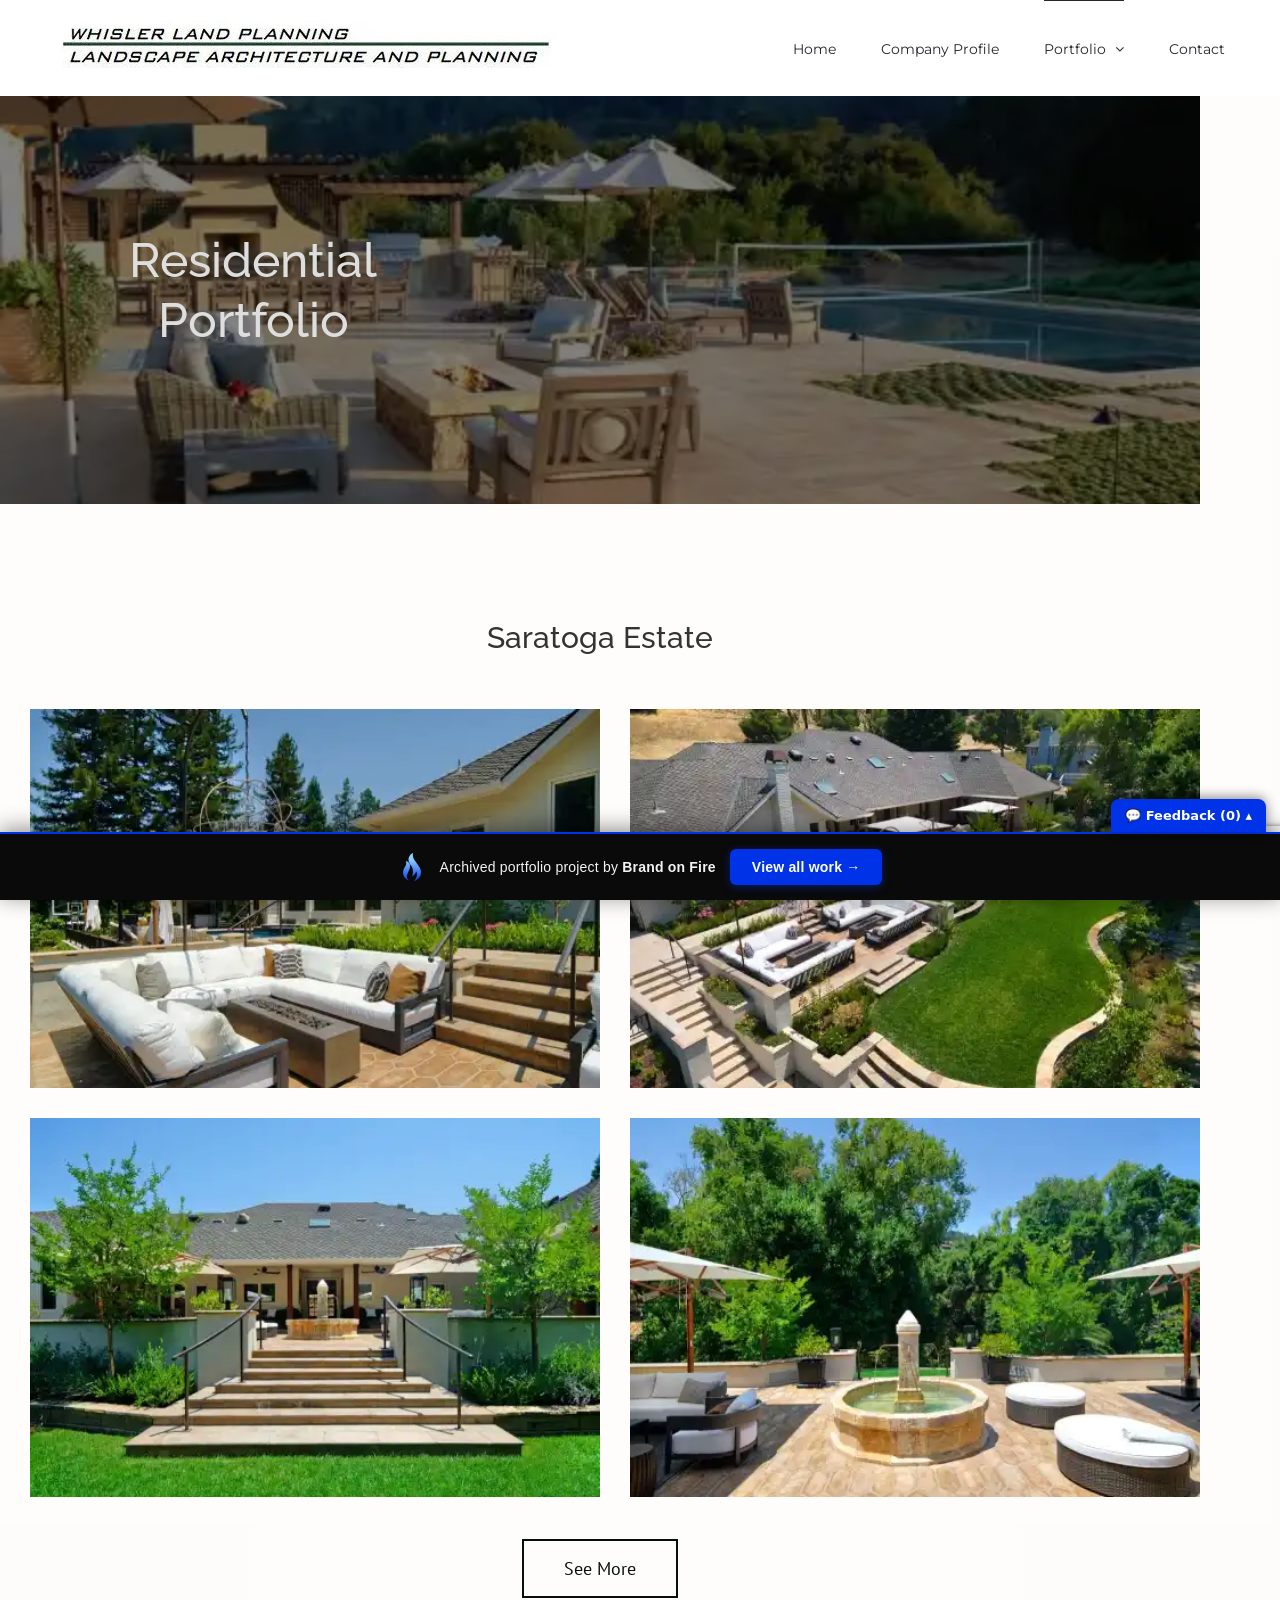
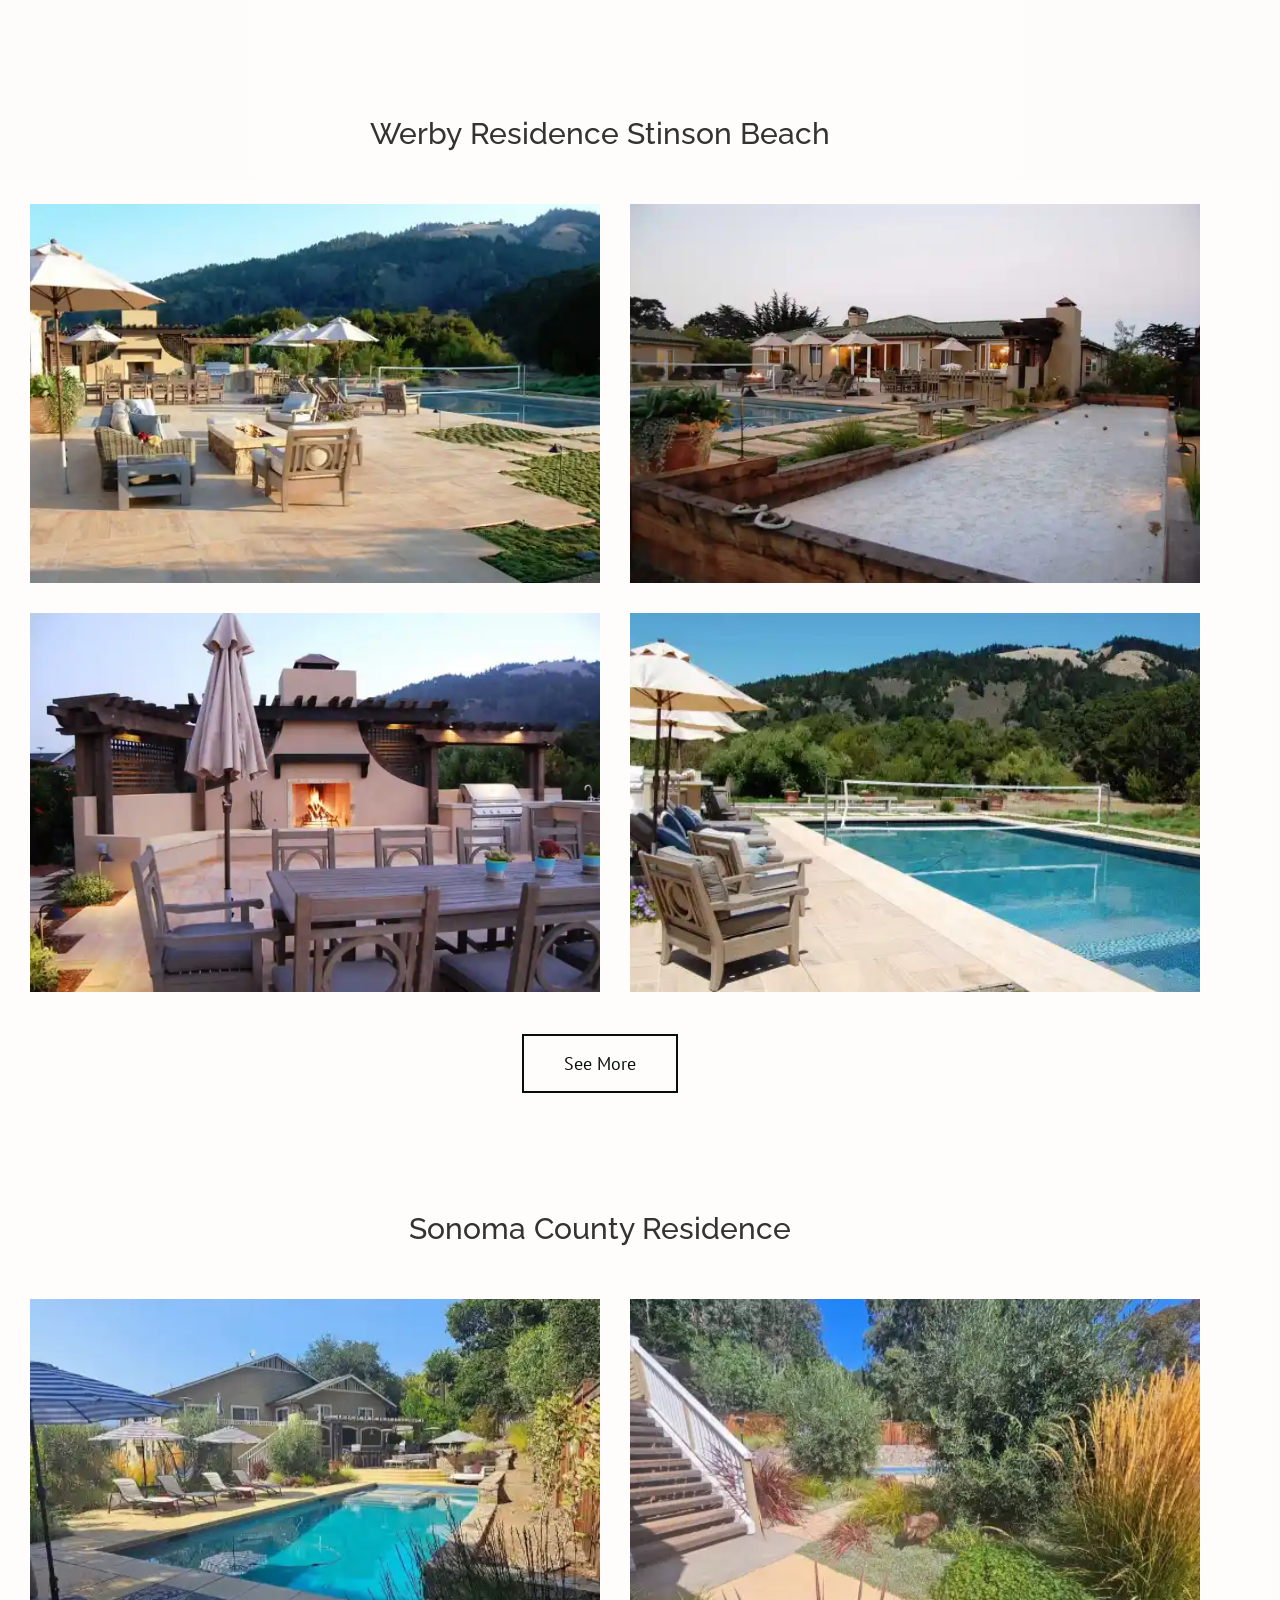
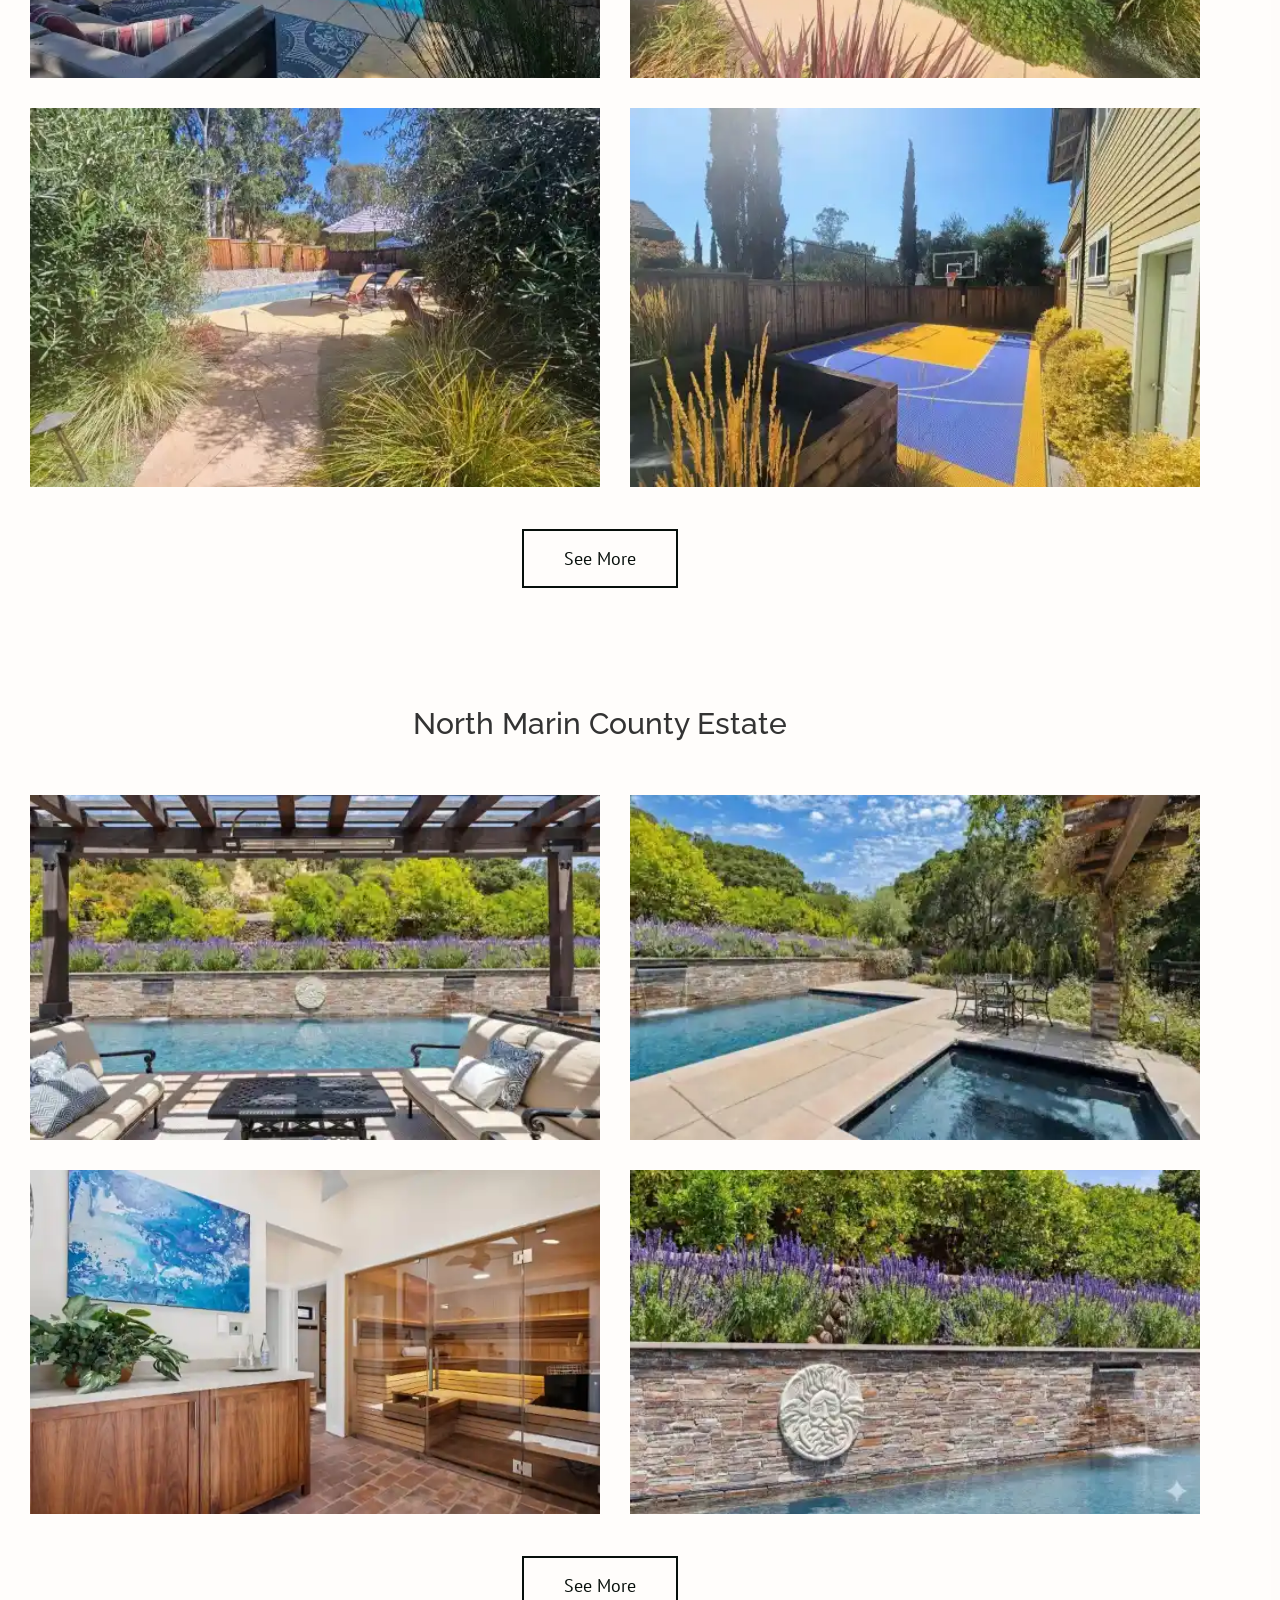
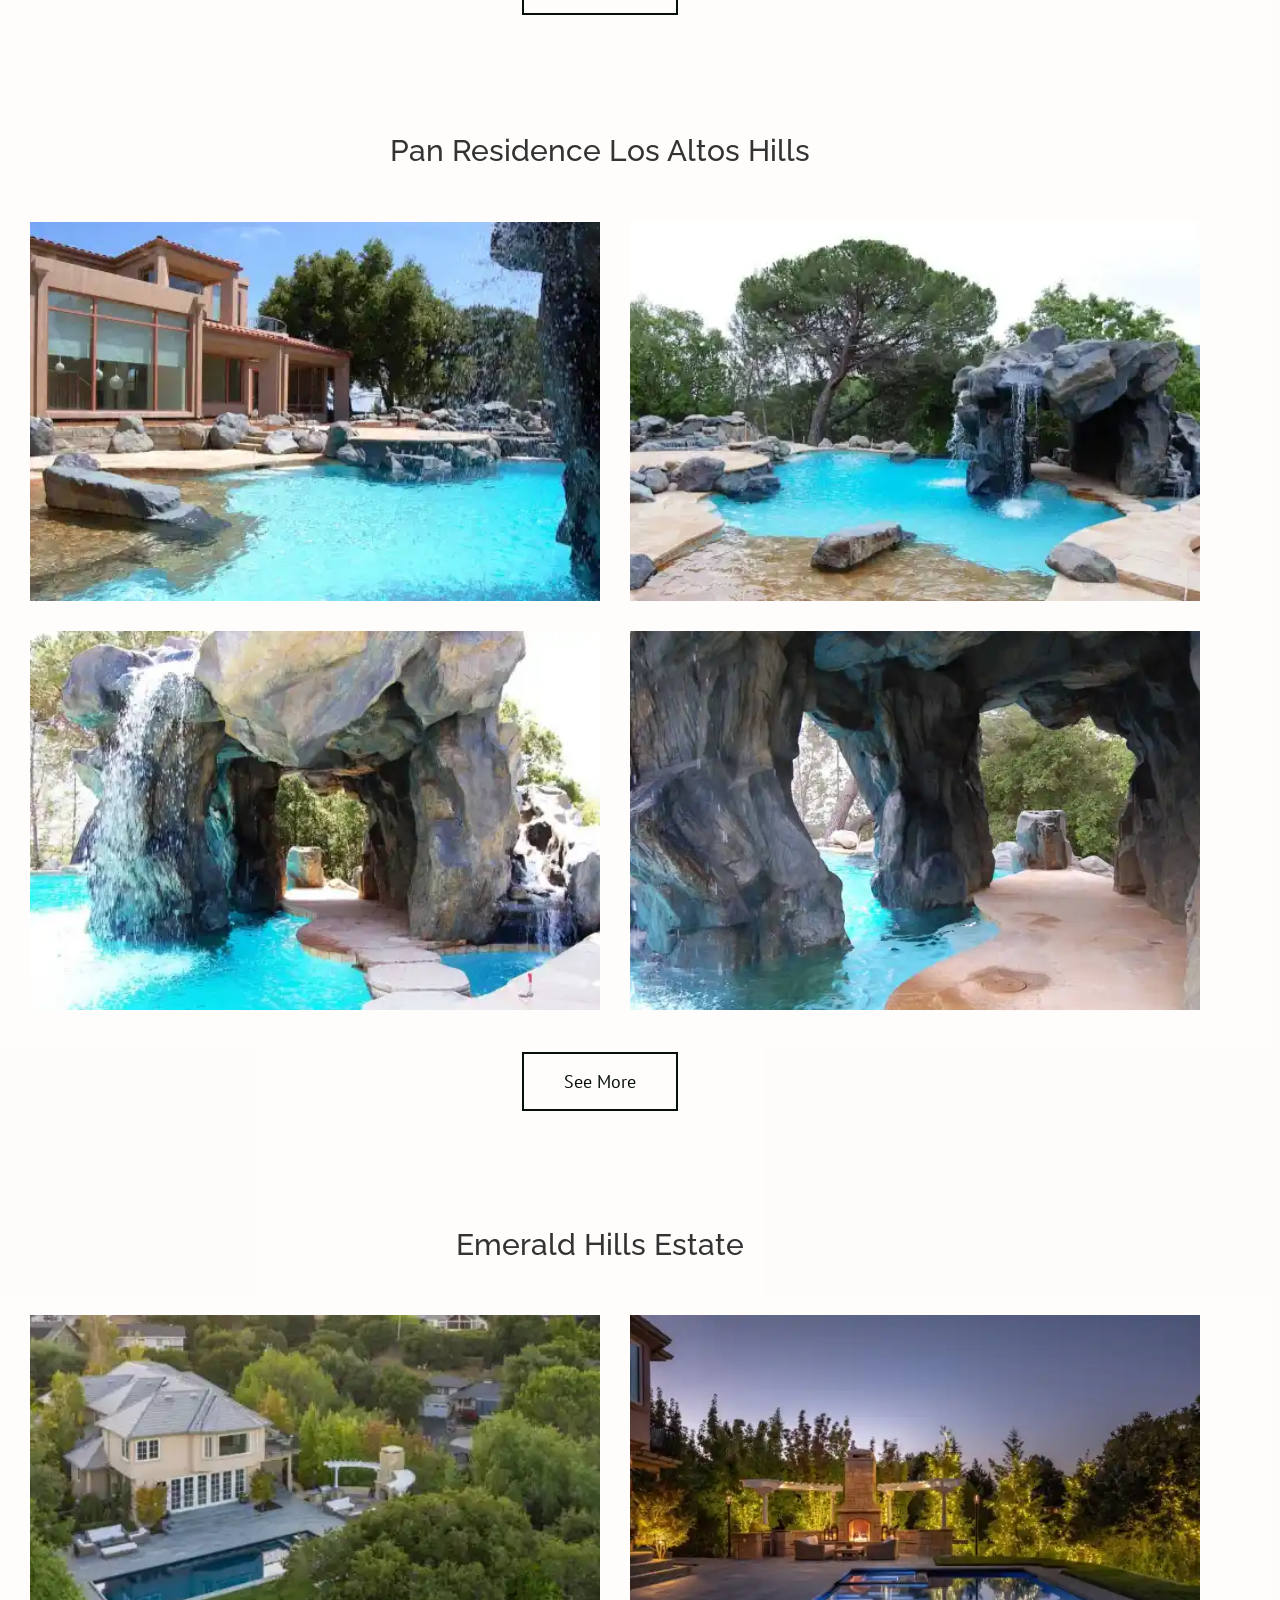
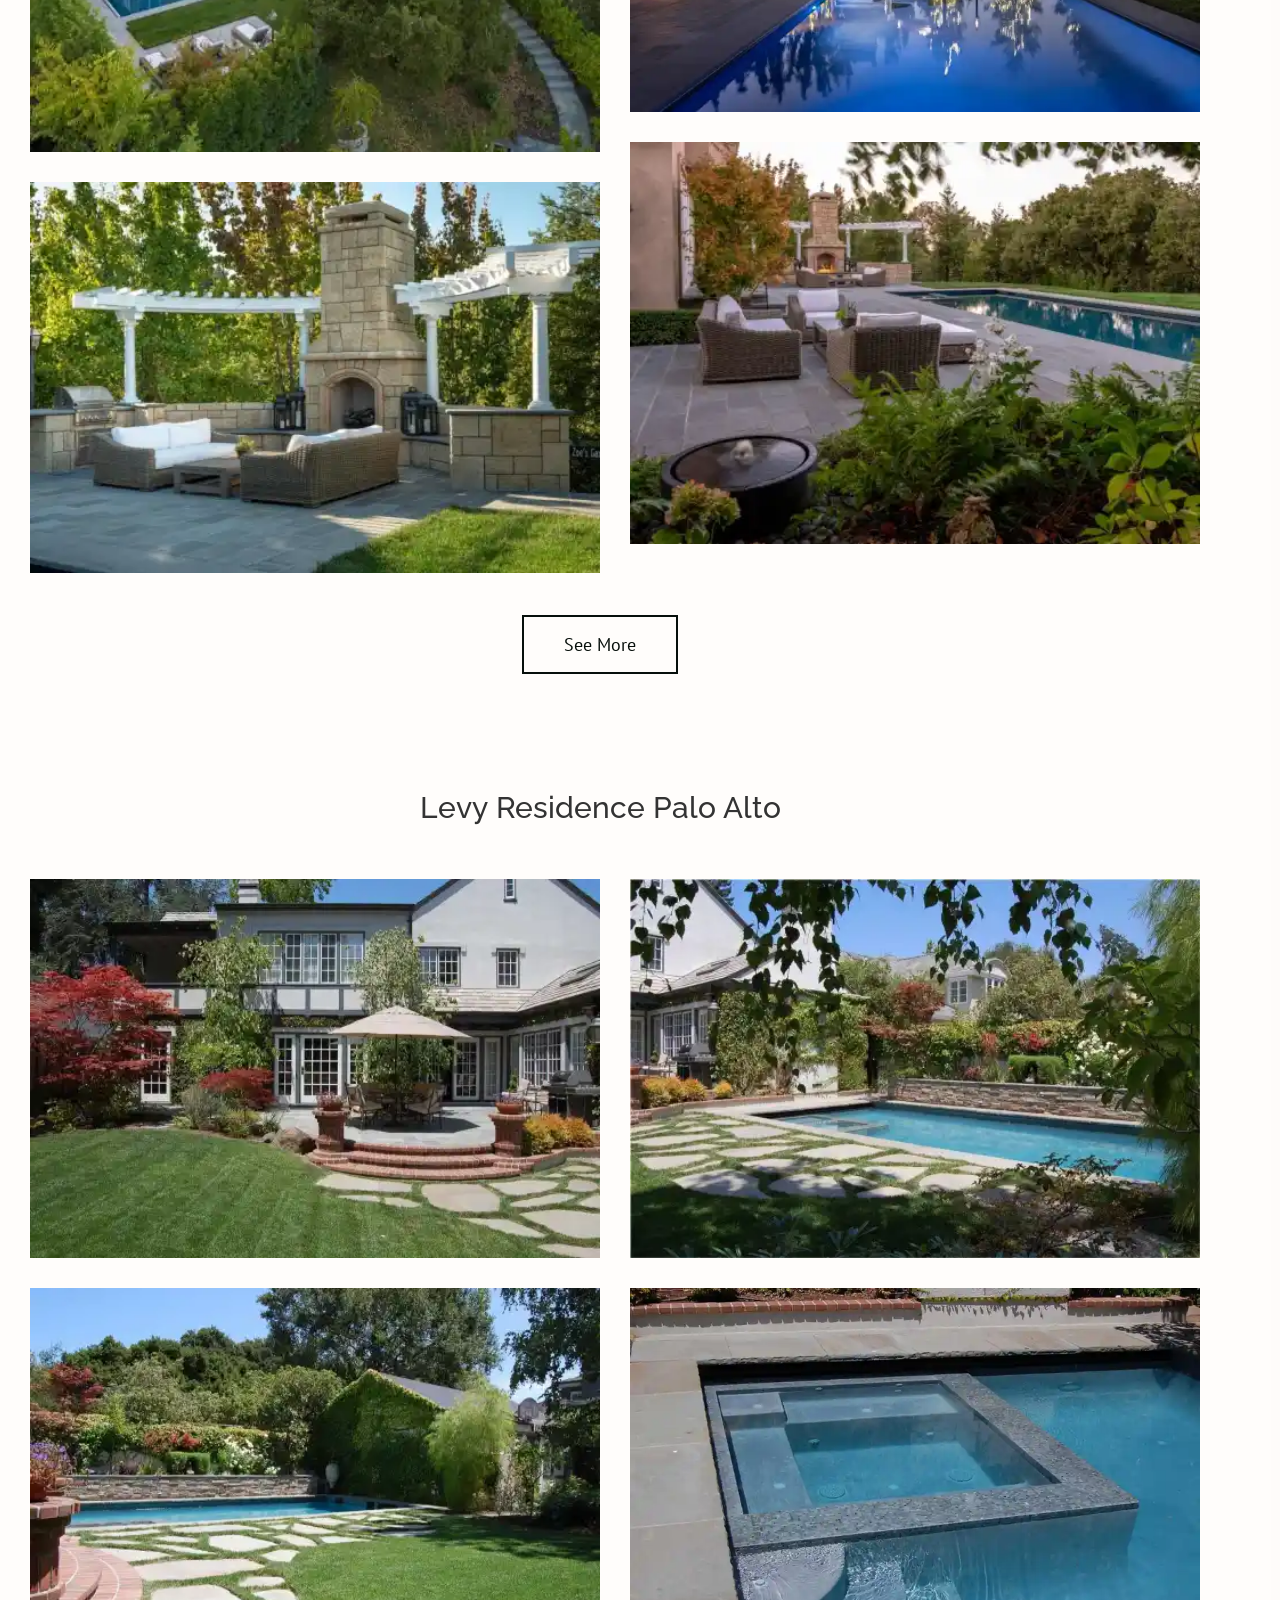
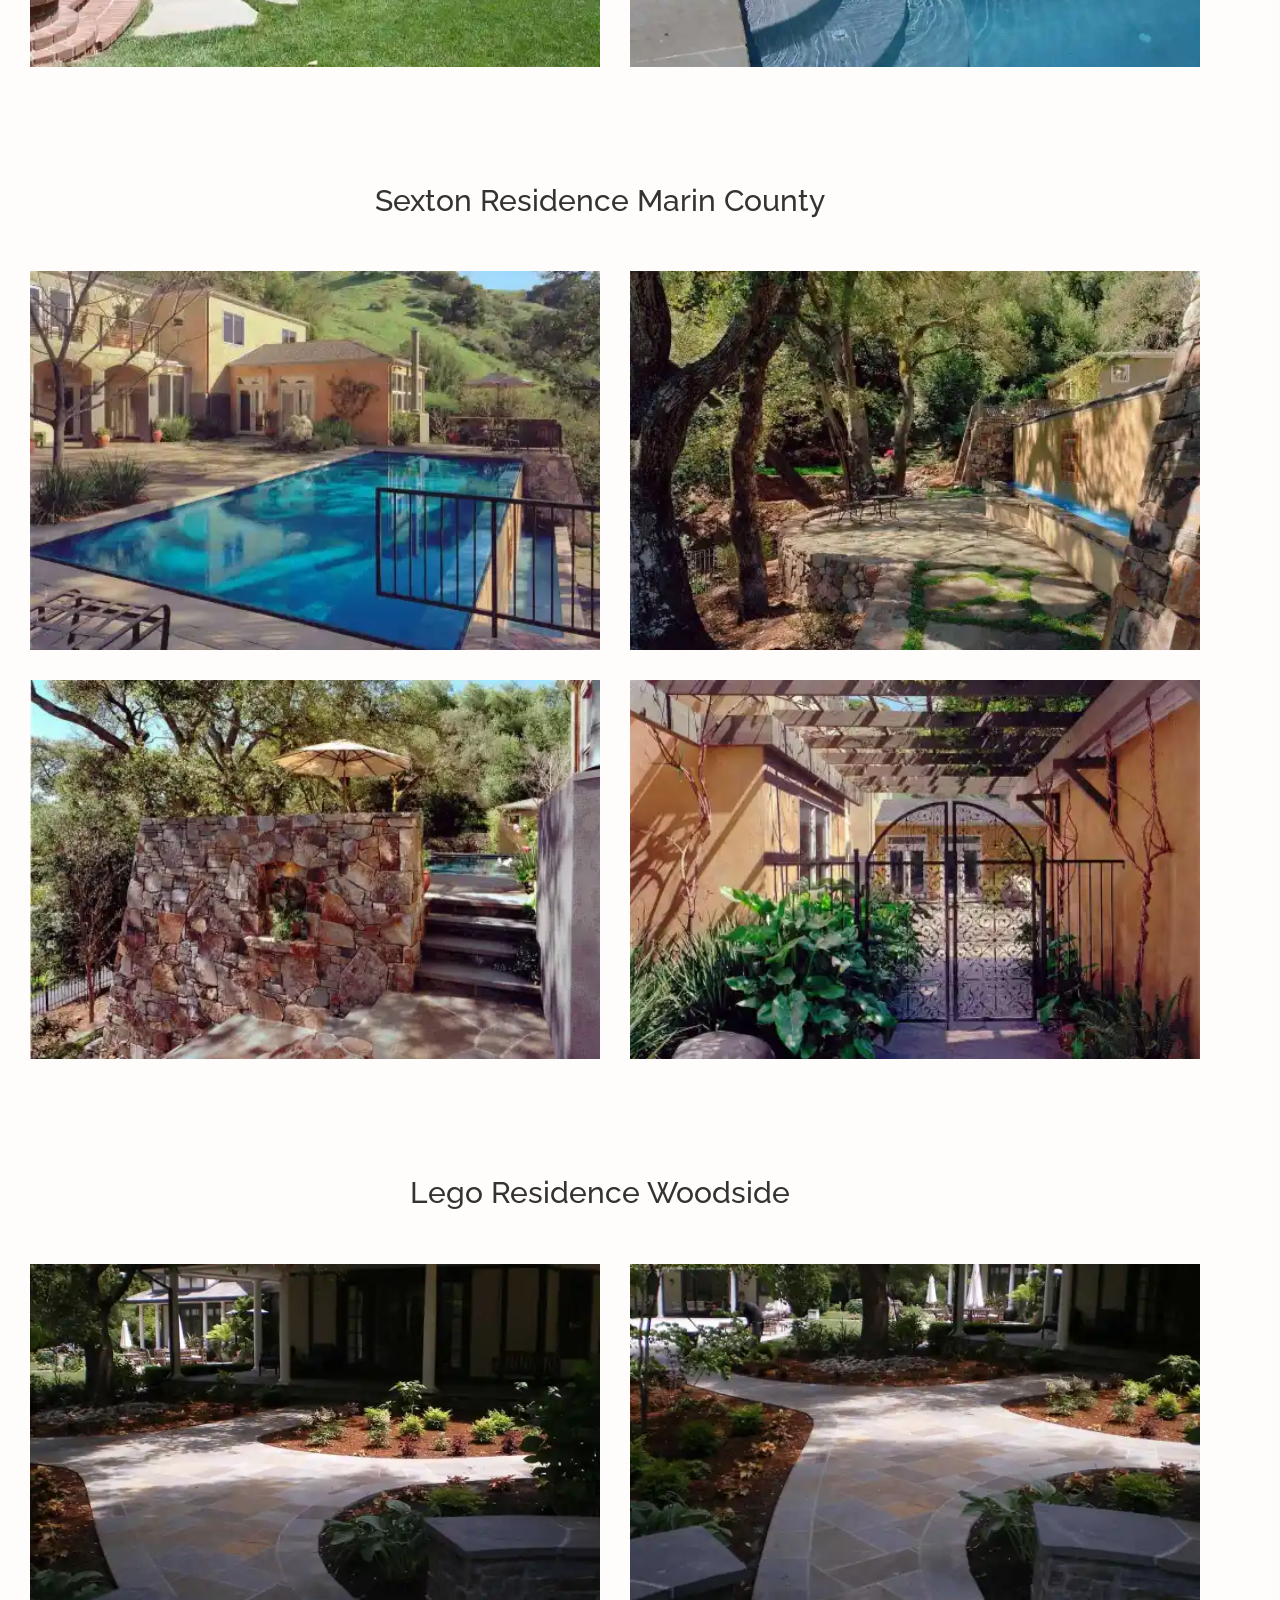
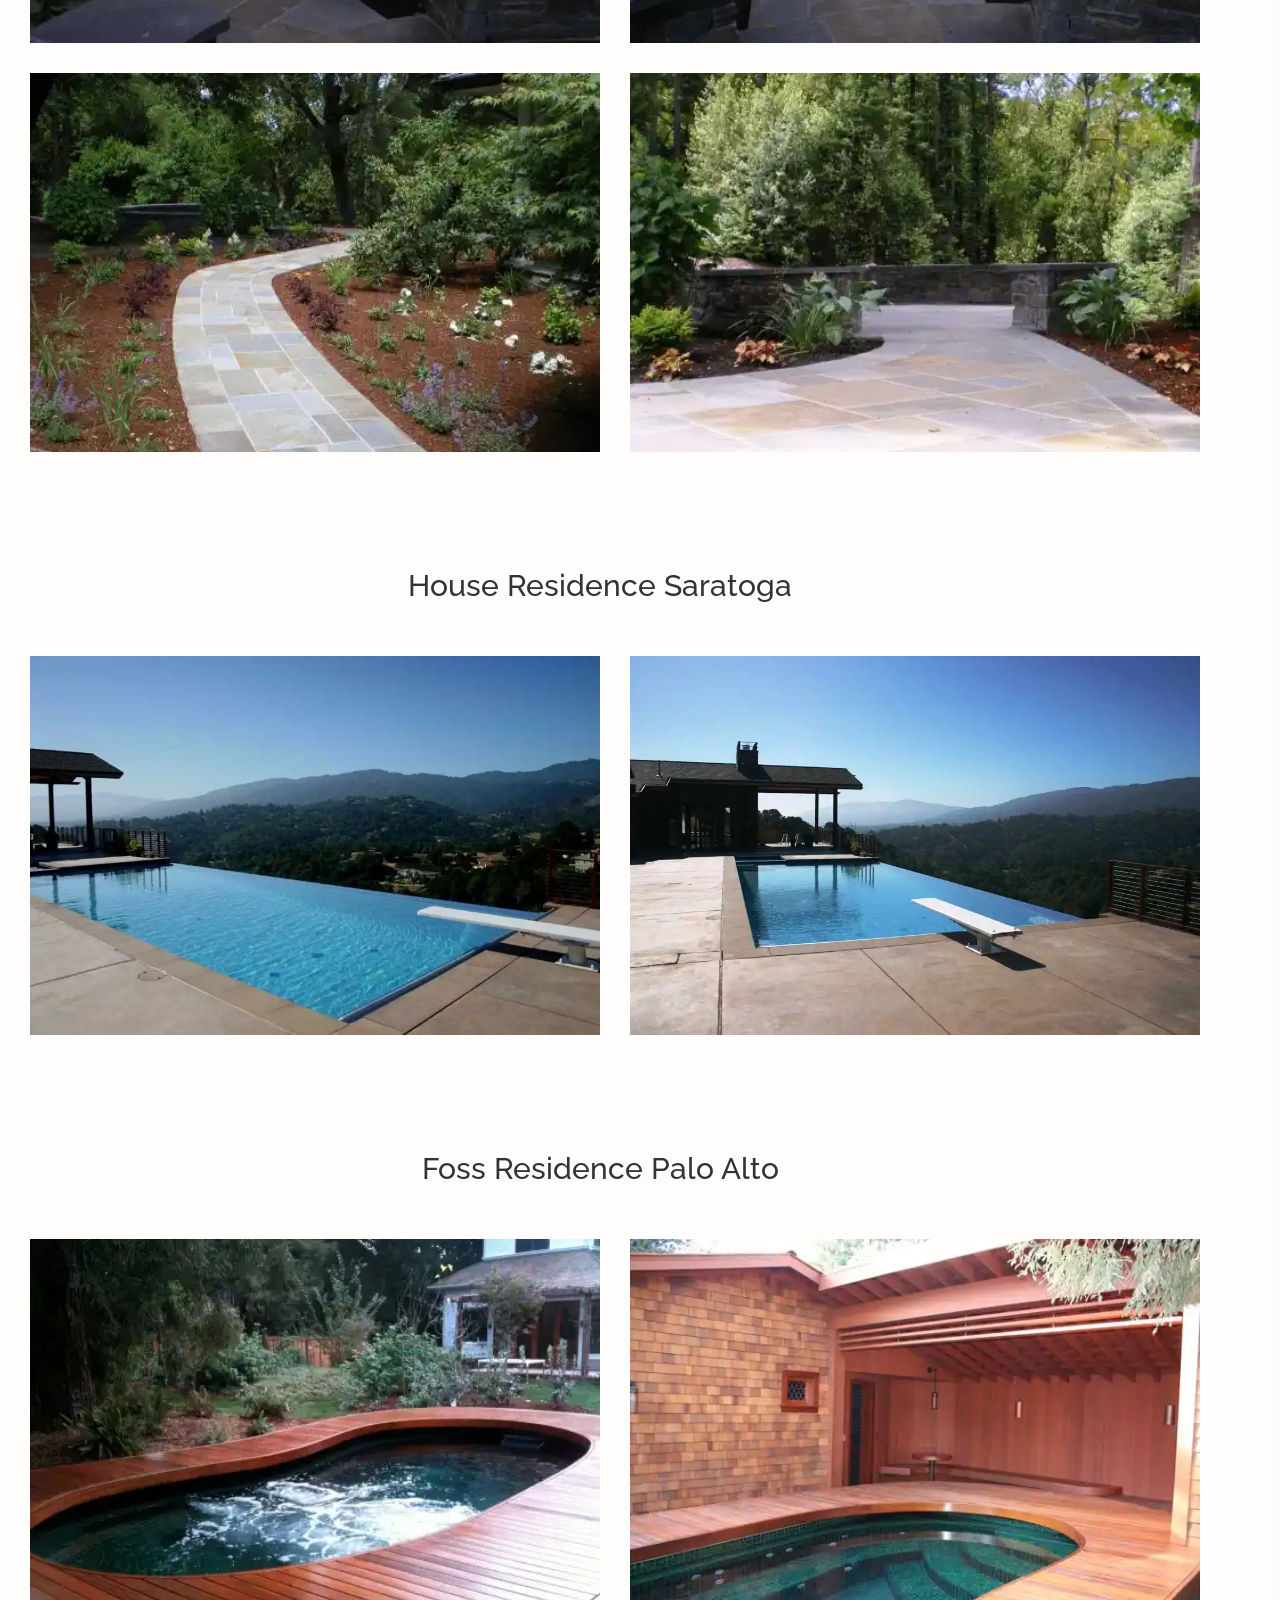
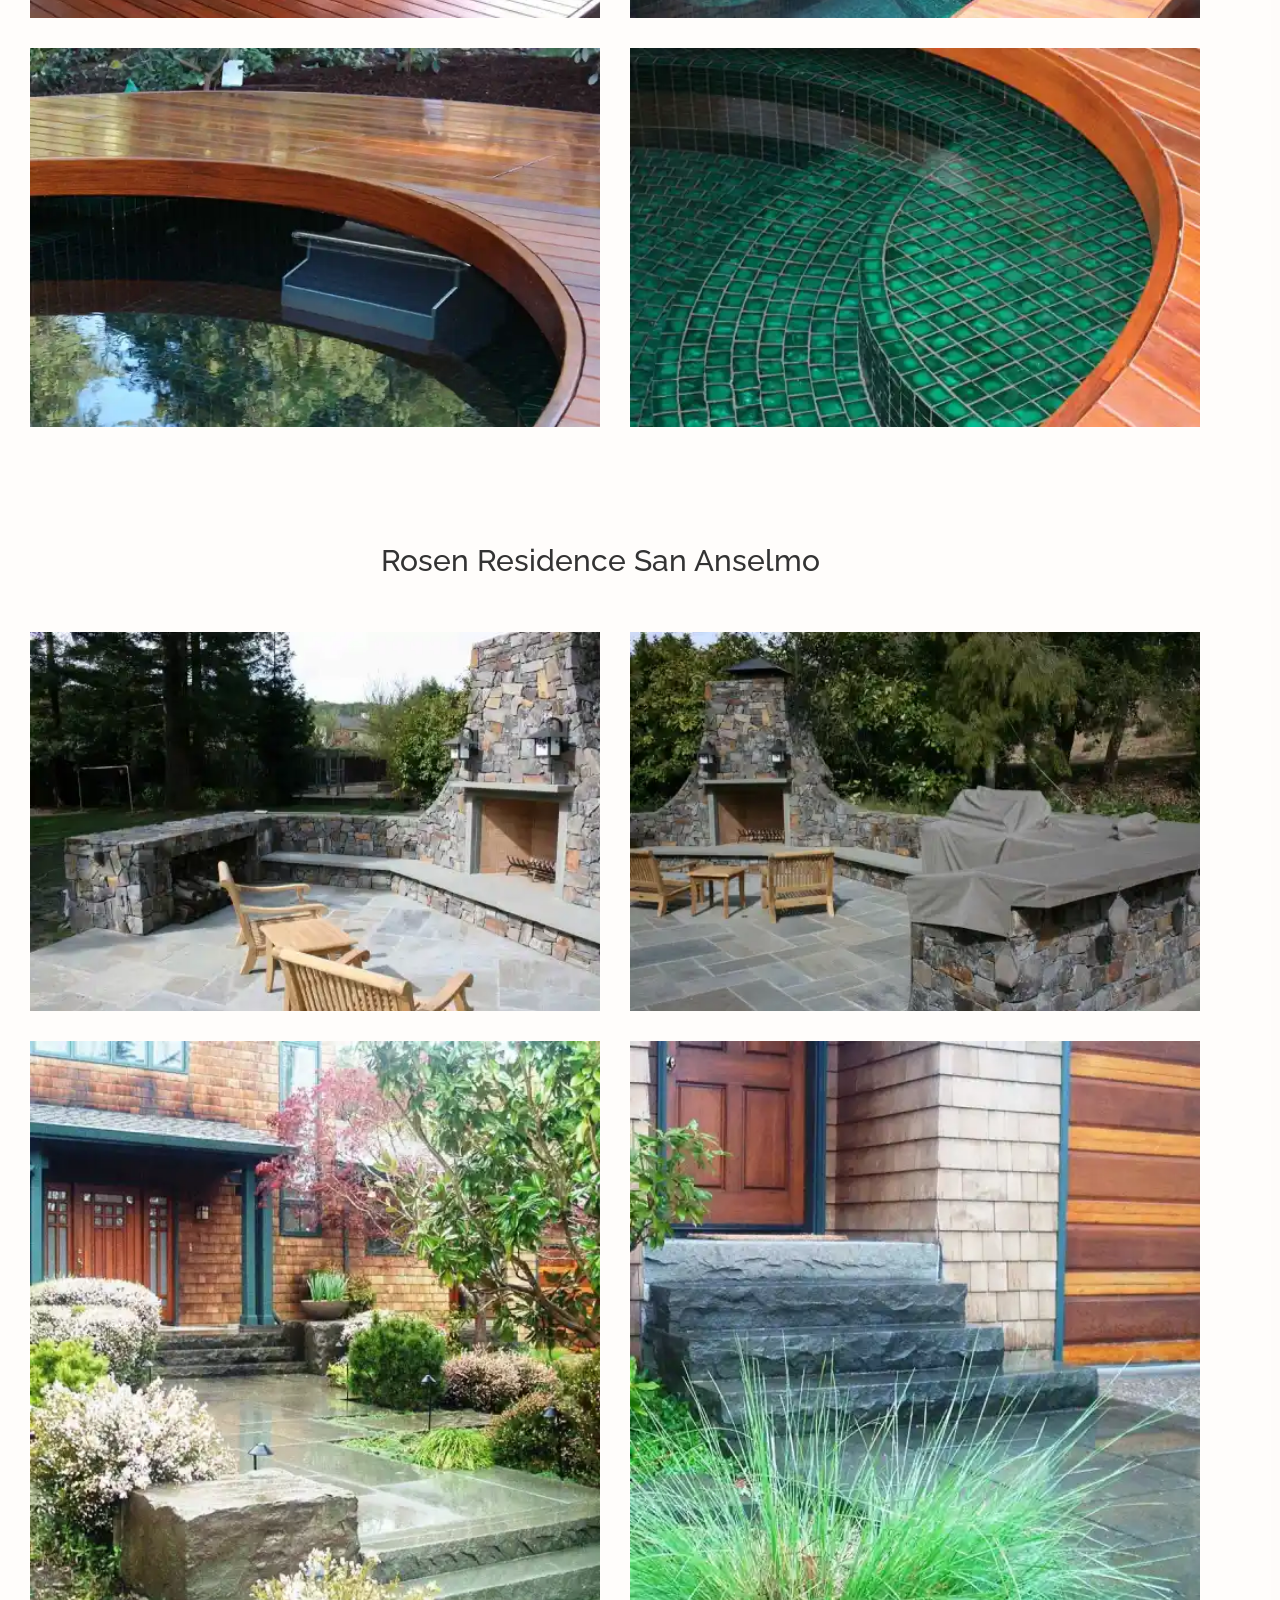
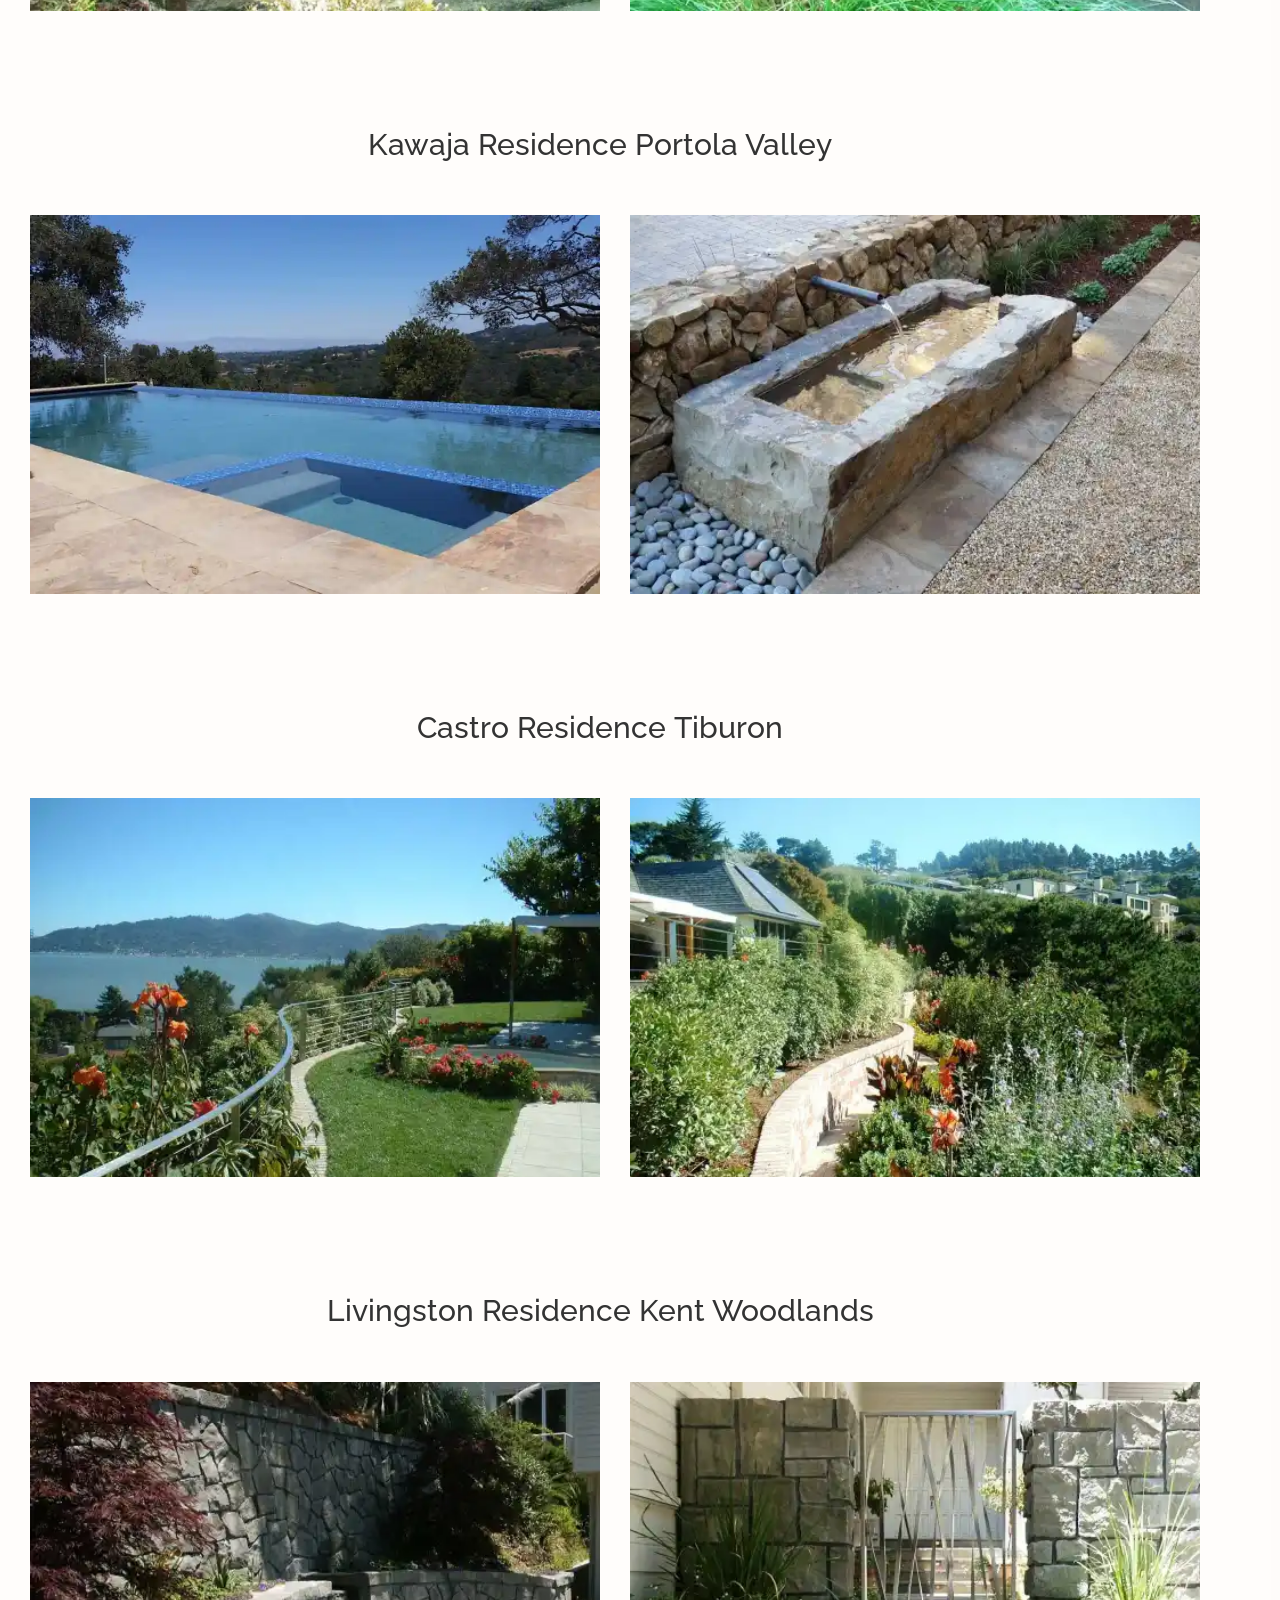
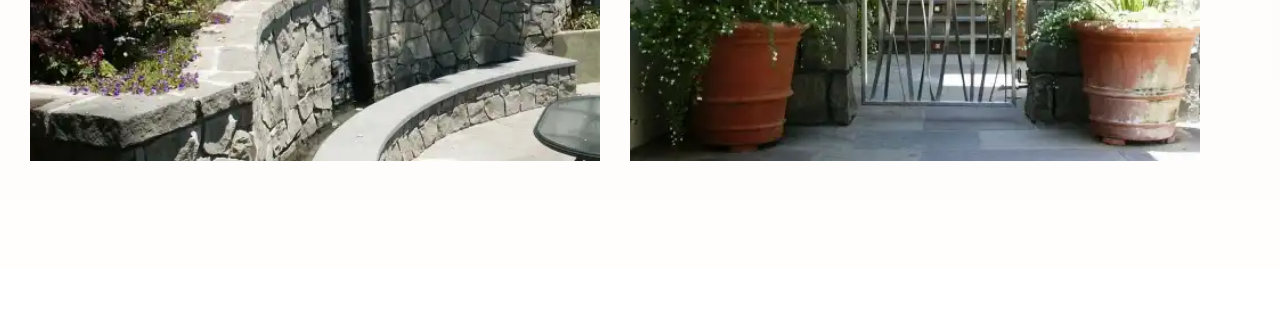
<file: residential-portfolio/index.html>
<!doctype html><html class="avada-html-layout-wide avada-html-header-position-top avada-is-100-percent-template ua-headlesschrome ua-headlesschrome-149 ua-headlesschrome-149-0 ua-headlesschrome-149-0-7827 ua-headlesschrome-149-0-7827-55 ua-safari ua-safari-537 ua-safari-537-36 ua-desktop ua-desktop-macintosh ua-mac_os_x ua-mac_os_x-10 ua-mac_os_x-10-15 ua-mac_os_x-10-15-7 ua-webkit ua-webkit-537 ua-webkit-537-36 js touchevents no-applicationcache audio audio-ogg audio-mp3 audio-opus audio-wav audio-m4a canvas canvastext hashchange geolocation history inputtypes-search inputtypes-tel inputtypes-url inputtypes-email no-inputtypes-datetime inputtypes-date inputtypes-month inputtypes-week inputtypes-time inputtypes-datetime-local inputtypes-number inputtypes-range inputtypes-color postmessage postmessage-structuredclones video no-video-ogg video-h264 no-video-h265 video-webm video-vp9 video-hls no-video-av1 webgl websockets cssanimations backgroundsize borderimage borderradius boxshadow flexbox fontface generatedcontent cssgradients hsla multiplebgs opacity cssreflections rgba textshadow csstransforms supports csstransforms3d csstransitions localstorage sessionstorage no-websqldatabase svgclippaths inlinesvg smil webworkers" lang="en-US" prefix="og: http://ogp.me/ns# fb: http://ogp.me/ns/fb#" data-useragent="Mozilla/5.0 (Macintosh; Intel Mac OS X 10_15_7) AppleWebKit/537.36 (KHTML, like Gecko) HeadlessChrome/149.0.7827.55 Safari/537.36" data-bofp="0"><head><meta http-equiv="origin-trial" content="A7vZI3v+Gz7JfuRolKNM4Aff6zaGuT7X0mf3wtoZTnKv6497cVMnhy03KDqX7kBz/q/[base64]"><meta http-equiv="X-UA-Compatible" content="IE=edge"><meta http-equiv="Content-Type" content="text/html; charset=utf-8"><meta name="viewport" content="width=device-width, initial-scale=1"><meta name="robots" content="index, follow, max-image-preview:large, max-snippet:-1, max-video-preview:-1"><title>Residential Portfolio - Whisler Land Planning</title><link rel="canonical" href="/residential-portfolio/"><meta property="og:locale" content="en_US"><meta property="og:type" content="article"><meta property="og:title" content="Residential Portfolio - Whisler Land Planning"><meta property="og:url" content="/residential-portfolio/"><meta property="og:site_name" content="Whisler Land Planning"><meta property="article:modified_time" content="2026-01-19T15:14:30+00:00"><meta name="twitter:card" content="summary_large_image"><meta name="twitter:label1" content="Est. reading time"><meta name="twitter:data1" content="5 minutes"><link rel="alternate" type="application/rss+xml" title="Whisler Land Planning » Feed" href="/feed/"><meta name="description" content="Residential Portfolio       Saratoga Estate   See More   
Werby&nbsp;Residence&nbsp;Stinson Beach   See More   
Sonoma County Residence   See More  
North Marin County Estate   See More"><meta property="og:locale" content="en_US"><meta property="og:type" content="article"><meta property="og:site_name" content="Whisler Land Planning"><meta property="og:title" content="Residential Portfolio - Whisler Land Planning"><meta property="og:description" content="Residential Portfolio       Saratoga Estate   See More   
Werby&nbsp;Residence&nbsp;Stinson Beach   See More   
Sonoma County Residence   See More  
North Marin County Estate   See More"><meta property="og:url" content="/residential-portfolio/"><meta property="article:modified_time" content="2026-01-19T15:14:30+00:00"><meta property="og:image" content="../_a/7b0d13597056.webp"><meta property="og:image:width" content="500"><meta property="og:image:height" content="51"><meta property="og:image:type" content="image/jpeg"><link rel="https://api.w.org/" href="/wp-json/"><link rel="alternate" title="JSON" type="application/json" href="/wp-json/wp/v2/pages/13"><meta name="generator" content="Powered by Slider Revolution 6.7.41 - responsive, Mobile-Friendly Slider Plugin for WordPress with comfortable drag and drop interface."><meta name="generator" content="WP Rocket 3.20.2" data-wpr-features="wpr_minify_js wpr_preconnect_external_domains wpr_automatic_lazy_rendering wpr_oci wpr_minify_css wpr_preload_links wpr_desktop"><link rel="stylesheet" href="../style.css"><style>[data-bofp="0"]{background-color:rgb(255, 255, 255)!important}[data-bofp="1"]{background-color:rgb(255, 255, 255)!important;color:rgb(51, 51, 51)!important}[data-bofp="2"]{background-color:rgba(249, 231, 209, 0.06)!important;color:rgb(51, 51, 51)!important}[data-bofp="3"]{background-color:rgb(255, 255, 255)!important;color:rgb(51, 51, 51)!important}[data-bofp="4"]{background-color:rgba(249, 231, 209, 0.06)!important;color:rgb(51, 51, 51)!important}[data-bofp="5"]{background-color:rgba(0, 0, 0, 0.49)!important;color:rgb(51, 51, 51)!important}[data-bofp="6"]{background-color:rgba(255, 255, 255, 0)!important;color:rgb(51, 51, 51)!important}[data-bofp="7"]{background-color:rgba(255, 255, 255, 0)!important;color:rgb(51, 51, 51)!important}[data-bofp="8"]{background-color:rgba(255, 255, 255, 0)!important;color:rgb(51, 51, 51)!important}[data-bofp="9"]{background-color:rgba(255, 255, 255, 0)!important;color:rgb(51, 51, 51)!important}[data-bofp="10"]{background-color:rgba(255, 255, 255, 0)!important;color:rgb(51, 51, 51)!important}[data-bofp="11"]{background-color:rgba(255, 255, 255, 0)!important;color:rgb(51, 51, 51)!important}[data-bofp="12"]{background-color:rgba(255, 255, 255, 0)!important;color:rgb(51, 51, 51)!important}[data-bofp="13"]{background-color:rgba(255, 255, 255, 0)!important;color:rgb(51, 51, 51)!important}[data-bofp="14"]{background-color:rgba(255, 255, 255, 0)!important;color:rgb(51, 51, 51)!important}[data-bofp="15"]{background-color:rgba(255, 255, 255, 0)!important;color:rgb(51, 51, 51)!important}[data-bofp="16"]{background-color:rgba(255, 255, 255, 0)!important;color:rgb(51, 51, 51)!important}[data-bofp="17"]{background-color:rgb(7, 15, 11)!important;color:rgb(51, 51, 51)!important}</style><meta name="robots" content="noindex, nofollow"></head><body data-rsssl="1" class="wp-singular page-template page-template-100-width page-template-100-width-php page page-id-13 page-parent wp-theme-Avada wp-child-theme-Avada-Child-Theme fusion-image-hovers fusion-pagination-sizing fusion-button_type-flat fusion-button_span-no fusion-button_gradient-linear avada-image-rollover-circle-yes avada-image-rollover-yes avada-image-rollover-direction-bottom fusion-body ltr no-tablet-sticky-header no-mobile-sticky-header avada-has-rev-slider-styles fusion-disable-outline fusion-sub-menu-fade mobile-logo-pos-left layout-wide-mode avada-has-boxed-modal-shadow- layout-scroll-offset-full avada-has-zero-margin-offset-top fusion-top-header menu-text-align-left mobile-menu-design-modern fusion-show-pagination-text fusion-header-layout-v1 avada-responsive avada-footer-fx-none avada-menu-highlight-style-bar fusion-search-form-clean fusion-main-menu-search-overlay fusion-avatar-circle avada-dropdown-styles avada-blog-layout-large avada-blog-archive-layout-medium avada-header-shadow-no avada-menu-icon-position-left avada-has-megamenu-shadow avada-has-mainmenu-dropdown-divider avada-has-breadcrumb-mobile-hidden avada-has-titlebar-hide avada-has-pagination-padding avada-flyout-menu-direction-fade avada-ec-views-v1 do-animate" data-awb-post-id="13" style="--viewportWidth: 1366;" data-bofp="1"><a class="skip-link screen-reader-text" href="#content">Skip to content</a><div id="boxed-wrapper"><div id="wrapper" class="fusion-wrapper" data-bofp="2"><div id="home" style="position:relative;top:-1px;"></div><header class="fusion-header-wrapper"><div class="fusion-header-v1 fusion-logo-alignment fusion-logo-left fusion-sticky-menu- fusion-sticky-logo- fusion-mobile-logo-  fusion-mobile-menu-design-modern"><div class="fusion-header-sticky-height"></div><div class="fusion-header" data-bofp="3"><div class="fusion-row"><div class="fusion-logo" data-margin-top="20px" data-margin-bottom="20px" data-margin-left="0px" data-margin-right="0px"><a class="fusion-logo-link" href="../index.html"><img src="../_a/7b0d13597056.webp" width="500" height="51" alt="Whisler Land Planning Logo" data-retina_logo_url="" class="fusion-standard-logo" decoding="sync"></a></div>		<nav class="fusion-main-menu" aria-label="Main Menu"><div class="fusion-overlay-search">		<form role="search" class="searchform fusion-search-form  fusion-search-form-clean" method="get" action="/"><div class="fusion-search-form-content"><div class="fusion-search-field search-field"><label><span class="screen-reader-text">Search for:</span><input type="search" value="" name="s" class="s" placeholder="Search..." required="" aria-required="true" aria-label="Search..." style=""></label></div><div class="fusion-search-button search-button"><input type="submit" class="fusion-search-submit searchsubmit" aria-label="Search" value="" style=""></div></div></form><div class="fusion-search-spacer"></div><a href="#" role="button" aria-label="Close Search" class="fusion-close-search"></a></div><ul id="menu-main-menu" class="fusion-menu"><li id="menu-item-666" class="menu-item menu-item-type-post_type menu-item-object-page menu-item-home menu-item-666" data-item-id="666"><a href="../index.html" class="fusion-bar-highlight"><span class="menu-text">Home</span></a></li><li id="menu-item-665" class="menu-item menu-item-type-post_type menu-item-object-page menu-item-665" data-item-id="665"><a href="../company-profile/index.html" class="fusion-bar-highlight"><span class="menu-text">Company Profile</span></a></li><li id="menu-item-851" class="menu-item menu-item-type-post_type menu-item-object-page current-menu-ancestor current-menu-parent current_page_parent current_page_ancestor menu-item-has-children menu-item-851 fusion-dropdown-menu" data-item-id="851"><a href="../whisler-land-planning-portfolio/index.html" class="fusion-bar-highlight" aria-haspopup="true"><span class="menu-text">Portfolio</span> <span class="fusion-caret"><i class="fusion-dropdown-indicator" aria-hidden="true"></i></span></a><ul class="sub-menu"><li id="menu-item-853" class="menu-item menu-item-type-post_type menu-item-object-page current-menu-item page_item page-item-13 current_page_item menu-item-853 fusion-dropdown-submenu"><a href="../residential-portfolio/index.html" class="fusion-bar-highlight"><span>Residential</span></a></li><li id="menu-item-852" class="menu-item menu-item-type-post_type menu-item-object-page menu-item-852 fusion-dropdown-submenu"><a href="../commercial-academic-portfolio/index.html" class="fusion-bar-highlight"><span>Commercial &amp; Academic</span></a></li></ul></li><li id="menu-item-673" class="menu-item menu-item-type-post_type menu-item-object-page menu-item-673" data-item-id="673"><a href="../contact/index.html" class="fusion-bar-highlight"><span class="menu-text">Contact</span></a></li></ul></nav>	<div class="fusion-mobile-menu-icons"><a href="#" class="fusion-icon awb-icon-bars" aria-label="Toggle mobile menu" aria-expanded="false" aria-controls="mobile-menu-main-menu"></a></div><nav class="fusion-mobile-nav-holder fusion-mobile-menu-text-align-center" aria-label="Main Menu Mobile"><ul id="mobile-menu-main-menu" class="fusion-menu"><li id="mobile-menu-item-666" class="fusion-mobile-nav-item" data-item-id="666" style=""><a href="../index.html" class="fusion-bar-highlight"><span class="menu-text">Home</span></a></li><li id="mobile-menu-item-665" class="fusion-mobile-nav-item" data-item-id="665" style=""><a href="../company-profile/index.html" class="fusion-bar-highlight"><span class="menu-text">Company Profile</span></a></li><li id="mobile-menu-item-851" class="fusion-mobile-nav-item fusion-mobile-current-nav-item menu-item-has-children" data-item-id="851" style=""><a href="../whisler-land-planning-portfolio/index.html" class="fusion-bar-highlight"><span class="menu-text">Portfolio</span> </a><button href="#" aria-label="Open submenu of Portfolio" aria-expanded="false" class="fusion-open-submenu"></button><ul class="sub-menu" style="display: none;"><li id="mobile-menu-item-853" class="fusion-mobile-nav-item fusion-mobile-current-nav-item" style=""><a href="../residential-portfolio/index.html" class="fusion-bar-highlight"><span>Residential</span></a></li><li id="mobile-menu-item-852" class="fusion-mobile-nav-item" style=""><a href="../commercial-academic-portfolio/index.html" class="fusion-bar-highlight"><span>Commercial &amp; Academic</span></a></li></ul></li><li id="mobile-menu-item-673" class="fusion-mobile-nav-item" data-item-id="673" style=""><a href="../contact/index.html" class="fusion-bar-highlight"><span class="menu-text">Contact</span></a></li></ul></nav></div></div></div><div class="fusion-clearfix"></div></header><div id="sliders-container" class="fusion-slider-visibility"></div><main id="main" class="clearfix width-100" data-bofp="4"><div class="fusion-row" style="max-width:100%;"><section id="content" class="full-width"><div id="post-13" class="post-13 page type-page status-publish hentry"><span class="entry-title rich-snippet-hidden">Residential Portfolio</span><span class="vcard rich-snippet-hidden"><span class="fn"><a href="../index.html" rel="author">brandon</a></span></span><span class="updated rich-snippet-hidden">2026-01-19T15:14:30+00:00</span>						<div class="post-content"><div class="fusion-fullwidth fullwidth-box fusion-builder-row-1 fusion-parallax-none hundred-percent-fullwidth non-hundred-percent-height-scrolling" style="--awb-background-blend-mode:overlay;--awb-border-radius-top-left:0px;--awb-border-radius-top-right:0px;--awb-border-radius-bottom-right:0px;--awb-border-radius-bottom-left:0px;--awb-padding-top:20px;--awb-padding-bottom:20px;--awb-background-color:rgba(0,0,0,0.49);--awb-background-image:url(../_a/dbe31a7b09ca.webp);--awb-background-size:cover;--awb-flex-wrap:wrap;" data-bofp="5"><div class="fusion-builder-row fusion-row"><div class="fusion-layout-column fusion_builder_column fusion-builder-column-0 fusion_builder_column_1_1 1_1 fusion-one-full fusion-column-first fusion-column-last" style="--awb-bg-size:cover;"><div class="fusion-column-wrapper fusion-flex-column-wrapper-legacy"><div class="fusion-sep-clear"></div><div class="fusion-separator fusion-full-width-sep" style="margin-left: auto;margin-right: auto;margin-top:60px;width:100%;"></div><div class="fusion-sep-clear"></div><div class="fusion-clearfix"></div></div></div><div class="fusion-layout-column fusion_builder_column fusion-builder-column-1 fusion_builder_column_2_5 2_5 fusion-two-fifth fusion-column-first" style="--awb-bg-size:cover;width:40%;width:calc(40% - ( ( 2% ) * 0.4 ) );margin-right: 2%;"><div class="fusion-column-wrapper fusion-flex-column-wrapper-legacy"><div class="fusion-text fusion-text-1"><h1 style="text-align: center; font-size: 48px; color: rgb(222, 222, 222); --fontSize: 48; line-height: 1.25;" data-fontsize="48" data-lineheight="60px" class="fusion-responsive-typography-calculated">Residential Portfolio</h1></div><div class="fusion-clearfix"></div></div></div><div class="fusion-layout-column fusion_builder_column fusion-builder-column-2 fusion_builder_column_3_5 3_5 fusion-three-fifth fusion-column-last" style="--awb-bg-size:cover;width:60%;width:calc(60% - ( ( 2% ) * 0.6 ) );"><div class="fusion-column-wrapper fusion-flex-column-wrapper-legacy"><div class="fusion-clearfix"></div></div></div><div class="fusion-layout-column fusion_builder_column fusion-builder-column-3 fusion_builder_column_1_1 1_1 fusion-one-full fusion-column-first fusion-column-last" style="--awb-bg-size:cover;"><div class="fusion-column-wrapper fusion-flex-column-wrapper-legacy"><div class="fusion-sep-clear"></div><div class="fusion-separator fusion-full-width-sep" style="margin-left: auto;margin-right: auto;margin-bottom:60px;width:100%;"></div><div class="fusion-sep-clear"></div><div class="fusion-clearfix"></div></div></div></div></div><div class="fusion-fullwidth fullwidth-box fusion-builder-row-2 nonhundred-percent-fullwidth non-hundred-percent-height-scrolling" style="--awb-background-position:left top;--awb-border-sizes-top:0px;--awb-border-sizes-bottom:0px;--awb-border-sizes-left:0px;--awb-border-sizes-right:0px;--awb-border-radius-top-left:0px;--awb-border-radius-top-right:0px;--awb-border-radius-bottom-right:0px;--awb-border-radius-bottom-left:0px;--awb-padding-top:75px;--awb-padding-bottom:0px;--awb-flex-wrap:wrap;" data-bofp="6"><div class="fusion-builder-row fusion-row"><div class="fusion-layout-column fusion_builder_column fusion-builder-column-4 fusion_builder_column_1_1 1_1 fusion-one-full fusion-column-first fusion-column-last fusion-column-no-min-height" style="--awb-bg-size:cover;--awb-margin-bottom:0px;"><div class="fusion-column-wrapper fusion-flex-column-wrapper-legacy"><div class="fusion-text fusion-text-2"><h3 style="text-align: center; --fontSize: 30; line-height: 1.91;" data-fontsize="30" data-lineheight="57.3px" class="fusion-responsive-typography-calculated">Saratoga Estate</h3></div><div class="fusion-sep-clear"></div><div class="fusion-separator fusion-full-width-sep" style="margin-left: auto;margin-right: auto;margin-top:20px;margin-bottom:20px;width:100%;"></div><div class="fusion-sep-clear"></div><a name="42"></a><div class="final-tiles-gallery   caption-none caption-top caption-center" id="ftg-4242" style="width:100%"><div class="ftg-items" style="position: relative; min-width: 250px; height: 788.1px;"><div class="tile ftg-preload ftg-loaded" style="left: 0px; top: 0px; position: absolute; width: 570px; height: 379.05px; display: block; transform: scale(1);"><a data-title="" rel="" class=" tile-inner  ftg-lightbox" href="#" data-download-url="/wp-content/uploads/saratoga-estate-firepit-terrace-2.jpg"><img alt="saratoga estate firepit terrace 2" class="item" data-class="item" data-ftg-src="../_a/36e08a29d8cc.webp" src="../_a/36e08a29d8cc.webp" width="1000" height="665" style="height: auto;" decoding="sync"></a><div class="ftg-social"></div></div><div class="tile ftg-preload ftg-loaded" style="left: 600px; top: 0px; position: absolute; height: 379.05px; width: 570px; display: block; transform: scale(1);"><a data-title="" rel="" class=" tile-inner  ftg-lightbox" href="#" data-download-url="/wp-content/uploads/saratoga-estate-terraces-garden.jpg"><img alt="saratoga estate terraces garden" class="item" data-class="item" data-ftg-src="../_a/18a737e1f32b.webp" src="../_a/18a737e1f32b.webp" width="1000" height="665" style="height: auto;" decoding="sync"></a><div class="ftg-social"></div></div><div class="tile ftg-preload ftg-loaded" style="left: 0px; top: 409.05px; position: absolute; width: 570px; height: 379.05px; display: block; transform: scale(1);"><a data-title="" rel="" class=" tile-inner  ftg-lightbox" href="#" data-download-url="/wp-content/uploads/saratoga-estate-garden-steps.jpg"><img alt="saratoga estate garden steps" class="item" data-class="item" data-ftg-src="../_a/15c51d88f925.webp" src="../_a/15c51d88f925.webp" width="1000" height="665" style="height: auto;" decoding="sync"></a><div class="ftg-social"></div></div><div class="tile ftg-preload ftg-loaded" style="left: 600px; top: 409.05px; position: absolute; height: 379.05px; width: 570px; display: block; transform: scale(1);"><a data-title="" rel="" class=" tile-inner  ftg-lightbox" href="#" data-download-url="/wp-content/uploads/saratoga-estate-terrace-fountain.jpg"><img alt="saratoga estate terrace fountain" class="item" data-class="item" data-ftg-src="../_a/9b4661a7345e.webp" src="../_a/9b4661a7345e.webp" width="1000" height="665" style="height: auto;" decoding="sync"></a><div class="ftg-social"></div></div></div></div><div class="fusion-sep-clear"></div><div class="fusion-separator fusion-full-width-sep" style="margin-left: auto;margin-right: auto;margin-top:20px;margin-bottom:20px;width:100%;"></div><div class="fusion-sep-clear"></div><div class="fusion-button-wrapper fusion-aligncenter"><a class="fusion-button button-flat button-xlarge button-custom fusion-button-default button-1 fusion-button-default-span " style="--button_accent_color:#070f0b;--button_border_color:#070f0b;--button_accent_hover_color:#070f0b;--button_border_hover_color:#070f0b;--button_border_width-top:2px;--button_border_width-right:2px;--button_border_width-bottom:2px;--button_border_width-left:2px;--button-border-radius-top-left:0;--button-border-radius-top-right:0;--button-border-radius-bottom-right:0;--button-border-radius-bottom-left:0;--button_gradient_top_color:rgba(255,255,255,0);--button_gradient_bottom_color:rgba(255,255,255,0);--button_gradient_top_color_hover:rgba(255,255,255,.035);--button_gradient_bottom_color_hover:rgba(255,255,255,.035);" target="_self" href="#"><span class="fusion-button-text awb-button__text awb-button__text--default">See More</span></a></div><div class="fusion-clearfix"></div></div></div><div class="fusion-layout-column fusion_builder_column fusion-builder-column-5 fusion_builder_column_1_1 1_1 fusion-one-full fusion-column-first fusion-column-last fusion-column-no-min-height" style="--awb-bg-size:cover;--awb-margin-bottom:0px;"><div class="fusion-column-wrapper fusion-flex-column-wrapper-legacy"><div class="fusion-sep-clear"></div><div class="fusion-separator fusion-full-width-sep" style="margin-left: auto;margin-right: auto;margin-top:50px;margin-bottom:25px;width:100%;"></div><div class="fusion-sep-clear"></div><div class="fusion-text fusion-text-3"><h3 style="text-align: center; --fontSize: 30; line-height: 1.91;" data-fontsize="30" data-lineheight="57.3px" class="fusion-responsive-typography-calculated">Werby&nbsp;Residence&nbsp;Stinson Beach</h3></div><div class="fusion-sep-clear"></div><div class="fusion-separator fusion-full-width-sep" style="margin-left: auto;margin-right: auto;margin-top:20px;margin-bottom:20px;width:100%;"></div><div class="fusion-sep-clear"></div><a name="15"></a><div class="final-tiles-gallery   caption-hidden caption-top caption-center" id="ftg-1515" style="width:100%"><div class="ftg-items" style="position: relative; min-width: 250px; height: 788.1px;"><div class="tile ftg-preload ftg-loaded" style="left: 0px; top: 0px; position: absolute; width: 570px; height: 379.05px; display: block; transform: scale(1);"><a data-title="" rel="" class=" tile-inner  ftg-lightbox" href="#" data-download-url="../_a/dbe31a7b09ca.webp"><img alt="Werby Residence Stinson Beach Hill View" class="item" data-class="item" data-ftg-src="../_a/dbe31a7b09ca.webp" src="../_a/dbe31a7b09ca.webp" width="1000" height="665" style="height: auto;" decoding="sync"></a><div class="ftg-social"></div></div><div class="tile ftg-preload ftg-loaded" style="left: 600px; top: 0px; position: absolute; height: 379.05px; width: 570px; display: block; transform: scale(1);"><a data-title="" rel="" class=" tile-inner  ftg-lightbox" href="#" data-download-url="../_a/139fd21dcca5.webp"><img alt="Werby Residence Stinson Beach Outdoor Landscape" class="item" data-class="item" data-ftg-src="../_a/139fd21dcca5.webp" src="../_a/139fd21dcca5.webp" width="1000" height="665" style="height: auto;" decoding="sync"></a><div class="ftg-social"></div></div><div class="tile ftg-preload ftg-loaded" style="left: 0px; top: 409.05px; position: absolute; width: 570px; height: 379.05px; display: block; transform: scale(1);"><a data-title="" rel="" class=" tile-inner  ftg-lightbox" href="#" data-download-url="../_a/31324916258d.webp"><img alt="Werby Residence Stinson Beach Fire Place" class="item" data-class="item" data-ftg-src="../_a/31324916258d.webp" src="../_a/31324916258d.webp" width="1000" height="665" style="height: auto;" decoding="sync"></a><div class="ftg-social"></div></div><div class="tile ftg-preload ftg-loaded" style="left: 600px; top: 409.05px; position: absolute; height: 379.05px; width: 570px; display: block; transform: scale(1);"><a data-title="" rel="" class=" tile-inner  ftg-lightbox" href="#" data-download-url="../_a/d416bdb179b2.webp"><img alt="Werby Residence Stinson Beach Hilltop" class="item" data-class="item" data-ftg-src="../_a/d416bdb179b2.webp" src="../_a/d416bdb179b2.webp" width="1000" height="665" style="height: auto;" decoding="sync"></a><div class="ftg-social"></div></div></div></div><div class="fusion-sep-clear"></div><div class="fusion-separator fusion-full-width-sep" style="margin-left: auto;margin-right: auto;margin-top:20px;margin-bottom:20px;width:100%;"></div><div class="fusion-sep-clear"></div><div class="fusion-button-wrapper fusion-aligncenter"><a class="fusion-button button-flat button-xlarge button-custom fusion-button-default button-2 fusion-button-default-span " style="--button_accent_color:#070f0b;--button_border_color:#070f0b;--button_accent_hover_color:#070f0b;--button_border_hover_color:#070f0b;--button_border_width-top:2px;--button_border_width-right:2px;--button_border_width-bottom:2px;--button_border_width-left:2px;--button-border-radius-top-left:0;--button-border-radius-top-right:0;--button-border-radius-bottom-right:0;--button-border-radius-bottom-left:0;--button_gradient_top_color:rgba(255,255,255,0);--button_gradient_bottom_color:rgba(255,255,255,0);--button_gradient_top_color_hover:rgba(255,255,255,.035);--button_gradient_bottom_color_hover:rgba(255,255,255,.035);" target="_self" href="#"><span class="fusion-button-text awb-button__text awb-button__text--default">See More</span></a></div><div class="fusion-clearfix"></div></div></div><div class="fusion-layout-column fusion_builder_column fusion-builder-column-6 fusion_builder_column_1_1 1_1 fusion-one-full fusion-column-first fusion-column-last fusion-column-no-min-height" style="--awb-bg-size:cover;--awb-margin-bottom:0px;"><div class="fusion-column-wrapper fusion-flex-column-wrapper-legacy"><div class="fusion-sep-clear"></div><div class="fusion-separator fusion-full-width-sep" style="margin-left: auto;margin-right: auto;margin-top:50px;margin-bottom:25px;width:100%;"></div><div class="fusion-sep-clear"></div><div class="fusion-text fusion-text-4"><h3 style="text-align: center; --fontSize: 30; line-height: 1.91;" data-fontsize="30" data-lineheight="57.3px" class="fusion-responsive-typography-calculated">Sonoma County Residence</h3></div><div class="fusion-sep-clear"></div><div class="fusion-separator fusion-full-width-sep" style="margin-left: auto;margin-right: auto;margin-top:20px;margin-bottom:20px;width:100%;"></div><div class="fusion-sep-clear"></div><a name="35"></a><div class="final-tiles-gallery   caption-none caption-top caption-center" id="ftg-3535" style="width:100%"><div class="ftg-items" style="position: relative; min-width: 250px; height: 788.1px;"><div class="tile ftg-preload ftg-loaded" style="left: 0px; top: 0px; position: absolute; width: 570px; height: 379.05px; display: block; transform: scale(1);"><a data-title="" rel="" class=" tile-inner  ftg-lightbox" href="#" data-download-url="/wp-content/uploads/Pool-and-Spa.jpg"><img alt="Pool and Spa" class="item" data-class="item" data-ftg-src="../_a/4f400e35b917.webp" src="../_a/4f400e35b917.webp" width="1000" height="665" style="height: auto;" decoding="sync"></a><div class="ftg-social"></div></div><div class="tile ftg-preload ftg-loaded" style="left: 600px; top: 0px; position: absolute; height: 379.05px; width: 570px; display: block; transform: scale(1);"><a data-title="" rel="" class=" tile-inner  ftg-lightbox" href="#" data-download-url="/wp-content/uploads/Garden-Path.jpg"><img alt="Garden Path" class="item" data-class="item" data-ftg-src="../_a/cd916f18e45c.webp" src="../_a/cd916f18e45c.webp" width="1000" height="665" style="height: auto;" decoding="sync"></a><div class="ftg-social"></div></div><div class="tile ftg-preload ftg-loaded" style="left: 0px; top: 409.05px; position: absolute; width: 570px; height: 379.05px; display: block; transform: scale(1);"><a data-title="" rel="" class=" tile-inner  ftg-lightbox" href="#" data-download-url="/wp-content/uploads/Garden-path-to-swimming-pool.jpg"><img alt="Garden path to swimming pool" class="item" data-class="item" data-ftg-src="../_a/dc63f4d8d154.webp" src="../_a/dc63f4d8d154.webp" width="1000" height="665" style="height: auto;" decoding="sync"></a><div class="ftg-social"></div></div><div class="tile ftg-preload ftg-loaded" style="left: 600px; top: 409.05px; position: absolute; height: 379.05px; width: 570px; display: block; transform: scale(1);"><a data-title="" rel="" class=" tile-inner  ftg-lightbox" href="#" data-download-url="/wp-content/uploads/Basketball-Court.jpg"><img alt="Basketball Court" class="item" data-class="item" data-ftg-src="../_a/afbcc409b66c.webp" src="../_a/afbcc409b66c.webp" width="1000" height="665" style="height: auto;" decoding="sync"></a><div class="ftg-social"></div></div></div></div><div class="fusion-sep-clear"></div><div class="fusion-separator fusion-full-width-sep" style="margin-left: auto;margin-right: auto;margin-top:20px;margin-bottom:20px;width:100%;"></div><div class="fusion-sep-clear"></div><div class="fusion-button-wrapper fusion-aligncenter"><a class="fusion-button button-flat button-xlarge button-custom fusion-button-default button-3 fusion-button-default-span " style="--button_accent_color:#070f0b;--button_border_color:#070f0b;--button_accent_hover_color:#070f0b;--button_border_hover_color:#070f0b;--button_border_width-top:2px;--button_border_width-right:2px;--button_border_width-bottom:2px;--button_border_width-left:2px;--button-border-radius-top-left:0;--button-border-radius-top-right:0;--button-border-radius-bottom-right:0;--button-border-radius-bottom-left:0;--button_gradient_top_color:rgba(255,255,255,0);--button_gradient_bottom_color:rgba(255,255,255,0);--button_gradient_top_color_hover:rgba(255,255,255,.035);--button_gradient_bottom_color_hover:rgba(255,255,255,.035);" target="_self" href="#"><span class="fusion-button-text awb-button__text awb-button__text--default">See More</span></a></div><div class="fusion-sep-clear"></div><div class="fusion-separator fusion-full-width-sep" style="margin-left: auto;margin-right: auto;margin-top:50px;margin-bottom:25px;width:100%;"></div><div class="fusion-sep-clear"></div><div class="fusion-text fusion-text-5"><h3 style="text-align: center; --fontSize: 30; line-height: 1.91;" data-fontsize="30" data-lineheight="57.3px" class="fusion-responsive-typography-calculated">North Marin County Estate</h3></div><div class="fusion-sep-clear"></div><div class="fusion-separator fusion-full-width-sep" style="margin-left: auto;margin-right: auto;margin-top:20px;margin-bottom:20px;width:100%;"></div><div class="fusion-sep-clear"></div><a name="29"></a><div class="final-tiles-gallery   caption-none caption-top caption-center" id="ftg-2929" style="width:100%"><div class="ftg-items" style="position: relative; min-width: 250px; height: 719.7px;"><div class="tile ftg-preload ftg-loaded" style="left: 0px; top: 0px; position: absolute; width: 570px; height: 344.85px; display: block; transform: scale(1);"><a data-title="" rel="" class=" tile-inner  ftg-lightbox" href="#" data-download-url="../_a/ba85bbfbff1d.webp"><img alt="pool 1" class="item" data-class="item" data-ftg-src="../_a/ba85bbfbff1d.webp" src="../_a/ba85bbfbff1d.webp" width="1000" height="605" style="height: auto;" decoding="sync"></a><div class="ftg-social"></div></div><div class="tile ftg-preload ftg-loaded" style="left: 600px; top: 0px; position: absolute; width: 570px; height: 344.85px; display: block; transform: scale(1);"><a data-title="" rel="" class=" tile-inner  ftg-lightbox" href="#" data-download-url="../_a/9de7e3f687f4.webp"><img alt="pool 4" class="item" data-class="item" data-ftg-src="../_a/9de7e3f687f4.webp" src="../_a/9de7e3f687f4.webp" width="1000" height="605" style="height: auto;" decoding="sync"></a><div class="ftg-social"></div></div><div class="tile ftg-preload ftg-loaded" style="left: 0px; top: 374.85px; position: absolute; width: 570px; height: 344.85px; display: block; transform: scale(1);"><a data-title="" rel="" class=" tile-inner  ftg-lightbox" href="#" data-download-url="../_a/64df2e849117.webp"><img alt="pool house 2" class="item" data-class="item" data-ftg-src="../_a/64df2e849117.webp" src="../_a/64df2e849117.webp" width="1000" height="605" style="height: auto;" decoding="sync"></a><div class="ftg-social"></div></div><div class="tile ftg-preload ftg-loaded" style="left: 600px; top: 374.85px; position: absolute; width: 570px; height: 344.85px; display: block; transform: scale(1);"><a data-title="" rel="" class=" tile-inner  ftg-lightbox" href="#" data-download-url="../_a/ffac819fc2b9.webp"><img alt="pool 10" class="item" data-class="item" data-ftg-src="../_a/ffac819fc2b9.webp" src="../_a/ffac819fc2b9.webp" width="1000" height="605" style="height: auto;" decoding="sync"></a><div class="ftg-social"></div></div></div></div><div class="fusion-sep-clear"></div><div class="fusion-separator fusion-full-width-sep" style="margin-left: auto;margin-right: auto;margin-top:20px;margin-bottom:20px;width:100%;"></div><div class="fusion-sep-clear"></div><div class="fusion-button-wrapper fusion-aligncenter"><a class="fusion-button button-flat button-xlarge button-custom fusion-button-default button-4 fusion-button-default-span " style="--button_accent_color:#070f0b;--button_border_color:#070f0b;--button_accent_hover_color:#070f0b;--button_border_hover_color:#070f0b;--button_border_width-top:2px;--button_border_width-right:2px;--button_border_width-bottom:2px;--button_border_width-left:2px;--button-border-radius-top-left:0;--button-border-radius-top-right:0;--button-border-radius-bottom-right:0;--button-border-radius-bottom-left:0;--button_gradient_top_color:rgba(255,255,255,0);--button_gradient_bottom_color:rgba(255,255,255,0);--button_gradient_top_color_hover:rgba(255,255,255,.035);--button_gradient_bottom_color_hover:rgba(255,255,255,.035);" target="_self" href="#"><span class="fusion-button-text awb-button__text awb-button__text--default">See More</span></a></div><div class="fusion-sep-clear"></div><div class="fusion-separator fusion-full-width-sep" style="margin-left: auto;margin-right: auto;margin-top:50px;margin-bottom:25px;width:100%;"></div><div class="fusion-sep-clear"></div><div class="fusion-text fusion-text-6"><h3 style="text-align: center; --fontSize: 30; line-height: 1.91;" data-fontsize="30" data-lineheight="57.3px" class="fusion-responsive-typography-calculated">Pan Residence Los Altos Hills</h3></div><div class="fusion-sep-clear"></div><div class="fusion-separator fusion-full-width-sep" style="margin-left: auto;margin-right: auto;margin-top:20px;margin-bottom:20px;width:100%;"></div><div class="fusion-sep-clear"></div><a name="14"></a><div class="final-tiles-gallery   caption-hidden caption-top caption-center" id="ftg-1414" style="width:100%"><div class="ftg-items" style="position: relative; min-width: 250px; height: 788.1px;"><div class="tile ftg-preload ftg-loaded" style="left: 0px; top: 0px; position: absolute; width: 570px; height: 379.05px; display: block; transform: scale(1);"><a data-sub-html="&lt;span class='title'&gt;&lt;/span&gt;&lt;span class='subtitle'&gt;&lt;/span&gt;" rel="" class=" tile-inner  ftg-lightbox" href="#" data-download-url="../_a/586f7ef666b0.webp"><img alt="Pan Residence Los Altos Hills Rocky Beach Water" class="item" data-class="item" data-ftg-src="../_a/586f7ef666b0.webp" src="../_a/586f7ef666b0.webp" width="1000" height="665" style="height: auto;" decoding="sync"></a><div class="ftg-social"></div></div><div class="tile ftg-preload ftg-loaded" style="left: 600px; top: 0px; position: absolute; height: 379.05px; width: 570px; display: block; transform: scale(1);"><a data-sub-html="&lt;span class='title'&gt;&lt;/span&gt;&lt;span class='subtitle'&gt;&lt;/span&gt;" rel="" class=" tile-inner  ftg-lightbox" href="#" data-download-url="../_a/ec9058fe9584.webp"><img alt="Pan Residence Los Altos Hills Rocky Water" class="item" data-class="item" data-ftg-src="../_a/ec9058fe9584.webp" src="../_a/ec9058fe9584.webp" width="1000" height="665" style="height: auto;" decoding="sync"></a><div class="ftg-social"></div></div><div class="tile ftg-preload ftg-loaded" style="left: 0px; top: 409.05px; position: absolute; width: 570px; height: 379.05px; display: block; transform: scale(1);"><a data-sub-html="&lt;span class='title'&gt;&lt;/span&gt;&lt;span class='subtitle'&gt;&lt;/span&gt;" rel="" class=" tile-inner  ftg-lightbox" href="#" data-download-url="../_a/4a6cb85f26a6.webp"><img alt="Pan Residence Los Altos Hills Cave Pool" class="item" data-class="item" data-ftg-src="../_a/4a6cb85f26a6.webp" src="../_a/4a6cb85f26a6.webp" width="1000" height="665" style="height: auto;" decoding="sync"></a><div class="ftg-social"></div></div><div class="tile ftg-preload ftg-loaded" style="left: 600px; top: 409.05px; position: absolute; height: 379.05px; width: 570px; display: block; transform: scale(1);"><a data-sub-html="&lt;span class='title'&gt;&lt;/span&gt;&lt;span class='subtitle'&gt;&lt;/span&gt;" rel="" class=" tile-inner  ftg-lightbox" href="#" data-download-url="../_a/786b6ca6dee7.webp"><img alt="Pan Residence Los Altos Hills" class="item" data-class="item" data-ftg-src="../_a/786b6ca6dee7.webp" src="../_a/786b6ca6dee7.webp" width="1000" height="665" style="height: auto;" decoding="sync"></a><div class="ftg-social"></div></div></div></div><div class="fusion-sep-clear"></div><div class="fusion-separator fusion-full-width-sep" style="margin-left: auto;margin-right: auto;margin-top:20px;margin-bottom:20px;width:100%;"></div><div class="fusion-sep-clear"></div><div class="fusion-button-wrapper fusion-aligncenter"><a class="fusion-button button-flat button-xlarge button-custom fusion-button-default button-5 fusion-button-default-span " style="--button_accent_color:#070f0b;--button_border_color:#070f0b;--button_accent_hover_color:#070f0b;--button_border_hover_color:#070f0b;--button_border_width-top:2px;--button_border_width-right:2px;--button_border_width-bottom:2px;--button_border_width-left:2px;--button-border-radius-top-left:0;--button-border-radius-top-right:0;--button-border-radius-bottom-right:0;--button-border-radius-bottom-left:0;--button_gradient_top_color:rgba(255,255,255,0);--button_gradient_bottom_color:rgba(255,255,255,0);--button_gradient_top_color_hover:rgba(255,255,255,.035);--button_gradient_bottom_color_hover:rgba(255,255,255,.035);" target="_self" href="#"><span class="fusion-button-text awb-button__text awb-button__text--default">See More</span></a></div><div class="fusion-clearfix"></div></div></div></div></div><div class="fusion-fullwidth fullwidth-box fusion-builder-row-3 nonhundred-percent-fullwidth non-hundred-percent-height-scrolling" style="--awb-background-position:left top;--awb-border-sizes-top:0px;--awb-border-sizes-bottom:0px;--awb-border-sizes-left:0px;--awb-border-sizes-right:0px;--awb-border-radius-top-left:0px;--awb-border-radius-top-right:0px;--awb-border-radius-bottom-right:0px;--awb-border-radius-bottom-left:0px;--awb-padding-top:75px;--awb-padding-bottom:0px;--awb-flex-wrap:wrap;" data-bofp="7"><div class="fusion-builder-row fusion-row"><div class="fusion-layout-column fusion_builder_column fusion-builder-column-7 fusion_builder_column_1_1 1_1 fusion-one-full fusion-column-first fusion-column-last fusion-column-no-min-height" style="--awb-bg-size:cover;--awb-margin-bottom:0px;"><div class="fusion-column-wrapper fusion-flex-column-wrapper-legacy"><div class="fusion-text fusion-text-7"><h3 style="text-align: center; --fontSize: 30; line-height: 1.91;" data-pm-slice="1 1 []" data-fontsize="30" data-lineheight="57.3px" class="fusion-responsive-typography-calculated">Emerald Hills Estate</h3></div><div class="fusion-sep-clear"></div><div class="fusion-separator fusion-full-width-sep" style="margin-left: auto;margin-right: auto;margin-top:20px;margin-bottom:20px;width:100%;"></div><div class="fusion-sep-clear"></div><a name="34"></a><div class="final-tiles-gallery   caption-none caption-top caption-center" id="ftg-3434" style="width:100%"><div class="ftg-items" style="position: relative; min-width: 250px; height: 858.297px;"><div class="tile ftg-preload ftg-loaded" style="left: 0px; top: 0px; position: absolute; width: 570px; height: 437px; display: block; transform: scale(1);"><a data-title="Emerald Hills Estate Stairs" rel="" class=" tile-inner  ftg-lightbox" href="#" data-download-url="../_a/b16dc305f9d9.webp"><img alt="Emerald Hills Estate Stairs and Pool" class="item" data-class="item" data-ftg-src="../_a/b16dc305f9d9.webp" src="../_a/b16dc305f9d9.webp" width="750" height="575" style="height: auto;" decoding="sync"></a><div class="ftg-social"></div></div><div class="tile ftg-preload ftg-loaded" style="left: 600px; top: 0px; position: absolute; width: 570px; height: 396.467px; display: block; transform: scale(1);"><a data-title="Far Creek 034 8346" rel="" class=" tile-inner  ftg-lightbox" href="#" data-download-url="../_a/44d48173d1b0.webp"><img alt="Emerald Hills Estate Pool in Night" class="item" data-class="item" data-ftg-src="../_a/44d48173d1b0.webp" src="../_a/44d48173d1b0.webp" width="900" height="626" style="height: auto;" decoding="sync"></a><div class="ftg-social"></div></div><div class="tile ftg-preload ftg-loaded" style="left: 600px; top: 426.467px; position: absolute; width: 570px; height: 402.851px; display: block; transform: scale(1);"><a data-title="" rel="" class=" tile-inner  ftg-lightbox" href="#" data-download-url="../_a/d9b9569caac5.webp"><img alt="Emerald Hills Estate Outdoor Lounge" class="item" data-class="item" data-ftg-src="../_a/d9b9569caac5.webp" src="../_a/d9b9569caac5.webp" width="740" height="523" style="height: auto;" decoding="sync"></a><div class="ftg-social"></div></div><div class="tile ftg-preload ftg-loaded" style="left: 0px; top: 467px; position: absolute; width: 570px; height: 391.297px; display: block; transform: scale(1);"><a data-title="" rel="" class=" tile-inner  ftg-lightbox" href="#" data-download-url="../_a/a7b87a0b0477.webp"><img alt="Emerald Hills Estate Outdoor Fireplace" class="item" data-class="item" data-ftg-src="../_a/a7b87a0b0477.webp" src="../_a/a7b87a0b0477.webp" width="740" height="508" style="height: auto;" decoding="sync"></a><div class="ftg-social"></div></div></div></div><div class="fusion-sep-clear"></div><div class="fusion-separator fusion-full-width-sep" style="margin-left: auto;margin-right: auto;margin-top:20px;margin-bottom:20px;width:100%;"></div><div class="fusion-sep-clear"></div><div class="fusion-button-wrapper fusion-aligncenter"><a class="fusion-button button-flat button-xlarge button-custom fusion-button-default button-6 fusion-button-default-span " style="--button_accent_color:#070f0b;--button_border_color:#070f0b;--button_accent_hover_color:#070f0b;--button_border_hover_color:#070f0b;--button_border_width-top:2px;--button_border_width-right:2px;--button_border_width-bottom:2px;--button_border_width-left:2px;--button-border-radius-top-left:0;--button-border-radius-top-right:0;--button-border-radius-bottom-right:0;--button-border-radius-bottom-left:0;--button_gradient_top_color:rgba(255,255,255,0);--button_gradient_bottom_color:rgba(255,255,255,0);--button_gradient_top_color_hover:rgba(255,255,255,.035);--button_gradient_bottom_color_hover:rgba(255,255,255,.035);" target="_self" href="#"><span class="fusion-button-text awb-button__text awb-button__text--default">See More</span></a></div><div class="fusion-clearfix"></div></div></div></div></div><div class="fusion-fullwidth fullwidth-box fusion-builder-row-4 nonhundred-percent-fullwidth non-hundred-percent-height-scrolling" style="--awb-background-position:left top;--awb-border-sizes-top:0px;--awb-border-sizes-bottom:0px;--awb-border-sizes-left:0px;--awb-border-sizes-right:0px;--awb-border-radius-top-left:0px;--awb-border-radius-top-right:0px;--awb-border-radius-bottom-right:0px;--awb-border-radius-bottom-left:0px;--awb-padding-top:75px;--awb-padding-bottom:0px;--awb-flex-wrap:wrap;" data-bofp="8"><div class="fusion-builder-row fusion-row"><div class="fusion-layout-column fusion_builder_column fusion-builder-column-8 fusion_builder_column_1_1 1_1 fusion-one-full fusion-column-first fusion-column-last fusion-column-no-min-height" style="--awb-bg-size:cover;--awb-margin-bottom:0px;"><div class="fusion-column-wrapper fusion-flex-column-wrapper-legacy"><div class="fusion-text fusion-text-8"><h3 style="text-align: center; --fontSize: 30; line-height: 1.91;" data-fontsize="30" data-lineheight="57.3px" class="fusion-responsive-typography-calculated">Levy&nbsp;Residence&nbsp;Palo Alto</h3></div><div class="fusion-sep-clear"></div><div class="fusion-separator fusion-full-width-sep" style="margin-left: auto;margin-right: auto;margin-top:20px;margin-bottom:20px;width:100%;"></div><div class="fusion-sep-clear"></div><a name="5"></a><div class="final-tiles-gallery   caption-hidden caption-top caption-center" id="ftg-55" style="width:100%"><div class="ftg-items" style="position: relative; min-width: 250px; height: 788.1px;"><div class="tile ftg-preload ftg-loaded" style="left: 0px; top: 0px; position: absolute; width: 570px; height: 379.05px; display: block; transform: scale(1);"><a data-title="" rel="" class=" tile-inner  ftg-lightbox" href="#" data-download-url="../_a/8372e8d8d7e8.webp"><img alt="Levy Residence Palo Alto Garden Design Landscape" class="item" data-class="item" data-ftg-src="../_a/8372e8d8d7e8.webp" src="../_a/8372e8d8d7e8.webp" width="1000" height="665" style="height: auto;" decoding="sync"></a><div class="ftg-social"></div></div><div class="tile ftg-preload ftg-loaded" style="left: 600px; top: 0px; position: absolute; height: 379.05px; width: 570px; display: block; transform: scale(1);"><a data-title="" rel="" class=" tile-inner  ftg-lightbox" href="#" data-download-url="../_a/e62c66a4ae1b.webp"><img alt="Levy Residence Palo Alto Backyard Pool" class="item" data-class="item" data-ftg-src="../_a/e62c66a4ae1b.webp" src="../_a/e62c66a4ae1b.webp" width="1000" height="665" style="height: auto;" decoding="sync"></a><div class="ftg-social"></div></div><div class="tile ftg-preload ftg-loaded" style="left: 0px; top: 409.05px; position: absolute; width: 570px; height: 379.05px; display: block; transform: scale(1);"><a data-title="" rel="" class=" tile-inner  ftg-lightbox" href="#" data-download-url="../_a/5b5f24a30eba.webp"><img alt="Levy Residence Palo Alto Outdoor Pool" class="item" data-class="item" data-ftg-src="../_a/5b5f24a30eba.webp" src="../_a/5b5f24a30eba.webp" width="1000" height="665" style="height: auto;" decoding="sync"></a><div class="ftg-social"></div></div><div class="tile ftg-preload ftg-loaded" style="left: 600px; top: 409.05px; position: absolute; height: 379.05px; width: 570px; display: block; transform: scale(1);"><a data-title="" rel="" class=" tile-inner  ftg-lightbox" href="#" data-download-url="../_a/149b039bcd8c.webp"><img alt="Levy Residence Palo Alto Hot Tub Pool" class="item" data-class="item" data-ftg-src="../_a/149b039bcd8c.webp" src="../_a/149b039bcd8c.webp" width="1000" height="665" style="height: auto;" decoding="sync"></a><div class="ftg-social"></div></div></div></div><div class="fusion-clearfix"></div></div></div></div></div><div class="fusion-fullwidth fullwidth-box fusion-builder-row-5 nonhundred-percent-fullwidth non-hundred-percent-height-scrolling" style="--awb-background-position:left top;--awb-border-sizes-top:0px;--awb-border-sizes-bottom:0px;--awb-border-sizes-left:0px;--awb-border-sizes-right:0px;--awb-border-radius-top-left:0px;--awb-border-radius-top-right:0px;--awb-border-radius-bottom-right:0px;--awb-border-radius-bottom-left:0px;--awb-padding-top:75px;--awb-padding-bottom:0px;--awb-flex-wrap:wrap;" data-bofp="9"><div class="fusion-builder-row fusion-row"><div class="fusion-layout-column fusion_builder_column fusion-builder-column-9 fusion_builder_column_1_1 1_1 fusion-one-full fusion-column-first fusion-column-last fusion-column-no-min-height" style="--awb-bg-size:cover;--awb-margin-bottom:0px;"><div class="fusion-column-wrapper fusion-flex-column-wrapper-legacy"><div class="fusion-text fusion-text-9"><h3 style="text-align: center; --fontSize: 30; line-height: 1.91;" data-fontsize="30" data-lineheight="57.3px" class="fusion-responsive-typography-calculated">Sexton&nbsp;Residence&nbsp;Marin County</h3></div><div class="fusion-sep-clear"></div><div class="fusion-separator fusion-full-width-sep" style="margin-left: auto;margin-right: auto;margin-top:20px;margin-bottom:20px;width:100%;"></div><div class="fusion-sep-clear"></div><a name="6"></a><div class="final-tiles-gallery   caption-hidden caption-top caption-center" id="ftg-66" style="width:100%"><div class="ftg-items" style="position: relative; min-width: 250px; height: 788.1px;"><div class="tile ftg-preload ftg-loaded" style="left: 0px; top: 0px; position: absolute; width: 570px; height: 379.05px; display: block; transform: scale(1);"><a data-title="" rel="" class=" tile-inner  ftg-lightbox" href="#" data-download-url="../_a/13088eb17d79.webp"><img alt="Sexton Residence Palo Alto Infinity Pool" class="item" data-class="item" data-ftg-src="../_a/13088eb17d79.webp" src="../_a/13088eb17d79.webp" width="1000" height="665" style="height: auto;" decoding="sync"></a><div class="ftg-social"></div></div><div class="tile ftg-preload ftg-loaded" style="left: 600px; top: 0px; position: absolute; width: 570px; height: 378.48px; display: block; transform: scale(1);"><a data-title="" rel="" class=" tile-inner  ftg-lightbox" href="#" data-download-url="/wp-content/uploads/Sexton-Residence-Palo-Alto-4.jpg"><img alt="Sexton Residence Palo Alto Wood" class="item" data-class="item" data-ftg-src="../_a/08fc27f96387.webp" src="../_a/08fc27f96387.webp" width="1000" height="664" style="height: auto;" decoding="sync"></a><div class="ftg-social"></div></div><div class="tile ftg-preload ftg-loaded" style="left: 600px; top: 408.48px; position: absolute; width: 570px; height: 379.05px; display: block; transform: scale(1);"><a data-title="" rel="" class=" tile-inner  ftg-lightbox" href="#" data-download-url="../_a/256540d5cc0c.webp"><img alt="Sexton Residence Palo Alto Gateway" class="item" data-class="item" data-ftg-src="../_a/256540d5cc0c.webp" src="../_a/256540d5cc0c.webp" width="1000" height="665" style="height: auto;" decoding="sync"></a><div class="ftg-social"></div></div><div class="tile ftg-preload ftg-loaded" style="left: 0px; top: 409.05px; position: absolute; width: 570px; height: 379.05px; display: block; transform: scale(1);"><a data-title="" rel="" class=" tile-inner  ftg-lightbox" href="#" data-download-url="../_a/d5709d3d1ea2.webp"><img alt="Sexton Residence Palo Alto Rock Walls" class="item" data-class="item" data-ftg-src="../_a/d5709d3d1ea2.webp" src="../_a/d5709d3d1ea2.webp" width="1000" height="665" style="height: auto;" decoding="sync"></a><div class="ftg-social"></div></div></div></div><div class="fusion-clearfix"></div></div></div></div></div><div class="fusion-fullwidth fullwidth-box fusion-builder-row-6 nonhundred-percent-fullwidth non-hundred-percent-height-scrolling" style="--awb-background-position:left top;--awb-border-sizes-top:0px;--awb-border-sizes-bottom:0px;--awb-border-sizes-left:0px;--awb-border-sizes-right:0px;--awb-border-radius-top-left:0px;--awb-border-radius-top-right:0px;--awb-border-radius-bottom-right:0px;--awb-border-radius-bottom-left:0px;--awb-padding-top:75px;--awb-padding-bottom:0px;--awb-flex-wrap:wrap;" data-bofp="10"><div class="fusion-builder-row fusion-row"><div class="fusion-layout-column fusion_builder_column fusion-builder-column-10 fusion_builder_column_1_1 1_1 fusion-one-full fusion-column-first fusion-column-last fusion-column-no-min-height" style="--awb-bg-size:cover;--awb-margin-bottom:0px;"><div class="fusion-column-wrapper fusion-flex-column-wrapper-legacy"><div class="fusion-text fusion-text-10"><h3 style="text-align: center; --fontSize: 30; line-height: 1.91;" data-fontsize="30" data-lineheight="57.3px" class="fusion-responsive-typography-calculated">Lego Residence Woodside</h3></div><div class="fusion-sep-clear"></div><div class="fusion-separator fusion-full-width-sep" style="margin-left: auto;margin-right: auto;margin-top:20px;margin-bottom:20px;width:100%;"></div><div class="fusion-sep-clear"></div><a name="7"></a><div class="final-tiles-gallery   caption-hidden caption-top caption-center" id="ftg-77" style="width:100%"><div class="ftg-items" style="position: relative; min-width: 250px; height: 788.1px;"><div class="tile ftg-preload ftg-loaded" style="left: 0px; top: 0px; position: absolute; width: 570px; height: 379.05px; display: block; transform: scale(1);"><a data-title="" rel="" class=" tile-inner  ftg-lightbox" href="#" data-download-url="../_a/62c6ed8f2d5b.webp"><img alt="Lego Residence Woodside" class="item" data-class="item" data-ftg-src="../_a/62c6ed8f2d5b.webp" src="../_a/62c6ed8f2d5b.webp" width="1000" height="665" style="height: auto;" decoding="sync"></a><div class="ftg-social"></div></div><div class="tile ftg-preload ftg-loaded" style="left: 600px; top: 0px; position: absolute; height: 379.05px; width: 570px; display: block; transform: scale(1);"><a data-title="" rel="" class=" tile-inner  ftg-lightbox" href="#" data-download-url="../_a/5fa13c14e378.webp"><img alt="Lego Residence Woodside Pathway" class="item" data-class="item" data-ftg-src="../_a/5fa13c14e378.webp" src="../_a/5fa13c14e378.webp" width="1000" height="665" style="height: auto;" decoding="sync"></a><div class="ftg-social"></div></div><div class="tile ftg-preload ftg-loaded" style="left: 0px; top: 409.05px; position: absolute; width: 570px; height: 379.05px; display: block; transform: scale(1);"><a data-title="" rel="" class=" tile-inner  ftg-lightbox" href="#" data-download-url="../_a/18949f2258ba.webp"><img alt="Lego Residence Woodside Pathwa" class="item" data-class="item" data-ftg-src="../_a/18949f2258ba.webp" src="../_a/18949f2258ba.webp" width="1000" height="665" style="height: auto;" decoding="sync"></a><div class="ftg-social"></div></div><div class="tile ftg-preload ftg-loaded" style="left: 600px; top: 409.05px; position: absolute; height: 379.05px; width: 570px; display: block; transform: scale(1);"><a data-title="" rel="" class=" tile-inner  ftg-lightbox" href="#" data-download-url="../_a/5347bb7f8c96.webp"><img alt="Lego Residence Woodside" class="item" data-class="item" data-ftg-src="../_a/5347bb7f8c96.webp" src="../_a/5347bb7f8c96.webp" width="1000" height="665" style="height: auto;" decoding="sync"></a><div class="ftg-social"></div></div></div></div><div class="fusion-clearfix"></div></div></div></div></div><div class="fusion-fullwidth fullwidth-box fusion-builder-row-7 nonhundred-percent-fullwidth non-hundred-percent-height-scrolling" style="--awb-background-position:left top;--awb-border-sizes-top:0px;--awb-border-sizes-bottom:0px;--awb-border-sizes-left:0px;--awb-border-sizes-right:0px;--awb-border-radius-top-left:0px;--awb-border-radius-top-right:0px;--awb-border-radius-bottom-right:0px;--awb-border-radius-bottom-left:0px;--awb-padding-top:75px;--awb-padding-bottom:0px;--awb-flex-wrap:wrap;" data-bofp="11"><div class="fusion-builder-row fusion-row"><div class="fusion-layout-column fusion_builder_column fusion-builder-column-11 fusion_builder_column_1_1 1_1 fusion-one-full fusion-column-first fusion-column-last fusion-column-no-min-height" style="--awb-bg-size:cover;--awb-margin-bottom:0px;"><div class="fusion-column-wrapper fusion-flex-column-wrapper-legacy"><div class="fusion-text fusion-text-11"><h3 style="text-align: center; --fontSize: 30; line-height: 1.91;" data-fontsize="30" data-lineheight="57.3px" class="fusion-responsive-typography-calculated">House Residence Saratoga</h3></div><div class="fusion-sep-clear"></div><div class="fusion-separator fusion-full-width-sep" style="margin-left: auto;margin-right: auto;margin-top:20px;margin-bottom:20px;width:100%;"></div><div class="fusion-sep-clear"></div><a name="8"></a><div class="final-tiles-gallery   caption-hidden caption-top caption-center" id="ftg-88" style="width:100%"><div class="ftg-items" style="position: relative; min-width: 250px; height: 379.05px;"><div class="tile ftg-preload ftg-loaded" style="left: 0px; top: 0px; position: absolute; width: 570px; height: 379.05px; display: block; transform: scale(1);"><a data-title="" rel="" class=" tile-inner  ftg-lightbox" href="#" data-download-url="../_a/02681d3ff233.webp"><img alt="House Residence Saratoga Swimming Pool" class="item" data-class="item" data-ftg-src="../_a/02681d3ff233.webp" src="../_a/02681d3ff233.webp" width="1000" height="665" style="height: auto;" decoding="sync"></a><div class="ftg-social"></div></div><div class="tile ftg-preload ftg-loaded" style="left: 600px; top: 0px; position: absolute; height: 379.05px; width: 570px; display: block; transform: scale(1);"><a data-title="" rel="" class=" tile-inner  ftg-lightbox" href="#" data-download-url="../_a/82f027721c4b.webp"><img alt="House Residence Saratoga Modern Swimming Pool" class="item" data-class="item" data-ftg-src="../_a/82f027721c4b.webp" src="../_a/82f027721c4b.webp" width="1000" height="665" style="height: auto;" decoding="sync"></a><div class="ftg-social"></div></div></div></div><div class="fusion-clearfix"></div></div></div></div></div><div class="fusion-fullwidth fullwidth-box fusion-builder-row-8 nonhundred-percent-fullwidth non-hundred-percent-height-scrolling" style="--awb-background-position:left top;--awb-border-sizes-top:0px;--awb-border-sizes-bottom:0px;--awb-border-sizes-left:0px;--awb-border-sizes-right:0px;--awb-border-radius-top-left:0px;--awb-border-radius-top-right:0px;--awb-border-radius-bottom-right:0px;--awb-border-radius-bottom-left:0px;--awb-padding-top:75px;--awb-padding-bottom:0px;--awb-flex-wrap:wrap;" data-bofp="12"><div class="fusion-builder-row fusion-row"><div class="fusion-layout-column fusion_builder_column fusion-builder-column-12 fusion_builder_column_1_1 1_1 fusion-one-full fusion-column-first fusion-column-last fusion-column-no-min-height" style="--awb-bg-size:cover;--awb-margin-bottom:0px;"><div class="fusion-column-wrapper fusion-flex-column-wrapper-legacy"><div class="fusion-text fusion-text-12"><h3 style="text-align: center; --fontSize: 30; line-height: 1.91;" data-fontsize="30" data-lineheight="57.3px" class="fusion-responsive-typography-calculated">Foss Residence Palo Alto</h3></div><div class="fusion-sep-clear"></div><div class="fusion-separator fusion-full-width-sep" style="margin-left: auto;margin-right: auto;margin-top:20px;margin-bottom:20px;width:100%;"></div><div class="fusion-sep-clear"></div><a name="9"></a><div class="final-tiles-gallery   caption-hidden caption-top caption-center" id="ftg-99" style="width:100%"><div class="ftg-items" style="position: relative; min-width: 250px; height: 788.1px;"><div class="tile ftg-preload ftg-loaded" style="left: 0px; top: 0px; position: absolute; width: 570px; height: 379.05px; display: block; transform: scale(1);"><a data-title="" rel="" class=" tile-inner  ftg-lightbox" href="#" data-download-url="../_a/0f708e3fb5e5.webp"><img alt="Foss Residence Palo Alto Outdoor Pool" class="item" data-class="item" data-ftg-src="../_a/0f708e3fb5e5.webp" src="../_a/0f708e3fb5e5.webp" width="1000" height="665" style="height: auto;" decoding="sync"></a><div class="ftg-social"></div></div><div class="tile ftg-preload ftg-loaded" style="left: 600px; top: 0px; position: absolute; height: 379.05px; width: 570px; display: block; transform: scale(1);"><a data-title="" rel="" class=" tile-inner  ftg-lightbox" href="#" data-download-url="../_a/2e091a6b6da2.webp"><img alt="Outdoor Living Pool Deck" class="item" data-class="item" data-ftg-src="../_a/2e091a6b6da2.webp" src="../_a/2e091a6b6da2.webp" width="1000" height="665" style="height: auto;" decoding="sync"></a><div class="ftg-social"></div></div><div class="tile ftg-preload ftg-loaded" style="left: 0px; top: 409.05px; position: absolute; width: 570px; height: 379.05px; display: block; transform: scale(1);"><a data-title="" rel="" class=" tile-inner  ftg-lightbox" href="#" data-download-url="../_a/55c202f3c2b4.webp"><img alt="Foss Residence Palo Alto Wood Deck" class="item" data-class="item" data-ftg-src="../_a/55c202f3c2b4.webp" src="../_a/55c202f3c2b4.webp" width="1000" height="665" style="height: auto;" decoding="sync"></a><div class="ftg-social"></div></div><div class="tile ftg-preload ftg-loaded" style="left: 600px; top: 409.05px; position: absolute; height: 379.05px; width: 570px; display: block; transform: scale(1);"><a data-title="" rel="" class=" tile-inner  ftg-lightbox" href="#" data-download-url="../_a/edf93aa3ab83.webp"><img alt="Foss Residence Palo Alto Swimming Pool Staircase" class="item" data-class="item" data-ftg-src="../_a/edf93aa3ab83.webp" src="../_a/edf93aa3ab83.webp" width="1000" height="665" style="height: auto;" decoding="sync"></a><div class="ftg-social"></div></div></div></div><div class="fusion-clearfix"></div></div></div></div></div><div class="fusion-fullwidth fullwidth-box fusion-builder-row-9 nonhundred-percent-fullwidth non-hundred-percent-height-scrolling" style="--awb-background-position:left top;--awb-border-sizes-top:0px;--awb-border-sizes-bottom:0px;--awb-border-sizes-left:0px;--awb-border-sizes-right:0px;--awb-border-radius-top-left:0px;--awb-border-radius-top-right:0px;--awb-border-radius-bottom-right:0px;--awb-border-radius-bottom-left:0px;--awb-padding-top:75px;--awb-padding-bottom:0px;--awb-flex-wrap:wrap;" data-bofp="13"><div class="fusion-builder-row fusion-row"><div class="fusion-layout-column fusion_builder_column fusion-builder-column-13 fusion_builder_column_1_1 1_1 fusion-one-full fusion-column-first fusion-column-last fusion-column-no-min-height" style="--awb-bg-size:cover;--awb-margin-bottom:0px;"><div class="fusion-column-wrapper fusion-flex-column-wrapper-legacy"><div class="fusion-text fusion-text-13"><h3 style="text-align: center; --fontSize: 30; line-height: 1.91;" data-fontsize="30" data-lineheight="57.3px" class="fusion-responsive-typography-calculated">Rosen Residence San Anselmo</h3></div><div class="fusion-sep-clear"></div><div class="fusion-separator fusion-full-width-sep" style="margin-left: auto;margin-right: auto;margin-top:20px;margin-bottom:20px;width:100%;"></div><div class="fusion-sep-clear"></div><a name="10"></a><div class="final-tiles-gallery   caption-hidden caption-top caption-center" id="ftg-1010" style="width:100%"><div class="ftg-items" style="position: relative; min-width: 250px; height: 979.05px;"><div class="tile ftg-preload ftg-loaded" style="left: 0px; top: 0px; position: absolute; width: 570px; height: 379.05px; display: block; transform: scale(1);"><a data-title="" rel="" class=" tile-inner  ftg-lightbox" href="#" data-download-url="../_a/ad5b32342e61.webp"><img alt="Outdoor Stone Fireplace" class="item" data-class="item" data-ftg-src="../_a/ad5b32342e61.webp" src="../_a/ad5b32342e61.webp" width="1000" height="665" style="height: auto;" decoding="sync"></a><div class="ftg-social"></div></div><div class="tile ftg-preload ftg-loaded" style="left: 600px; top: 0px; position: absolute; height: 379.05px; width: 570px; display: block; transform: scale(1);"><a data-title="" rel="" class=" tile-inner  ftg-lightbox" href="#" data-download-url="../_a/45ddc5b0abd7.webp"><img alt="Rosen Residence San Anselmo Stone Fireplace" class="item" data-class="item" data-ftg-src="../_a/45ddc5b0abd7.webp" src="../_a/45ddc5b0abd7.webp" width="1000" height="665" style="height: auto;" decoding="sync"></a><div class="ftg-social"></div></div><div class="tile ftg-preload ftg-loaded" style="left: 0px; top: 409.05px; position: absolute; width: 570px; height: 570px; display: block; transform: scale(1);"><a data-title="" rel="" class=" tile-inner  ftg-lightbox" href="#" data-download-url="../_a/56a7dc6bfe0b.webp"><img alt="Rosen Residence San Anselmo Marble Stones" class="item" data-class="item" data-ftg-src="../_a/56a7dc6bfe0b.webp" src="../_a/56a7dc6bfe0b.webp" width="750" height="750" style="height: auto;" decoding="sync"></a><div class="ftg-social"></div></div><div class="tile ftg-preload ftg-loaded" style="left: 600px; top: 409.05px; position: absolute; height: 570px; width: 570px; display: block; transform: scale(1);"><a data-title="" rel="" class=" tile-inner  ftg-lightbox" href="#" data-download-url="../_a/e56029fe18f9.webp"><img alt="Rosen Residence San Anselmo Backdoor" class="item" data-class="item" data-ftg-src="../_a/e56029fe18f9.webp" src="../_a/e56029fe18f9.webp" width="750" height="750" style="height: auto;" decoding="sync"></a><div class="ftg-social"></div></div></div></div><div class="fusion-clearfix"></div></div></div></div></div><div class="fusion-fullwidth fullwidth-box fusion-builder-row-10 nonhundred-percent-fullwidth non-hundred-percent-height-scrolling" style="--awb-background-position:left top;--awb-border-sizes-top:0px;--awb-border-sizes-bottom:0px;--awb-border-sizes-left:0px;--awb-border-sizes-right:0px;--awb-border-radius-top-left:0px;--awb-border-radius-top-right:0px;--awb-border-radius-bottom-right:0px;--awb-border-radius-bottom-left:0px;--awb-padding-top:75px;--awb-padding-bottom:0px;--awb-flex-wrap:wrap;" data-bofp="14"><div class="fusion-builder-row fusion-row"><div class="fusion-layout-column fusion_builder_column fusion-builder-column-14 fusion_builder_column_1_1 1_1 fusion-one-full fusion-column-first fusion-column-last fusion-column-no-min-height" style="--awb-bg-size:cover;--awb-margin-bottom:0px;"><div class="fusion-column-wrapper fusion-flex-column-wrapper-legacy"><div class="fusion-text fusion-text-14"><h3 style="text-align: center; --fontSize: 30; line-height: 1.91;" data-fontsize="30" data-lineheight="57.3px" class="fusion-responsive-typography-calculated">Kawaja Residence Portola Valley</h3></div><div class="fusion-sep-clear"></div><div class="fusion-separator fusion-full-width-sep" style="margin-left: auto;margin-right: auto;margin-top:20px;margin-bottom:20px;width:100%;"></div><div class="fusion-sep-clear"></div><a name="11"></a><div class="final-tiles-gallery   caption-hidden caption-top caption-center" id="ftg-1111" style="width:100%"><div class="ftg-items" style="position: relative; min-width: 250px; height: 379.05px;"><div class="tile ftg-preload ftg-loaded" style="left: 0px; top: 0px; position: absolute; width: 570px; height: 379.05px; display: block; transform: scale(1);"><a data-title="" rel="" class=" tile-inner  ftg-lightbox" href="#" data-download-url="../_a/ba8f46ae62f6.webp"><img alt="Kawaja Residence Portola Valley Pool" class="item" data-class="item" data-ftg-src="../_a/ba8f46ae62f6.webp" src="../_a/ba8f46ae62f6.webp" width="1000" height="665" style="height: auto;" decoding="sync"></a><div class="ftg-social"></div></div><div class="tile ftg-preload ftg-loaded" style="left: 600px; top: 0px; position: absolute; height: 379.05px; width: 570px; display: block; transform: scale(1);"><a data-title="" rel="" class=" tile-inner  ftg-lightbox" href="#" data-download-url="../_a/082ffc5bcbb0.webp"><img alt="Kawaja Residence Portola Valley Canal" class="item" data-class="item" data-ftg-src="../_a/082ffc5bcbb0.webp" src="../_a/082ffc5bcbb0.webp" width="1000" height="665" style="height: auto;" decoding="sync"></a><div class="ftg-social"></div></div></div></div><div class="fusion-clearfix"></div></div></div></div></div><div class="fusion-fullwidth fullwidth-box fusion-builder-row-11 nonhundred-percent-fullwidth non-hundred-percent-height-scrolling" style="--awb-background-position:left top;--awb-border-sizes-top:0px;--awb-border-sizes-bottom:0px;--awb-border-sizes-left:0px;--awb-border-sizes-right:0px;--awb-border-radius-top-left:0px;--awb-border-radius-top-right:0px;--awb-border-radius-bottom-right:0px;--awb-border-radius-bottom-left:0px;--awb-padding-top:75px;--awb-padding-bottom:0px;--awb-flex-wrap:wrap;" data-bofp="15"><div class="fusion-builder-row fusion-row"><div class="fusion-layout-column fusion_builder_column fusion-builder-column-15 fusion_builder_column_1_1 1_1 fusion-one-full fusion-column-first fusion-column-last fusion-column-no-min-height" style="--awb-bg-size:cover;--awb-margin-bottom:0px;"><div class="fusion-column-wrapper fusion-flex-column-wrapper-legacy"><div class="fusion-text fusion-text-15"><h3 style="text-align: center; --fontSize: 30; line-height: 1.91;" data-fontsize="30" data-lineheight="57.3px" class="fusion-responsive-typography-calculated">Castro&nbsp;Residence&nbsp;Tiburon</h3></div><div class="fusion-sep-clear"></div><div class="fusion-separator fusion-full-width-sep" style="margin-left: auto;margin-right: auto;margin-top:20px;margin-bottom:20px;width:100%;"></div><div class="fusion-sep-clear"></div><a name="12"></a><div class="final-tiles-gallery   caption-hidden caption-top caption-center" id="ftg-1212" style="width:100%"><div class="ftg-items" style="position: relative; min-width: 250px; height: 379.05px;"><div class="tile ftg-preload ftg-loaded" style="left: 0px; top: 0px; position: absolute; width: 570px; height: 379.05px; display: block; transform: scale(1);"><a data-title="" rel="" class=" tile-inner  ftg-lightbox" href="#" data-download-url="../_a/6fed290bfd3f.webp"><img alt="Castro Residence Tiburon Garden Area" class="item" data-class="item" data-ftg-src="../_a/6fed290bfd3f.webp" src="../_a/6fed290bfd3f.webp" width="1000" height="665" style="height: auto;" decoding="sync"></a><div class="ftg-social"></div></div><div class="tile ftg-preload ftg-loaded" style="left: 600px; top: 0px; position: absolute; height: 379.05px; width: 570px; display: block; transform: scale(1);"><a data-title="" rel="" class=" tile-inner  ftg-lightbox" href="#" data-download-url="../_a/b6560137c9cc.webp"><img alt="Castro Residence Tiburon Long Grass" class="item" data-class="item" data-ftg-src="../_a/b6560137c9cc.webp" src="../_a/b6560137c9cc.webp" width="1000" height="665" style="height: auto;" decoding="sync"></a><div class="ftg-social"></div></div></div></div><div class="fusion-clearfix"></div></div></div></div></div><div class="fusion-fullwidth fullwidth-box fusion-builder-row-12 nonhundred-percent-fullwidth non-hundred-percent-height-scrolling" style="--awb-background-position:left top;--awb-border-sizes-top:0px;--awb-border-sizes-bottom:0px;--awb-border-sizes-left:0px;--awb-border-sizes-right:0px;--awb-border-radius-top-left:0px;--awb-border-radius-top-right:0px;--awb-border-radius-bottom-right:0px;--awb-border-radius-bottom-left:0px;--awb-padding-top:75px;--awb-padding-bottom:0px;--awb-flex-wrap:wrap;" data-bofp="16"><div class="fusion-builder-row fusion-row"><div class="fusion-layout-column fusion_builder_column fusion-builder-column-16 fusion_builder_column_1_1 1_1 fusion-one-full fusion-column-first fusion-column-last fusion-column-no-min-height" style="--awb-bg-size:cover;--awb-margin-bottom:0px;"><div class="fusion-column-wrapper fusion-flex-column-wrapper-legacy"><div class="fusion-text fusion-text-16"><h3 style="text-align: center; --fontSize: 30; line-height: 1.91;" data-fontsize="30" data-lineheight="57.3px" class="fusion-responsive-typography-calculated">Livingston&nbsp;Residence&nbsp;Kent Woodlands</h3></div><div class="fusion-sep-clear"></div><div class="fusion-separator fusion-full-width-sep" style="margin-left: auto;margin-right: auto;margin-top:20px;margin-bottom:20px;width:100%;"></div><div class="fusion-sep-clear"></div><a name="13"></a><div class="final-tiles-gallery   caption-hidden caption-top caption-center" id="ftg-1313" style="width:100%"><div class="ftg-items" style="position: relative; min-width: 250px; height: 379.05px;"><div class="tile ftg-preload ftg-loaded" style="left: 0px; top: 0px; position: absolute; width: 570px; height: 379.05px; display: block; transform: scale(1);"><a data-title="" rel="" class=" tile-inner  ftg-lightbox" href="#" data-download-url="../_a/1fdcb141cf8c.webp"><img alt="Livingston Residence Kent Woodlands Wall Brick" class="item" data-class="item" data-ftg-src="../_a/1fdcb141cf8c.webp" src="../_a/1fdcb141cf8c.webp" width="1000" height="665" style="height: auto;" decoding="sync"></a><div class="ftg-social"></div></div><div class="tile ftg-preload ftg-loaded" style="left: 600px; top: 0px; position: absolute; height: 379.05px; width: 570px; display: block; transform: scale(1);"><a data-title="" rel="" class=" tile-inner  ftg-lightbox" href="#" data-download-url="../_a/cabe4a163422.webp"><img alt="Livingston Residence Kent Woodlands" class="item" data-class="item" data-ftg-src="../_a/cabe4a163422.webp" src="../_a/cabe4a163422.webp" width="1000" height="665" style="height: auto;" decoding="sync"></a><div class="ftg-social"></div></div></div></div><div class="fusion-clearfix"></div></div></div></div></div></div></div></section></div></main><div data-wpr-lazyrender="1" class="fusion-footer"><footer id="footer" class="fusion-footer-copyright-area fusion-footer-copyright-center" data-bofp="17"><div class="fusion-row"><div class="fusion-copyright-content"><div class="fusion-copyright-notice" style="padding-bottom: 0px;"><div><span style="line-height:30px !important;">© Copyright 2026   |&nbsp;&nbsp;&nbsp;Whisler Land Planning&nbsp;&nbsp;&nbsp;|&nbsp;&nbsp;&nbsp;All Rights Reserved&nbsp;&nbsp;&nbsp;|&nbsp;&nbsp;&nbsp;Designed by <a href="#">Brand On Fire</a></span>	</div></div></div></div></footer></div></div></div><a class="fusion-one-page-text-link fusion-page-load-link" tabindex="-1" href="#" aria-hidden="true">Page load link</a><div class="avada-footer-scripts"></div><section class="to-top-container to-top-right" aria-labelledby="awb-to-top-label"><a href="#" id="toTop" class="fusion-top-top-link"><span id="awb-to-top-label" class="screen-reader-text">Go to Top</span></a></section><div><div class="grecaptcha-badge" data-style="bottomright" style="width: 256px; height: 60px; display: block; transition: right 0.3s; position: fixed; bottom: 14px; right: -186px; box-shadow: gray 0px 0px 5px; border-radius: 2px; overflow: hidden;"><div class="grecaptcha-logo"><img src="../_a/104227f5c0c8.bin" alt="" style="max-width: 100%; height: auto; display: block;"></div><div class="grecaptcha-error"></div><textarea id="g-recaptcha-response-100000" name="g-recaptcha-response" class="g-recaptcha-response" style="width: 250px; height: 40px; border: 1px solid rgb(193, 193, 193); margin: 10px 25px; padding: 0px; resize: none; display: none;"></textarea></div></div><!-- bof-portfolio-bar --><a href="https://brandonfire.com/portfolio/" id="bof-portfolio-bar" rel="noopener" style="position:fixed;left:0;right:0;bottom:0;z-index:2147483647;display:flex;align-items:center;justify-content:center;gap:14px;flex-wrap:wrap;background:#0a0a0a;color:#ffffff !important;font-family:Inter,-apple-system,BlinkMacSystemFont,'Segoe UI',Roboto,Helvetica,Arial,sans-serif;font-size:14px;font-weight:500;line-height:1;letter-spacing:.2px;padding:15px 18px;text-decoration:none !important;box-shadow:0 -3px 22px rgba(0,0,0,.45);border-top:2px solid #0033e7;box-sizing:border-box;"><img src="[data-uri]" alt="" width="28" height="28" style="display:block;flex:0 0 auto;width:28px;height:28px;"><span style="opacity:.95;color:#fff;">Archived portfolio project by <strong style="font-weight:700;color:#fff;">Brand&nbsp;on&nbsp;Fire</strong></span><span style="background:#0033e7;color:#fff;padding:11px 22px;border-radius:6px;font-weight:700;font-size:14px;white-space:nowrap;box-shadow:0 2px 10px rgba(0,51,231,.4);">View&nbsp;all&nbsp;work&nbsp;&rarr;</span></a><script>(function(){function p(){var b=document.getElementById("bof-portfolio-bar");if(b&&document.body)document.body.style.setProperty("padding-bottom",b.offsetHeight+"px","important");}if(document.readyState!=="loading")p();else document.addEventListener("DOMContentLoaded",p);window.addEventListener("resize",p);})();</script><script>/* Brand on Fire portfolio feedback collector. One shared origin (brand-on-fire.github.io) => one shared
   localStorage; every comment is stamped with the site + page it was written on. Shadow DOM so the host
   site's CSS / pointer-events:none can't touch it. "Export all" copies everything for Claude. */
(function () {
  var K = 'bof_feedback', D = document;
  if (D.getElementById('bof-fb-host')) return;
  function L() { try { return JSON.parse(localStorage.getItem(K)) || []; } catch (e) { return []; } }
  function SV(a) { try { localStorage.setItem(K, JSON.stringify(a)); } catch (e) {} }
  function slug() { var p = location.pathname.split('/').filter(Boolean); return p[0] || '(home)'; }
  function pagePath() { var p = location.pathname.split('/').filter(Boolean); return '/' + p.slice(1).join('/') + (p.length > 1 ? '/' : ''); }
  function draftKey() { return 'bof_fb_draft'; }     // one global draft so an in-progress comment survives navigation
  function barH() { var b = D.getElementById('bof-portfolio-bar'); return b ? b.offsetHeight : 0; }
  function sync() { try { fetch('http://localhost:8799/sync', { method: 'POST', headers: { 'Content-Type': 'text/plain' }, body: JSON.stringify(L()), keepalive: true }).catch(function () {}); } catch (e) {} }
  function counts() { var a = L(), s = slug(), here = a.filter(function (c) { return c.site === s; }).length; return { here: here, total: a.length }; }
  var open = localStorage.getItem('bof_fb_open') === '1';

  var host = D.createElement('div'); host.id = 'bof-fb-host';
  host.style.cssText = 'all:initial;position:fixed;left:0;right:0;bottom:0;z-index:2147483647;pointer-events:none';
  var R = host.attachShadow({ mode: 'open' });
  R.innerHTML =
    '<style>' +
    ':host{all:initial}div,textarea,button,span,b{box-sizing:border-box;font-family:Inter,system-ui,-apple-system,"Segoe UI",Arial,sans-serif;margin:0}' +
    '.tog{position:fixed;right:14px;background:#0033e7;color:#fff;font-weight:700;font-size:13px;padding:9px 14px;border-radius:8px 8px 0 0;cursor:pointer;box-shadow:0 -2px 12px rgba(0,0,0,.45);pointer-events:auto;user-select:none}' +
    '.pan{position:fixed;left:0;right:0;background:#0a0a0a;border-top:2px solid #0033e7;height:158px;padding:8px 12px 10px;display:none;pointer-events:auto}' +
    '.pan.open{display:block}' +
    '.hd{display:flex;align-items:center;gap:8px;color:#fff;font-size:12.5px;margin-bottom:6px}' +
    '.hd b{color:#8bccff;font-weight:700}.hd .pg{color:#9aa3b2}' +
    'textarea{display:block;width:100%;height:74px;background:#16181d;color:#fff;border:1px solid #2a2d35;border-radius:6px;padding:8px;font-size:13px;line-height:1.4;resize:none;pointer-events:auto;-webkit-user-select:text;user-select:text;outline:none}' +
    'textarea:focus{border-color:#0033e7}' +
    '.row{display:flex;gap:8px;align-items:center;margin-top:7px}' +
    'button{border:0;border-radius:6px;padding:8px 14px;font-weight:700;font-size:13px;cursor:pointer;pointer-events:auto}' +
    '.save{background:#0033e7;color:#fff}.exp{background:#16181d;color:#8bccff;border:1px solid #2a2d35}.undo{background:transparent;color:#888;font-weight:600;font-size:12px;padding:6px}' +
    '.st{color:#9aa3b2;font-size:12px;margin-left:auto}' +
    '</style>' +
    '<div class="tog" id="tog"></div>' +
    '<div class="pan" id="pan">' +
    '<div class="hd">Commenting on <b id="site"></b><span class="pg" id="pg"></span></div>' +
    '<textarea id="ta" placeholder="Type feedback for THIS page, then Save…"></textarea>' +
    '<div class="row"><button class="save" id="save">Save</button><button class="undo" id="undo">Undo last</button><button class="exp" id="exp">Export all</button><span class="st" id="st"></span></div>' +
    '</div>';
  D.body.appendChild(host);

  var tog = R.getElementById('tog'), pan = R.getElementById('pan'), ta = R.getElementById('ta');
  R.getElementById('site').textContent = slug();
  R.getElementById('pg').textContent = pagePath();
  ta.value = localStorage.getItem(draftKey()) || '';
  ta.addEventListener('input', function () { localStorage.setItem(draftKey(), ta.value); });
  function refresh() {
    var h = barH(), c = counts();
    pan.style.bottom = h + 'px'; pan.classList.toggle('open', open);
    tog.style.bottom = (open ? 158 + h : h) + 'px';
    tog.textContent = '💬 Feedback (' + c.total + ') ' + (open ? '▾' : '▴');
    R.getElementById('st').textContent = c.here + ' on this site · ' + c.total + ' total';
  }
  tog.addEventListener('click', function () { open = !open; localStorage.setItem('bof_fb_open', open ? '1' : '0'); refresh(); if (open) setTimeout(function () { ta.focus(); }, 0); });
  R.getElementById('save').addEventListener('click', function () {
    var t = ta.value.trim(); if (!t) return;
    var a = L(); a.push({ site: slug(), page: location.pathname, text: t, ts: new Date().toISOString() }); SV(a);
    ta.value = ''; localStorage.removeItem(draftKey()); refresh(); sync();
    var b = R.getElementById('save'); b.textContent = 'Saved ✓ ' + slug(); setTimeout(function () { b.textContent = 'Save'; }, 1100);
  });
  R.getElementById('undo').addEventListener('click', function () {
    var a = L(); if (!a.length) return; var last = a.pop(); SV(a); refresh(); sync();
    var b = R.getElementById('undo'); b.textContent = 'removed'; setTimeout(function () { b.textContent = 'Undo last'; }, 900);
  });
  R.getElementById('exp').addEventListener('click', function () {
    var a = L(); if (!a.length) { alert('No comments saved yet.'); return; }
    var txt = 'PORTFOLIO FEEDBACK (' + a.length + ' comments)\n\n' + a.map(function (c) { return '[' + c.site + c.page + ']\n' + c.text; }).join('\n\n');
    if (navigator.clipboard && navigator.clipboard.writeText) navigator.clipboard.writeText(txt).then(function () { alert('Copied ' + a.length + ' comments — paste to Claude.'); }, function () { window.prompt('Copy all (Cmd+C):', txt); });
    else window.prompt('Copy all (Cmd+C):', txt);
  });
  window.addEventListener('resize', refresh);
  if (D.readyState !== 'loading') { refresh(); sync(); } else D.addEventListener('DOMContentLoaded', function () { refresh(); sync(); });
})();
</script><!-- /bof-portfolio-bar --></body></html>
</file>
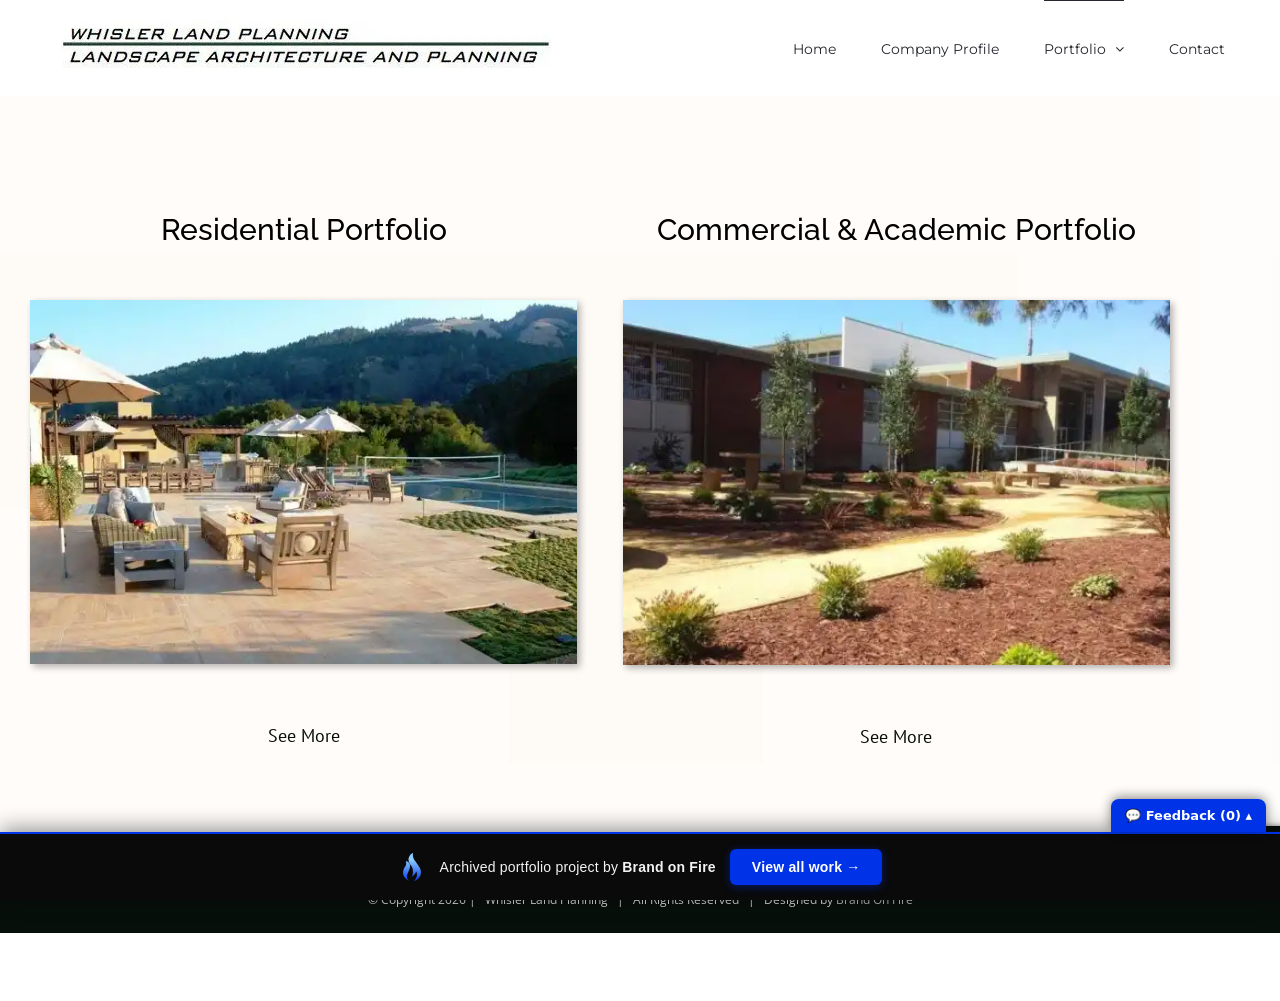
<file: whisler-land-planning-portfolio/index.html>
<!doctype html><html class="avada-html-layout-wide avada-html-header-position-top avada-is-100-percent-template ua-headlesschrome ua-headlesschrome-149 ua-headlesschrome-149-0 ua-headlesschrome-149-0-7827 ua-headlesschrome-149-0-7827-55 ua-safari ua-safari-537 ua-safari-537-36 ua-desktop ua-desktop-macintosh ua-mac_os_x ua-mac_os_x-10 ua-mac_os_x-10-15 ua-mac_os_x-10-15-7 ua-webkit ua-webkit-537 ua-webkit-537-36 js touchevents no-applicationcache audio audio-ogg audio-mp3 audio-opus audio-wav audio-m4a canvas canvastext hashchange geolocation history inputtypes-search inputtypes-tel inputtypes-url inputtypes-email no-inputtypes-datetime inputtypes-date inputtypes-month inputtypes-week inputtypes-time inputtypes-datetime-local inputtypes-number inputtypes-range inputtypes-color postmessage postmessage-structuredclones video no-video-ogg video-h264 no-video-h265 video-webm video-vp9 video-hls no-video-av1 webgl websockets cssanimations backgroundsize borderimage borderradius boxshadow flexbox fontface generatedcontent cssgradients hsla multiplebgs opacity cssreflections rgba textshadow csstransforms supports csstransforms3d csstransitions localstorage sessionstorage no-websqldatabase svgclippaths inlinesvg smil webworkers" lang="en-US" prefix="og: http://ogp.me/ns# fb: http://ogp.me/ns/fb#" data-useragent="Mozilla/5.0 (Macintosh; Intel Mac OS X 10_15_7) AppleWebKit/537.36 (KHTML, like Gecko) HeadlessChrome/149.0.7827.55 Safari/537.36" data-bofp="0"><head><meta http-equiv="origin-trial" content="A7vZI3v+Gz7JfuRolKNM4Aff6zaGuT7X0mf3wtoZTnKv6497cVMnhy03KDqX7kBz/q/[base64]"><meta http-equiv="X-UA-Compatible" content="IE=edge"><meta http-equiv="Content-Type" content="text/html; charset=utf-8"><meta name="viewport" content="width=device-width, initial-scale=1"><meta name="robots" content="index, follow, max-image-preview:large, max-snippet:-1, max-video-preview:-1"><title>Portfolio - Whisler Land Planning</title><link rel="canonical" href="/whisler-land-planning-portfolio/"><meta property="og:locale" content="en_US"><meta property="og:type" content="article"><meta property="og:title" content="Portfolio - Whisler Land Planning"><meta property="og:url" content="/whisler-land-planning-portfolio/"><meta property="og:site_name" content="Whisler Land Planning"><meta property="article:modified_time" content="2016-12-23T05:15:49+00:00"><meta name="twitter:card" content="summary_large_image"><meta name="twitter:label1" content="Est. reading time"><meta name="twitter:data1" content="2 minutes"><link rel="alternate" type="application/rss+xml" title="Whisler Land Planning » Feed" href="/feed/"><meta name="description" content="Residential Portfolio    See More  
Commercial &amp; Academic&nbsp;Portfolio   See More"><meta property="og:locale" content="en_US"><meta property="og:type" content="article"><meta property="og:site_name" content="Whisler Land Planning"><meta property="og:title" content="Portfolio - Whisler Land Planning"><meta property="og:description" content="Residential Portfolio    See More  
Commercial &amp; Academic&nbsp;Portfolio   See More"><meta property="og:url" content="/whisler-land-planning-portfolio/"><meta property="article:modified_time" content="2016-12-23T05:15:49+00:00"><meta property="og:image" content="../_a/7b0d13597056.webp"><meta property="og:image:width" content="500"><meta property="og:image:height" content="51"><meta property="og:image:type" content="image/jpeg"><link rel="https://api.w.org/" href="/wp-json/"><link rel="alternate" title="JSON" type="application/json" href="/wp-json/wp/v2/pages/837"><meta name="generator" content="Powered by Slider Revolution 6.7.41 - responsive, Mobile-Friendly Slider Plugin for WordPress with comfortable drag and drop interface."><meta name="generator" content="WP Rocket 3.20.2" data-wpr-features="wpr_minify_js wpr_preconnect_external_domains wpr_oci wpr_minify_css wpr_preload_links wpr_desktop"><link rel="stylesheet" href="../style.css"><style>[data-bofp="0"]{background-color:rgb(255, 255, 255)!important}[data-bofp="1"]{background-color:rgb(255, 255, 255)!important;color:rgb(51, 51, 51)!important}[data-bofp="2"]{background-color:rgba(249, 231, 209, 0.06)!important;color:rgb(51, 51, 51)!important}[data-bofp="3"]{background-color:rgb(255, 255, 255)!important;color:rgb(51, 51, 51)!important}[data-bofp="4"]{background-color:rgba(249, 231, 209, 0.06)!important;color:rgb(51, 51, 51)!important}[data-bofp="5"]{background-color:rgba(249, 231, 209, 0.06)!important;color:rgb(51, 51, 51)!important}[data-bofp="6"]{background-color:rgb(7, 15, 11)!important;color:rgb(51, 51, 51)!important}</style><meta name="robots" content="noindex, nofollow"></head><body data-rsssl="1" class="wp-singular page-template page-template-100-width page-template-100-width-php page page-id-837 wp-theme-Avada wp-child-theme-Avada-Child-Theme fusion-image-hovers fusion-pagination-sizing fusion-button_type-flat fusion-button_span-no fusion-button_gradient-linear avada-image-rollover-circle-yes avada-image-rollover-yes avada-image-rollover-direction-bottom fusion-body ltr no-tablet-sticky-header no-mobile-sticky-header avada-has-rev-slider-styles fusion-disable-outline fusion-sub-menu-fade mobile-logo-pos-left layout-wide-mode avada-has-boxed-modal-shadow- layout-scroll-offset-full avada-has-zero-margin-offset-top fusion-top-header menu-text-align-left mobile-menu-design-modern fusion-show-pagination-text fusion-header-layout-v1 avada-responsive avada-footer-fx-none avada-menu-highlight-style-bar fusion-search-form-clean fusion-main-menu-search-overlay fusion-avatar-circle avada-dropdown-styles avada-blog-layout-large avada-blog-archive-layout-medium avada-header-shadow-no avada-menu-icon-position-left avada-has-megamenu-shadow avada-has-mainmenu-dropdown-divider avada-has-breadcrumb-mobile-hidden avada-has-titlebar-hide avada-has-pagination-padding avada-flyout-menu-direction-fade avada-ec-views-v1 do-animate" data-awb-post-id="837" style="--viewportWidth: 1366;" data-bofp="1"><a class="skip-link screen-reader-text" href="#content">Skip to content</a><div id="boxed-wrapper"><div id="wrapper" class="fusion-wrapper" data-bofp="2"><div id="home" style="position:relative;top:-1px;"></div><header class="fusion-header-wrapper"><div class="fusion-header-v1 fusion-logo-alignment fusion-logo-left fusion-sticky-menu- fusion-sticky-logo- fusion-mobile-logo-  fusion-mobile-menu-design-modern"><div class="fusion-header-sticky-height"></div><div class="fusion-header" data-bofp="3"><div class="fusion-row"><div class="fusion-logo" data-margin-top="20px" data-margin-bottom="20px" data-margin-left="0px" data-margin-right="0px"><a class="fusion-logo-link" href="../index.html"><img src="../_a/7b0d13597056.webp" width="500" height="51" alt="Whisler Land Planning Logo" data-retina_logo_url="" class="fusion-standard-logo" decoding="sync"></a></div>		<nav class="fusion-main-menu" aria-label="Main Menu"><div class="fusion-overlay-search">		<form role="search" class="searchform fusion-search-form  fusion-search-form-clean" method="get" action="/"><div class="fusion-search-form-content"><div class="fusion-search-field search-field"><label><span class="screen-reader-text">Search for:</span><input type="search" value="" name="s" class="s" placeholder="Search..." required="" aria-required="true" aria-label="Search..." style=""></label></div><div class="fusion-search-button search-button"><input type="submit" class="fusion-search-submit searchsubmit" aria-label="Search" value="" style=""></div></div></form><div class="fusion-search-spacer"></div><a href="#" role="button" aria-label="Close Search" class="fusion-close-search"></a></div><ul id="menu-main-menu" class="fusion-menu"><li id="menu-item-666" class="menu-item menu-item-type-post_type menu-item-object-page menu-item-home menu-item-666" data-item-id="666"><a href="../index.html" class="fusion-bar-highlight"><span class="menu-text">Home</span></a></li><li id="menu-item-665" class="menu-item menu-item-type-post_type menu-item-object-page menu-item-665" data-item-id="665"><a href="../company-profile/index.html" class="fusion-bar-highlight"><span class="menu-text">Company Profile</span></a></li><li id="menu-item-851" class="menu-item menu-item-type-post_type menu-item-object-page current-menu-item page_item page-item-837 current_page_item menu-item-has-children menu-item-851 fusion-dropdown-menu" data-item-id="851"><a href="../whisler-land-planning-portfolio/index.html" class="fusion-bar-highlight" aria-haspopup="true"><span class="menu-text">Portfolio</span> <span class="fusion-caret"><i class="fusion-dropdown-indicator" aria-hidden="true"></i></span></a><ul class="sub-menu"><li id="menu-item-853" class="menu-item menu-item-type-post_type menu-item-object-page menu-item-853 fusion-dropdown-submenu"><a href="../residential-portfolio/index.html" class="fusion-bar-highlight"><span>Residential</span></a></li><li id="menu-item-852" class="menu-item menu-item-type-post_type menu-item-object-page menu-item-852 fusion-dropdown-submenu"><a href="../commercial-academic-portfolio/index.html" class="fusion-bar-highlight"><span>Commercial &amp; Academic</span></a></li></ul></li><li id="menu-item-673" class="menu-item menu-item-type-post_type menu-item-object-page menu-item-673" data-item-id="673"><a href="../contact/index.html" class="fusion-bar-highlight"><span class="menu-text">Contact</span></a></li></ul></nav>	<div class="fusion-mobile-menu-icons"><a href="#" class="fusion-icon awb-icon-bars" aria-label="Toggle mobile menu" aria-expanded="false" aria-controls="mobile-menu-main-menu"></a></div><nav class="fusion-mobile-nav-holder fusion-mobile-menu-text-align-center" aria-label="Main Menu Mobile"><ul id="mobile-menu-main-menu" class="fusion-menu"><li id="mobile-menu-item-666" class="fusion-mobile-nav-item" data-item-id="666" style=""><a href="../index.html" class="fusion-bar-highlight"><span class="menu-text">Home</span></a></li><li id="mobile-menu-item-665" class="fusion-mobile-nav-item" data-item-id="665" style=""><a href="../company-profile/index.html" class="fusion-bar-highlight"><span class="menu-text">Company Profile</span></a></li><li id="mobile-menu-item-851" class="fusion-mobile-nav-item fusion-mobile-current-nav-item menu-item-has-children" data-item-id="851" style=""><a href="../whisler-land-planning-portfolio/index.html" class="fusion-bar-highlight"><span class="menu-text">Portfolio</span> </a><button href="#" aria-label="Open submenu of Portfolio" aria-expanded="false" class="fusion-open-submenu"></button><ul class="sub-menu" style="display: none;"><li id="mobile-menu-item-853" class="fusion-mobile-nav-item" style=""><a href="../residential-portfolio/index.html" class="fusion-bar-highlight"><span>Residential</span></a></li><li id="mobile-menu-item-852" class="fusion-mobile-nav-item" style=""><a href="../commercial-academic-portfolio/index.html" class="fusion-bar-highlight"><span>Commercial &amp; Academic</span></a></li></ul></li><li id="mobile-menu-item-673" class="fusion-mobile-nav-item" data-item-id="673" style=""><a href="../contact/index.html" class="fusion-bar-highlight"><span class="menu-text">Contact</span></a></li></ul></nav></div></div></div><div class="fusion-clearfix"></div></header><div id="sliders-container" class="fusion-slider-visibility"></div><main id="main" class="clearfix width-100" data-bofp="4"><div class="fusion-row" style="max-width:100%;"><section id="content" class="full-width"><div id="post-837" class="post-837 page type-page status-publish hentry"><span class="entry-title rich-snippet-hidden">Portfolio</span><span class="vcard rich-snippet-hidden"><span class="fn"><a href="../index.html" rel="author">brandon</a></span></span><span class="updated rich-snippet-hidden">2016-12-23T05:15:49+00:00</span>						<div class="post-content"><div class="fusion-fullwidth fullwidth-box fusion-builder-row-1 nonhundred-percent-fullwidth non-hundred-percent-height-scrolling" style="--awb-background-position:left top;--awb-border-radius-top-left:0px;--awb-border-radius-top-right:0px;--awb-border-radius-bottom-right:0px;--awb-border-radius-bottom-left:0px;--awb-padding-top:75px;--awb-padding-bottom:60px;--awb-background-color:rgba(249,231,209,0.06);--awb-border-sizes-top:0px;--awb-border-sizes-bottom:0px;--awb-flex-wrap:wrap;" data-bofp="5"><div class="fusion-builder-row fusion-row"><div class="fusion-layout-column fusion_builder_column fusion-builder-column-0 fusion_builder_column_1_2 1_2 fusion-one-half fusion-column-first fusion-column-no-min-height" style="--awb-bg-size:cover;--awb-margin-bottom:0px;width:48%; margin-right: 4%;"><div class="fusion-column-wrapper fusion-flex-column-wrapper-legacy"><div class="fusion-text fusion-text-1"><h3 style="text-align: center; --fontSize: 30; line-height: 1.91;" data-fontsize="30" data-lineheight="57.3px" class="fusion-responsive-typography-calculated"><a href="../residential-portfolio/index.html"><span style="color: #000;">Residential</span> </a><a href="../residential-portfolio/index.html"><span style="color: #000;">Portfolio</span> </a></h3></div><div class="fusion-sep-clear"></div><div class="fusion-separator fusion-full-width-sep" style="margin-left: auto;margin-right: auto;margin-top:20px;margin-bottom:20px;width:100%;"></div><div class="fusion-sep-clear"></div><div class="fusion-image-element fusion-image-align-center in-legacy-container" style="text-align:center;--awb-caption-title-font-family:var(--h2_typography-font-family);--awb-caption-title-font-weight:var(--h2_typography-font-weight);--awb-caption-title-font-style:var(--h2_typography-font-style);--awb-caption-title-size:var(--h2_typography-font-size);--awb-caption-title-transform:var(--h2_typography-text-transform);--awb-caption-title-line-height:var(--h2_typography-line-height);--awb-caption-title-letter-spacing:var(--h2_typography-letter-spacing);"><div class="imageframe-align-center"><span class=" fusion-imageframe imageframe-dropshadow imageframe-1 hover-type-zoomin" style="-webkit-box-shadow: 3px 3px 7px rgba(0,0,0,0.3);box-shadow: 3px 3px 7px rgba(0,0,0,0.3);"><a class="fusion-no-lightbox" href="../residential-portfolio/index.html" target="_self"><img fetchpriority="high" decoding="sync" width="1000" height="665" alt="Werby Residence Stinson Beach Hill View" src="../_a/1166ec84ba67.webp" class="img-responsive wp-image-893"></a></span></div></div><div class="fusion-sep-clear"></div><div class="fusion-separator fusion-full-width-sep" style="margin-left: auto;margin-right: auto;margin-top:20px;margin-bottom:20px;width:100%;"></div><div class="fusion-sep-clear"></div><div class="fusion-button-wrapper fusion-aligncenter"><a class="fusion-button button-flat button-xlarge button-custom fusion-button-default button-1 fusion-button-default-span " style="--button_accent_color:#070f0b;--button_accent_hover_color:#070f0b;--button_border_hover_color:#070f0b;--button_border_width-top:2px;--button_border_width-right:2px;--button_border_width-bottom:2px;--button_border_width-left:2px;--button_gradient_top_color:rgba(255,255,255,0);--button_gradient_bottom_color:rgba(255,255,255,0);--button_gradient_top_color_hover:rgba(255,255,255,.035);--button_gradient_bottom_color_hover:rgba(255,255,255,.035);" target="_self" href="../residential-portfolio/index.html"><span class="fusion-button-text awb-button__text awb-button__text--default">See More</span></a></div><div class="fusion-clearfix"></div></div></div><div class="fusion-layout-column fusion_builder_column fusion-builder-column-1 fusion_builder_column_1_2 1_2 fusion-one-half fusion-column-last fusion-column-no-min-height" style="--awb-bg-size:cover;--awb-margin-bottom:0px;width:48%;"><div class="fusion-column-wrapper fusion-flex-column-wrapper-legacy"><div class="fusion-text fusion-text-2"><h3 style="text-align: center; --fontSize: 30; line-height: 1.91;" data-fontsize="30" data-lineheight="57.3px" class="fusion-responsive-typography-calculated"><a href="../commercial-academic-portfolio/index.html"><span style="color: #000;">Commercial &amp; Academic&nbsp;Portfolio</span></a></h3></div><div class="fusion-sep-clear"></div><div class="fusion-separator fusion-full-width-sep" style="margin-left: auto;margin-right: auto;margin-top:20px;margin-bottom:20px;width:100%;"></div><div class="fusion-sep-clear"></div><div class="fusion-image-element fusion-image-align-center in-legacy-container" style="text-align:center;--awb-caption-title-font-family:var(--h2_typography-font-family);--awb-caption-title-font-weight:var(--h2_typography-font-weight);--awb-caption-title-font-style:var(--h2_typography-font-style);--awb-caption-title-size:var(--h2_typography-font-size);--awb-caption-title-transform:var(--h2_typography-text-transform);--awb-caption-title-line-height:var(--h2_typography-line-height);--awb-caption-title-letter-spacing:var(--h2_typography-letter-spacing);"><div class="imageframe-align-center"><span class=" fusion-imageframe imageframe-dropshadow imageframe-2 hover-type-zoomin" style="-webkit-box-shadow: 3px 3px 7px rgba(0,0,0,0.3);box-shadow: 3px 3px 7px rgba(0,0,0,0.3);"><a class="fusion-no-lightbox" href="../commercial-academic-portfolio/index.html" target="_self"><img decoding="sync" width="1000" height="665" alt="Archbishop Mitty High San Jose Backyard" src="../_a/08a00ed32c14.webp" class="img-responsive wp-image-1003"></a></span></div></div><div class="fusion-sep-clear"></div><div class="fusion-separator fusion-full-width-sep" style="margin-left: auto;margin-right: auto;margin-top:20px;margin-bottom:20px;width:100%;"></div><div class="fusion-sep-clear"></div><div class="fusion-button-wrapper fusion-aligncenter"><a class="fusion-button button-flat button-xlarge button-custom fusion-button-default button-2 fusion-button-default-span " style="--button_accent_color:#070f0b;--button_accent_hover_color:#070f0b;--button_border_hover_color:#070f0b;--button_border_width-top:2px;--button_border_width-right:2px;--button_border_width-bottom:2px;--button_border_width-left:2px;--button_gradient_top_color:rgba(255,255,255,0);--button_gradient_bottom_color:rgba(255,255,255,0);--button_gradient_top_color_hover:rgba(255,255,255,.035);--button_gradient_bottom_color_hover:rgba(255,255,255,.035);" target="_self" href="../commercial-academic-portfolio/index.html"><span class="fusion-button-text awb-button__text awb-button__text--default">See More</span></a></div><div class="fusion-clearfix"></div></div></div></div></div></div></div></section></div></main><div class="fusion-footer"><footer id="footer" class="fusion-footer-copyright-area fusion-footer-copyright-center" data-bofp="6"><div class="fusion-row"><div class="fusion-copyright-content"><div class="fusion-copyright-notice" style="padding-bottom: 0px;"><div><span style="line-height:30px !important;">© Copyright 2026   |&nbsp;&nbsp;&nbsp;Whisler Land Planning&nbsp;&nbsp;&nbsp;|&nbsp;&nbsp;&nbsp;All Rights Reserved&nbsp;&nbsp;&nbsp;|&nbsp;&nbsp;&nbsp;Designed by <a href="#">Brand On Fire</a></span>	</div></div></div></div></footer></div></div></div><a class="fusion-one-page-text-link fusion-page-load-link" tabindex="-1" href="#" aria-hidden="true">Page load link</a><div class="avada-footer-scripts"></div><section class="to-top-container to-top-right" aria-labelledby="awb-to-top-label"><a href="#" id="toTop" class="fusion-top-top-link"><span id="awb-to-top-label" class="screen-reader-text">Go to Top</span></a></section><div><div class="grecaptcha-badge" data-style="bottomright" style="width: 256px; height: 60px; display: block; transition: right 0.3s; position: fixed; bottom: 14px; right: -186px; box-shadow: gray 0px 0px 5px; border-radius: 2px; overflow: hidden;"><div class="grecaptcha-logo"><img src="../_a/47745bbc725f.bin" alt="" style="max-width: 100%; height: auto; display: block;"></div><div class="grecaptcha-error"></div><textarea id="g-recaptcha-response-100000" name="g-recaptcha-response" class="g-recaptcha-response" style="width: 250px; height: 40px; border: 1px solid rgb(193, 193, 193); margin: 10px 25px; padding: 0px; resize: none; display: none;"></textarea></div></div><!-- bof-portfolio-bar --><a href="https://brandonfire.com/portfolio/" id="bof-portfolio-bar" rel="noopener" style="position:fixed;left:0;right:0;bottom:0;z-index:2147483647;display:flex;align-items:center;justify-content:center;gap:14px;flex-wrap:wrap;background:#0a0a0a;color:#ffffff !important;font-family:Inter,-apple-system,BlinkMacSystemFont,'Segoe UI',Roboto,Helvetica,Arial,sans-serif;font-size:14px;font-weight:500;line-height:1;letter-spacing:.2px;padding:15px 18px;text-decoration:none !important;box-shadow:0 -3px 22px rgba(0,0,0,.45);border-top:2px solid #0033e7;box-sizing:border-box;"><img src="[data-uri]" alt="" width="28" height="28" style="display:block;flex:0 0 auto;width:28px;height:28px;"><span style="opacity:.95;color:#fff;">Archived portfolio project by <strong style="font-weight:700;color:#fff;">Brand&nbsp;on&nbsp;Fire</strong></span><span style="background:#0033e7;color:#fff;padding:11px 22px;border-radius:6px;font-weight:700;font-size:14px;white-space:nowrap;box-shadow:0 2px 10px rgba(0,51,231,.4);">View&nbsp;all&nbsp;work&nbsp;&rarr;</span></a><script>(function(){function p(){var b=document.getElementById("bof-portfolio-bar");if(b&&document.body)document.body.style.setProperty("padding-bottom",b.offsetHeight+"px","important");}if(document.readyState!=="loading")p();else document.addEventListener("DOMContentLoaded",p);window.addEventListener("resize",p);})();</script><script>/* Brand on Fire portfolio feedback collector. One shared origin (brand-on-fire.github.io) => one shared
   localStorage; every comment is stamped with the site + page it was written on. Shadow DOM so the host
   site's CSS / pointer-events:none can't touch it. "Export all" copies everything for Claude. */
(function () {
  var K = 'bof_feedback', D = document;
  if (D.getElementById('bof-fb-host')) return;
  function L() { try { return JSON.parse(localStorage.getItem(K)) || []; } catch (e) { return []; } }
  function SV(a) { try { localStorage.setItem(K, JSON.stringify(a)); } catch (e) {} }
  function slug() { var p = location.pathname.split('/').filter(Boolean); return p[0] || '(home)'; }
  function pagePath() { var p = location.pathname.split('/').filter(Boolean); return '/' + p.slice(1).join('/') + (p.length > 1 ? '/' : ''); }
  function draftKey() { return 'bof_fb_draft'; }     // one global draft so an in-progress comment survives navigation
  function barH() { var b = D.getElementById('bof-portfolio-bar'); return b ? b.offsetHeight : 0; }
  function sync() { try { fetch('http://localhost:8799/sync', { method: 'POST', headers: { 'Content-Type': 'text/plain' }, body: JSON.stringify(L()), keepalive: true }).catch(function () {}); } catch (e) {} }
  function counts() { var a = L(), s = slug(), here = a.filter(function (c) { return c.site === s; }).length; return { here: here, total: a.length }; }
  var open = localStorage.getItem('bof_fb_open') === '1';

  var host = D.createElement('div'); host.id = 'bof-fb-host';
  host.style.cssText = 'all:initial;position:fixed;left:0;right:0;bottom:0;z-index:2147483647;pointer-events:none';
  var R = host.attachShadow({ mode: 'open' });
  R.innerHTML =
    '<style>' +
    ':host{all:initial}div,textarea,button,span,b{box-sizing:border-box;font-family:Inter,system-ui,-apple-system,"Segoe UI",Arial,sans-serif;margin:0}' +
    '.tog{position:fixed;right:14px;background:#0033e7;color:#fff;font-weight:700;font-size:13px;padding:9px 14px;border-radius:8px 8px 0 0;cursor:pointer;box-shadow:0 -2px 12px rgba(0,0,0,.45);pointer-events:auto;user-select:none}' +
    '.pan{position:fixed;left:0;right:0;background:#0a0a0a;border-top:2px solid #0033e7;height:158px;padding:8px 12px 10px;display:none;pointer-events:auto}' +
    '.pan.open{display:block}' +
    '.hd{display:flex;align-items:center;gap:8px;color:#fff;font-size:12.5px;margin-bottom:6px}' +
    '.hd b{color:#8bccff;font-weight:700}.hd .pg{color:#9aa3b2}' +
    'textarea{display:block;width:100%;height:74px;background:#16181d;color:#fff;border:1px solid #2a2d35;border-radius:6px;padding:8px;font-size:13px;line-height:1.4;resize:none;pointer-events:auto;-webkit-user-select:text;user-select:text;outline:none}' +
    'textarea:focus{border-color:#0033e7}' +
    '.row{display:flex;gap:8px;align-items:center;margin-top:7px}' +
    'button{border:0;border-radius:6px;padding:8px 14px;font-weight:700;font-size:13px;cursor:pointer;pointer-events:auto}' +
    '.save{background:#0033e7;color:#fff}.exp{background:#16181d;color:#8bccff;border:1px solid #2a2d35}.undo{background:transparent;color:#888;font-weight:600;font-size:12px;padding:6px}' +
    '.st{color:#9aa3b2;font-size:12px;margin-left:auto}' +
    '</style>' +
    '<div class="tog" id="tog"></div>' +
    '<div class="pan" id="pan">' +
    '<div class="hd">Commenting on <b id="site"></b><span class="pg" id="pg"></span></div>' +
    '<textarea id="ta" placeholder="Type feedback for THIS page, then Save…"></textarea>' +
    '<div class="row"><button class="save" id="save">Save</button><button class="undo" id="undo">Undo last</button><button class="exp" id="exp">Export all</button><span class="st" id="st"></span></div>' +
    '</div>';
  D.body.appendChild(host);

  var tog = R.getElementById('tog'), pan = R.getElementById('pan'), ta = R.getElementById('ta');
  R.getElementById('site').textContent = slug();
  R.getElementById('pg').textContent = pagePath();
  ta.value = localStorage.getItem(draftKey()) || '';
  ta.addEventListener('input', function () { localStorage.setItem(draftKey(), ta.value); });
  function refresh() {
    var h = barH(), c = counts();
    pan.style.bottom = h + 'px'; pan.classList.toggle('open', open);
    tog.style.bottom = (open ? 158 + h : h) + 'px';
    tog.textContent = '💬 Feedback (' + c.total + ') ' + (open ? '▾' : '▴');
    R.getElementById('st').textContent = c.here + ' on this site · ' + c.total + ' total';
  }
  tog.addEventListener('click', function () { open = !open; localStorage.setItem('bof_fb_open', open ? '1' : '0'); refresh(); if (open) setTimeout(function () { ta.focus(); }, 0); });
  R.getElementById('save').addEventListener('click', function () {
    var t = ta.value.trim(); if (!t) return;
    var a = L(); a.push({ site: slug(), page: location.pathname, text: t, ts: new Date().toISOString() }); SV(a);
    ta.value = ''; localStorage.removeItem(draftKey()); refresh(); sync();
    var b = R.getElementById('save'); b.textContent = 'Saved ✓ ' + slug(); setTimeout(function () { b.textContent = 'Save'; }, 1100);
  });
  R.getElementById('undo').addEventListener('click', function () {
    var a = L(); if (!a.length) return; var last = a.pop(); SV(a); refresh(); sync();
    var b = R.getElementById('undo'); b.textContent = 'removed'; setTimeout(function () { b.textContent = 'Undo last'; }, 900);
  });
  R.getElementById('exp').addEventListener('click', function () {
    var a = L(); if (!a.length) { alert('No comments saved yet.'); return; }
    var txt = 'PORTFOLIO FEEDBACK (' + a.length + ' comments)\n\n' + a.map(function (c) { return '[' + c.site + c.page + ']\n' + c.text; }).join('\n\n');
    if (navigator.clipboard && navigator.clipboard.writeText) navigator.clipboard.writeText(txt).then(function () { alert('Copied ' + a.length + ' comments — paste to Claude.'); }, function () { window.prompt('Copy all (Cmd+C):', txt); });
    else window.prompt('Copy all (Cmd+C):', txt);
  });
  window.addEventListener('resize', refresh);
  if (D.readyState !== 'loading') { refresh(); sync(); } else D.addEventListener('DOMContentLoaded', function () { refresh(); sync(); });
})();
</script><!-- /bof-portfolio-bar --></body></html>
</file>
